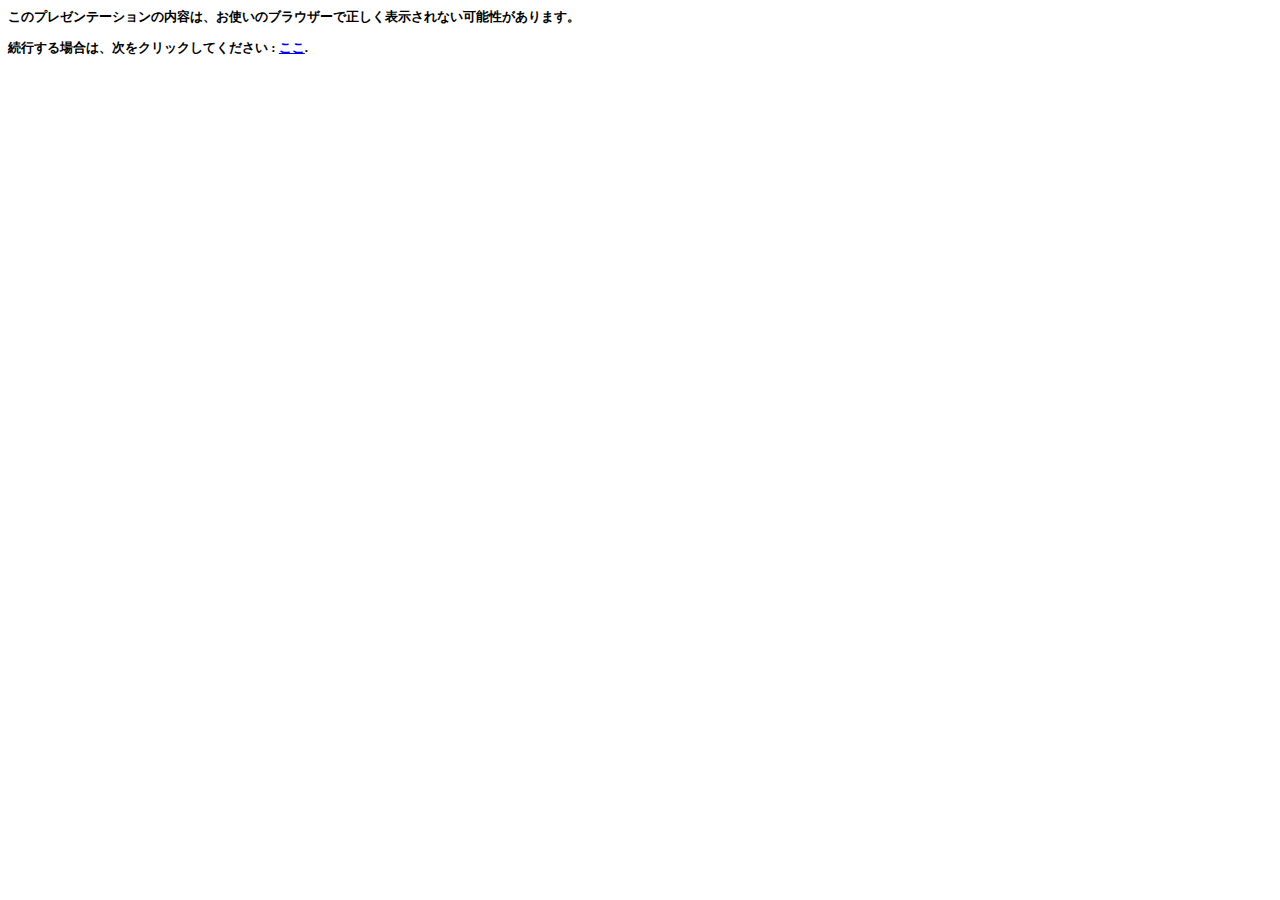
<file: documentTest01/manual/flow/fl_001.html>
<html xmlns:v="urn:schemas-microsoft-com:vml"
xmlns:o="urn:schemas-microsoft-com:office:office"
xmlns:p="urn:schemas-microsoft-com:office:powerpoint"
xmlns:oa="urn:schemas-microsoft-com:office:activation"
xmlns="http://www.w3.org/TR/REC-html40">

<head>
<meta http-equiv=Content-Type content="text/html; charset=utf-8">
<meta name=ProgId content=PowerPoint.Slide>
<meta name=Generator content="Microsoft PowerPoint 14">
<link rel=File-List href="fl_001.files/filelist.xml">
<link rel=Preview href="fl_001.files/preview.wmf">
<link rel=Edit-Time-Data href="fl_001.files/editdata.mso">
<title>XXXの操作</title>
<!--[if gte mso 9]><xml>
 <o:DocumentProperties>
  <o:Author>A510644</o:Author>
  <o:LastAuthor>A510644</o:LastAuthor>
  <o:Revision>5</o:Revision>
  <o:TotalTime>9</o:TotalTime>
  <o:Created>2015-06-03T12:03:15Z</o:Created>
  <o:LastSaved>2015-06-03T12:31:03Z</o:LastSaved>
  <o:PresentationFormat>画面に合わせる (4:3)</o:PresentationFormat>
  <o:Company>いすゞ自動車株式会社</o:Company>
  <o:Slides>1</o:Slides>
  <o:Version>14.00</o:Version>
 </o:DocumentProperties>
 <o:OfficeDocumentSettings>
  <o:AllowPNG/>
  <o:PixelsPerInch>102</o:PixelsPerInch>
 </o:OfficeDocumentSettings>
</xml><![endif]-->
<link rel=Presentation-XML href="fl_001.files/pres.xml">
<meta name=Description content="2015/6/3: AAAの作成方法">
<meta http-equiv=expires content=0>
<![if !ppt]><script>
<!--
	var ver = 0, appVer = navigator.appVersion, msie = appVer.indexOf( "MSIE " )
	var msieWin31 = (appVer.indexOf( "Windows 3.1" ) >= 0), isMac = (appVer.indexOf("Macintosh") >= 0)
	if( msie >= 0 )
		ver = parseFloat( appVer.substring( msie+5, appVer.indexOf ( ";", msie ) ) )
	else
		ver = parseInt( appVer )
	browserSupported=0
	if( !isMac && ver >= 4 && msie >= 0 ) {
		browserSupported=1
		window.location.replace( 'fl_001.files/slide0001.html'+document.location.hash )
	}
//-->
</script>
<![endif]>
</head>

<body>
<script><!--

if( browserSupported )
	document.writeln('<div style="visibility:hidden">');

//--></script><font face="ＭＳ 明朝" size=2><b>

<p>このプレゼンテーションの内容は、お使いのブラウザーで正しく表示されない可能性があります。</p>

<p>続行する場合は、次をクリックしてください : <a href="fl_001.files/slide0001.html">ここ</a>.</p>

</b></font><script><!--

if( browserSupported )
	document.writeln('</div>');

//--></script>
</body>

</html>
</file>
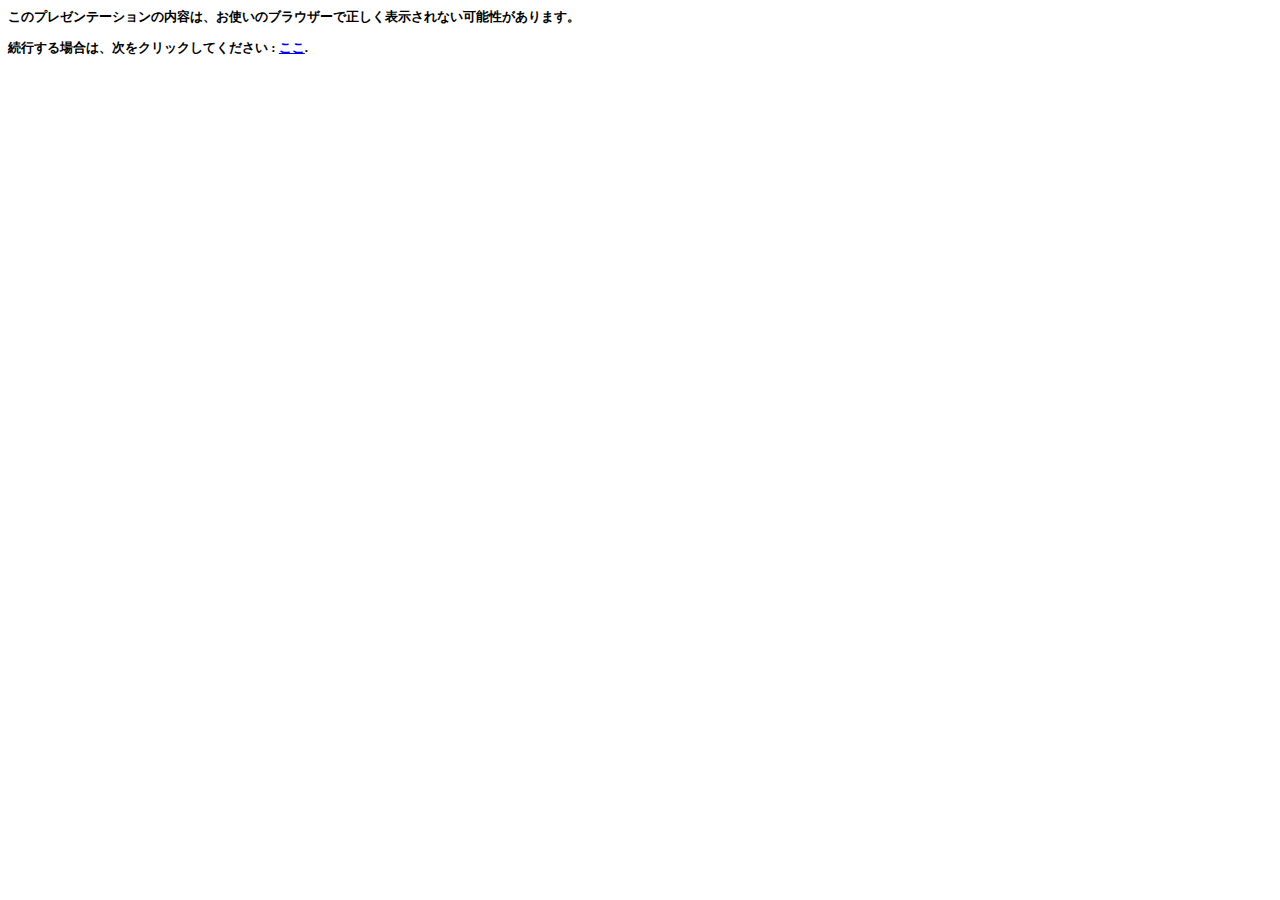
<file: documentTest01/manual/operation/op_001.html>
<html xmlns:v="urn:schemas-microsoft-com:vml"
xmlns:o="urn:schemas-microsoft-com:office:office"
xmlns:p="urn:schemas-microsoft-com:office:powerpoint"
xmlns:oa="urn:schemas-microsoft-com:office:activation"
xmlns="http://www.w3.org/TR/REC-html40">

<head>
<meta http-equiv=Content-Type content="text/html; charset=utf-8">
<meta name=ProgId content=PowerPoint.Slide>
<meta name=Generator content="Microsoft PowerPoint 14">
<link rel=File-List href="op_001.files/filelist.xml">
<link rel=Preview href="op_001.files/preview.wmf">
<link rel=Edit-Time-Data href="op_001.files/editdata.mso">
<title>XXXの操作</title>
<!--[if gte mso 9]><xml>
 <o:DocumentProperties>
  <o:Author>A510644</o:Author>
  <o:LastAuthor>A510644</o:LastAuthor>
  <o:Revision>5</o:Revision>
  <o:TotalTime>2</o:TotalTime>
  <o:Created>2015-06-03T12:03:15Z</o:Created>
  <o:LastSaved>2015-06-03T12:27:50Z</o:LastSaved>
  <o:PresentationFormat>画面に合わせる (4:3)</o:PresentationFormat>
  <o:Company>いすゞ自動車株式会社</o:Company>
  <o:Slides>1</o:Slides>
  <o:Version>14.00</o:Version>
 </o:DocumentProperties>
 <o:OfficeDocumentSettings>
  <o:AllowPNG/>
  <o:PixelsPerInch>102</o:PixelsPerInch>
 </o:OfficeDocumentSettings>
</xml><![endif]-->
<link rel=Presentation-XML href="op_001.files/pres.xml">
<meta name=Description content="2015/6/3: XXXの操作">
<meta http-equiv=expires content=0>
<![if !ppt]><script>
<!--
	var ver = 0, appVer = navigator.appVersion, msie = appVer.indexOf( "MSIE " )
	var msieWin31 = (appVer.indexOf( "Windows 3.1" ) >= 0), isMac = (appVer.indexOf("Macintosh") >= 0)
	if( msie >= 0 )
		ver = parseFloat( appVer.substring( msie+5, appVer.indexOf ( ";", msie ) ) )
	else
		ver = parseInt( appVer )
	browserSupported=0
	if( !isMac && ver >= 4 && msie >= 0 ) {
		browserSupported=1
		window.location.replace( 'op_001.files/slide0001.html'+document.location.hash )
	}
//-->
</script>
<![endif]>
</head>

<body>
<script><!--

if( browserSupported )
	document.writeln('<div style="visibility:hidden">');

//--></script><font face="ＭＳ 明朝" size=2><b>

<p>このプレゼンテーションの内容は、お使いのブラウザーで正しく表示されない可能性があります。</p>

<p>続行する場合は、次をクリックしてください : <a href="op_001.files/slide0001.html">ここ</a>.</p>

</b></font><script><!--

if( browserSupported )
	document.writeln('</div>');

//--></script>
</body>

</html>
</file>
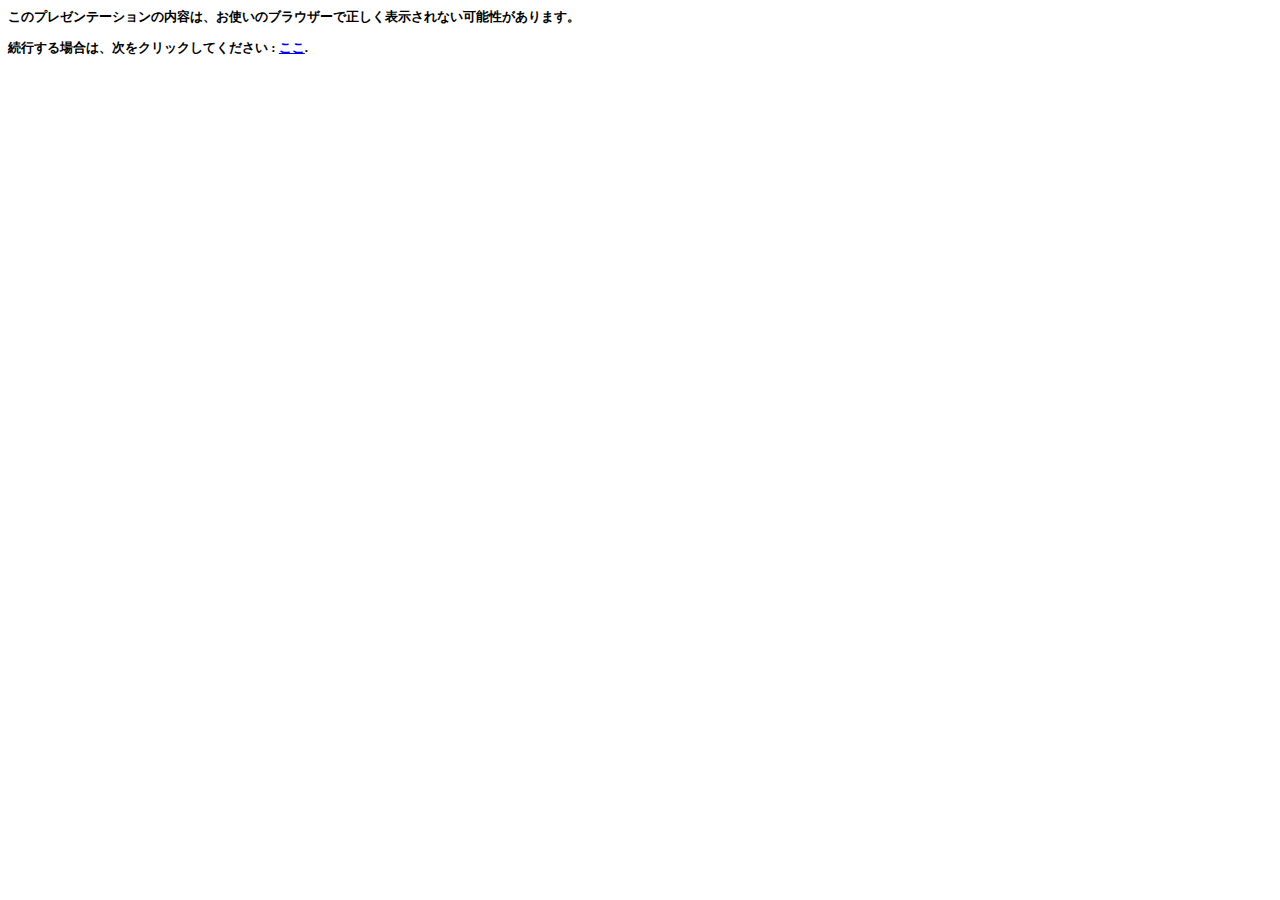
<file: documentTest01/manual/operation/op_002.html>
<html xmlns:v="urn:schemas-microsoft-com:vml"
xmlns:o="urn:schemas-microsoft-com:office:office"
xmlns:p="urn:schemas-microsoft-com:office:powerpoint"
xmlns:oa="urn:schemas-microsoft-com:office:activation"
xmlns="http://www.w3.org/TR/REC-html40">

<head>
<meta http-equiv=Content-Type content="text/html; charset=utf-8">
<meta name=ProgId content=PowerPoint.Slide>
<meta name=Generator content="Microsoft PowerPoint 14">
<link rel=File-List href="op_002.files/filelist.xml">
<link rel=Preview href="op_002.files/preview.wmf">
<link rel=Edit-Time-Data href="op_002.files/editdata.mso">
<title>XXXの操作</title>
<!--[if gte mso 9]><xml>
 <o:DocumentProperties>
  <o:Author>A510644</o:Author>
  <o:LastAuthor>A510644</o:LastAuthor>
  <o:Revision>4</o:Revision>
  <o:TotalTime>2</o:TotalTime>
  <o:Created>2015-06-03T12:03:15Z</o:Created>
  <o:LastSaved>2015-06-03T12:28:59Z</o:LastSaved>
  <o:PresentationFormat>画面に合わせる (4:3)</o:PresentationFormat>
  <o:Company>いすゞ自動車株式会社</o:Company>
  <o:Slides>1</o:Slides>
  <o:Version>14.00</o:Version>
 </o:DocumentProperties>
 <o:OfficeDocumentSettings>
  <o:AllowPNG/>
  <o:PixelsPerInch>102</o:PixelsPerInch>
 </o:OfficeDocumentSettings>
</xml><![endif]-->
<link rel=Presentation-XML href="op_002.files/pres.xml">
<meta name=Description content="2015/6/3: YYYの操作">
<meta http-equiv=expires content=0>
<![if !ppt]><script>
<!--
	var ver = 0, appVer = navigator.appVersion, msie = appVer.indexOf( "MSIE " )
	var msieWin31 = (appVer.indexOf( "Windows 3.1" ) >= 0), isMac = (appVer.indexOf("Macintosh") >= 0)
	if( msie >= 0 )
		ver = parseFloat( appVer.substring( msie+5, appVer.indexOf ( ";", msie ) ) )
	else
		ver = parseInt( appVer )
	browserSupported=0
	if( !isMac && ver >= 4 && msie >= 0 ) {
		browserSupported=1
		window.location.replace( 'op_002.files/slide0001.html'+document.location.hash )
	}
//-->
</script>
<![endif]>
</head>

<body>
<script><!--

if( browserSupported )
	document.writeln('<div style="visibility:hidden">');

//--></script><font face="ＭＳ 明朝" size=2><b>

<p>このプレゼンテーションの内容は、お使いのブラウザーで正しく表示されない可能性があります。</p>

<p>続行する場合は、次をクリックしてください : <a href="op_002.files/slide0001.html">ここ</a>.</p>

</b></font><script><!--

if( browserSupported )
	document.writeln('</div>');

//--></script>
</body>

</html>
</file>
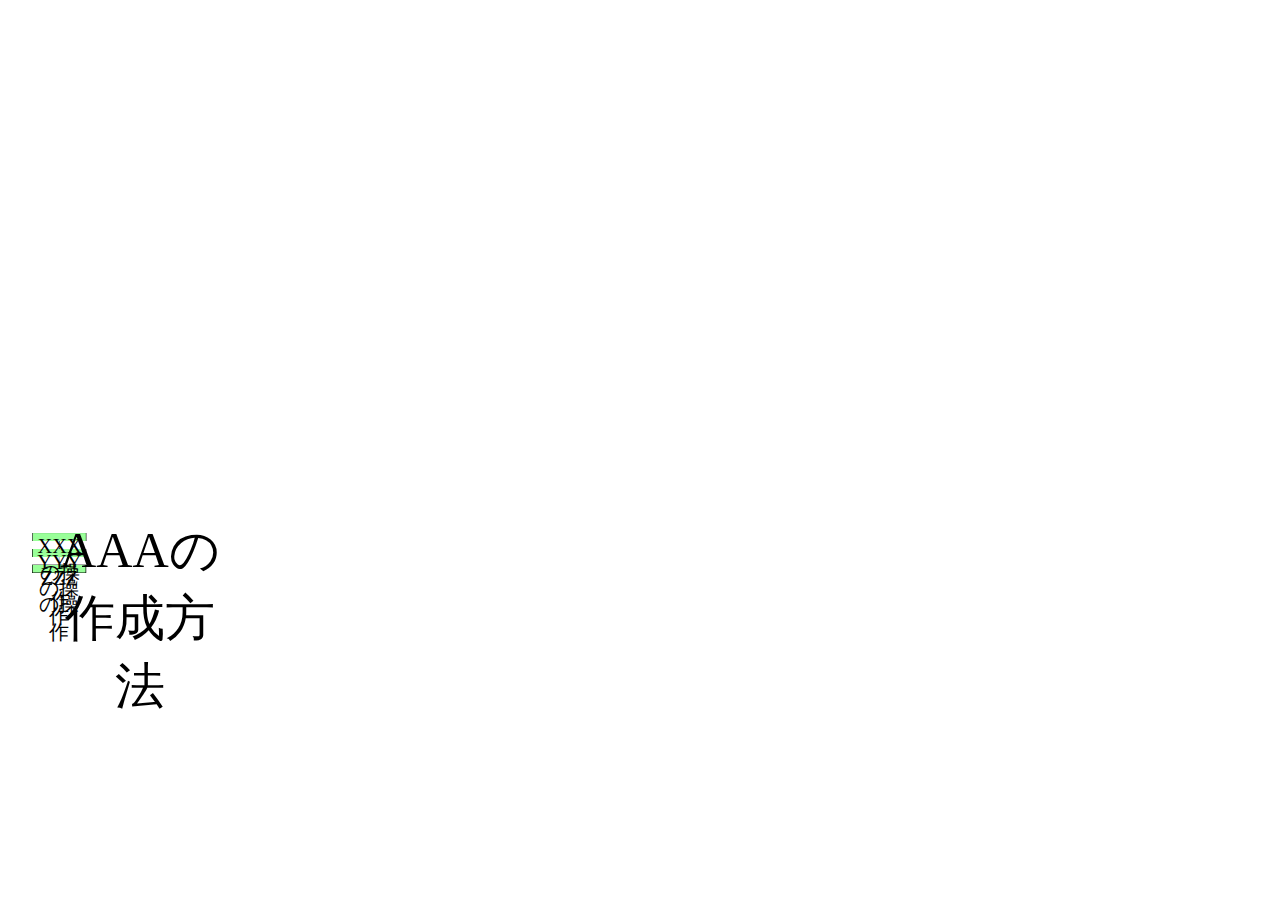
<file: documentTest01/manual/flow/fl_001.files/slide0001.html>
<html xmlns:v="urn:schemas-microsoft-com:vml"
xmlns:o="urn:schemas-microsoft-com:office:office"
xmlns:p="urn:schemas-microsoft-com:office:powerpoint"
xmlns:oa="urn:schemas-microsoft-com:office:activation"
xmlns="http://www.w3.org/TR/REC-html40">

<head>
<meta http-equiv=Content-Type content="text/html; charset=utf-8">
<meta name=ProgId content=PowerPoint.Slide>
<meta name=Generator content="Microsoft PowerPoint 14">
<link id=Main-File rel=Main-File href="../fl_001.html">
<link rel=Preview href=preview.wmf>
<!--[if !mso]>
<style>
v\:* {behavior:url(#default#VML);}
o\:* {behavior:url(#default#VML);}
p\:* {behavior:url(#default#VML);}
.shape {behavior:url(#default#VML);}
v\:textbox {display:none;}
</style>
<![endif]-->
<title>XXXの操作</title>
<meta name=Description content="2015/6/3: AAAの作成方法">
<link rel=Stylesheet href="master03_stylesheet.css">
<![if !ppt]>
<style media=print>
<!--.sld
	{left:0px !important;
	width:6.0in !important;
	height:4.5in !important;
	font-size:72% !important;}
-->
</style>
<script><!--
function LoadSld()
{
	var sld=GetObj("SlideObj")
	if( !g_supportsPPTHTML ) {
		sld.style.visibility="visible"
		return
	}
	if( MakeNotesVis() ) return
	runAnimations = _InitAnimations();
	if( IsWin("PPTSld") )
		parent.SldUpdated(GetSldId())
	g_origSz=parseInt(SlideObj.style.fontSize)
	g_origH=sld.style.posHeight
	g_origW=sld.style.posWidth
	g_scaleHyperlinks=(document.all.tags("AREA").length>0)
	if( g_scaleHyperlinks )
		InitHLinkArray()
	if( g_scaleInFrame||(IsWin("PPTSld") && parent.IsFullScrMode() ) )
		document.body.scroll="no"
	_RSW()
	if( IsWin("PPTSld") && parent.IsFullScrMode() )
		FullScrInit();
	
	MakeSldVis();
	
	if( runAnimations )
	{
		if( document.all("NSPlay") )
			document.all("NSPlay").autoStart = false;
		if( sld.filters && sld.filters.revealtrans )
			setTimeout( "document.body.start()", sld.filters.revealtrans.duration * 1000 );
		else
			document.body.start();
	}
}
function MakeSldVis()
{
	var fTrans=g_showAnimation && SldHasTrans()
	if( fTrans )
	{
		if( g_bgSound ) {
			idx=g_bgSound.indexOf(",");
			pptSound.src=g_bgSound.substr( 0, idx );
			pptSound.loop= -(parseInt(g_bgSound.substr(idx+1)));
		}
		SlideObj.filters.revealtrans.Apply()
    }
	SlideObj.style.visibility="visible"
	if( fTrans )
		SlideObj.filters.revealtrans.Play()
}
function MakeNotesVis()
{
	if( !IsNts() ) return false
	SlideObj.style.display="none"
	nObj = document.all.item("NotesObj")
	parent.SetHasNts(0)
	if( nObj ) {
		nObj.style.display=""
		parent.SetHasNts(1)
	}
	return 1
}
function ChkAutoAdv()
{
	if(SldHasTrans())
		SlideObj.onfilterchange=AutoAdv
	else
		AutoAdv()
}
function AutoAdv()
{
	if(!IsWin("PPTSld") || !gUseSldTimings )return
	var sld=GetCurSld()
	if( (sld.mAdvDelay>0) && !parent.IsFramesMode() )
		setTimeout("parent.GoToNextSld()",sld.mAdvDelay)
}
function GetObj(id)
{
	if(g_supportsPPTHTML) return document.all(id);
	else return document.getElementById(id);
}
function SldHasTrans() { return SlideObj.style.filter != ""; }
function GetSldId() { return sId=location.href.substring(location.href.lastIndexOf('/')+1) }
function HideMenu() { if( frames["PPTSld"] && PPTSld.document.all.item("ctxtmenu") && PPTSld.ctxtmenu.style.display!="none" ) { PPTSld.ctxtmenu.style.display='none'; return true } return false }
function IsWin( name ) { return window.name == name }
function IsNts() { return IsWin("PPTNts") }
function IsSldOrNts() { return( IsWin("PPTSld")||IsWin("PPTNts") ) }
function SupportsPPTAnimation() { return( navigator.platform == "Win32" && navigator.appVersion.indexOf("Windows")>0 ) }
function SupportsPPTHTML()
{
	var appVer=navigator.appVersion, msie=appVer.indexOf("MSIE "), ver=0
	if( msie >= 0 )
		ver=parseFloat( appVer.substring( msie+5, appVer.indexOf(";",msie) ) )
	else
		ver=parseInt(appVer)
	return( ver >= 4 && msie >= 0 )
}
function _RSW()
{
	if( !g_supportsPPTHTML || IsNts() ||
	  ( !g_scaleInFrame && (!IsWin("PPTSld") || !parent.IsFullScrMode()) ) )
		return
        var padding=0;
        if( IsWin("PPTSld") && parent.IsFramesMode() ) padding=6
	cltWidth=document.body.clientWidth-padding
	cltHeight=document.body.clientHeight-padding
	factor=(1.0*cltWidth)/g_origW
	if( cltHeight < g_origH*factor )
		factor=(1.0*cltHeight)/g_origH
	newSize = g_origSz * factor
	if( newSize < 1 ) newSize=1
	s=SlideObj.style
	s.fontSize=newSize+"px"
	s.posWidth=g_origW*factor
	s.posHeight=g_origH*factor
	s.posLeft=(cltWidth-s.posWidth+padding)/2
	s.posTop=(cltHeight-s.posHeight+padding)/2
	if( g_scaleHyperlinks )
		ScaleHyperlinks( factor )
}
function _InitAnimations()
{
	animRuntimeInstalled = ''+document.body.localTime != 'undefined';
	isFullScreen = (window.name == "PPTSld") && !parent.IsFramesMode();
	g_animUseRuntime = g_showAnimation && animRuntimeInstalled && !(isFullScreen && parent.IsSldVisited());
	if( g_animUseRuntime ) {
		collSeq = document.all.tags("seq");
		if( collSeq != null ) {
			for(ii=0;ii<collSeq.length;ii++) {
				if( collSeq[ii].getAttribute( "p:nodeType" ) == "mainSeq" ) {
					g_animMainSequence = collSeq[ii];
					break;
				}
			}
		}
		if( g_animItemsToHide && document.body.playAnimations != false ) {
			for(jj = 0; jj < g_animItemsToHide.length; jj++) {
				if( hideObj = GetObj(g_animItemsToHide[jj]) )
					hideObj.runtimeStyle.visibility="hidden";
			}
		}
		if( g_animInteractiveItems ){
			for(jj = 0; jj < g_animInteractiveItems.length; jj++) {
				if( triggerObj = GetObj(g_animInteractiveItems[jj]) )
					triggerObj.runtimeStyle.cursor="hand";
			}
		}
		if( gUseSldTimings && ''+g_animSlideTime != 'undefined' ) {
			adjustedTime = document.body.calculateAutoAdvanceTimes( g_animSlideTime, g_animEffectTimings );
			if( IsWin("PPTSld") && adjustedTime != g_animSlideTime ) {
			   var sld = GetCurSld();
			   sld.mAdvDelay = adjustedTime * 1000;
			}
		}
	}
	return g_animUseRuntime;
}
var g_HLinkArray = new Array();
function IMapAreaObj( areaObj, coords )
{
  this.areaObj = areaObj;
  this.coords = coords;
}
function InitHLinkArray()
{
  var appVer = navigator.appVersion;
  var msie = appVer.indexOf ( "MSIE " )
  var ver = 0;
  if ( msie >= 0 )
    ver = parseInt ( appVer.substring( msie+5 ) );
  linkNum = 0;
  for (i=0; i<document.all.tags("AREA").length; i++) {
    areaObj = document.all.tags("AREA").item(i);
    if( ( areaObj.id != "pptxscale" ) || ( ver > 4 ) )
      g_HLinkArray[linkNum++] = new IMapAreaObj( areaObj, ParseCoords( areaObj.coords ) );
  }
}
function ScaleHyperlinks( factor )
{
  for( ii=0; ii< g_HLinkArray.length; ii++) {
    coordsStr="";
    imaObj = g_HLinkArray[ii];
    for ( jj=0; jj < imaObj.coords.length-1; jj++ )
      coordsStr += (imaObj.coords[jj]*factor) + ",";
    coordsStr += (imaObj.coords[jj]*factor);
    imaObj.areaObj.coords = coordsStr;
  }
}
function ParseCoords( coordsStr )
{
  var numArray = new Array();
  var i = curPos = commaPos = 0;
  while ( ( commaPos = coordsStr.indexOf(",", curPos) ) != -1 ) {
    numArray[i++] = parseInt( coordsStr.substr( curPos, commaPos ) );
    curPos = commaPos + 1;
  }
  numArray[i] = parseInt( coordsStr.substr( curPos ) );
  return numArray;
}

var g_supportsPPTHTML = SupportsPPTHTML(), g_scaleInFrame = 1, gId="", g_bgSound="",
    g_scaleHyperlinks = false, g_allowAdvOnClick = 1, g_showInBrowser = 0, gLoopCont = 0, gUseSldTimings = 1;
var g_showAnimation = g_supportsPPTHTML && SupportsPPTAnimation() && g_showInBrowser;
var g_animManager = null;
var g_animUseRuntime = false;
var g_animItemsToHide, g_animInteractiveItems, g_animSlideTime;
var g_animMainSequence = null;

//--></script><!--[if vml]><script>g_vml = 1;
</script><![endif]--><![endif]><o:shapelayout v:ext="edit">
 <o:idmap v:ext="edit" data="2"/>
 <o:rules v:ext="edit">
  <o:r id="V:Rule1" type="connector" idref="#_x0000_s2053">
   <o:proxy start="" idref="#_x0000_s2051" connectloc="2"/>
   <o:proxy end="" idref="#_x0000_s2052" connectloc="0"/>
  </o:r>
  <o:r id="V:Rule2" type="connector" idref="#_x0000_s2055">
   <o:proxy start="" idref="#_x0000_s2052" connectloc="2"/>
   <o:proxy end="" idref="#_x0000_s2054" connectloc="0"/>
  </o:r>
 </o:rules>
</o:shapelayout>
</head>

<body lang=JA style='margin:0px;background-color:white' onresize="_RSW()"
onload="LoadSld()">

<div id=SlideObj class=sld style='position:absolute;top:0px;left:0px;
width:800px;height:600px;font-size:16px;background-color:white;clip:rect(0%, 101%, 101%, 0%);
visibility:hidden'><p:slide coordsize="720,540"
 colors="#ffffff,#000000,#eeece1,#1f497d,#4f81bd,#c0504d,#0000ff,#800080"
 masterhref="master03.xml">
 <p:shaperange href="master03.xml#_x0000_s1025"/><p:shaperange
  href="master03.xml#_x0000_m1026"/><v:shape id="_x0000_s2050" type="#_x0000_m1026"
  style='position:absolute;left:36pt;top:21.625pt;width:9in;height:90pt;
  visibility:visible;mso-wrap-style:square;v-text-anchor:middle'>
  <v:stroke o:forcedash="f"/>
  <v:path arrowok="t"/>
  <o:lock v:ext="edit" rotation="f" aspectratio="f" position="f" selection="f"
   verticies="f" text="f" adjusthandles="f" grouping="t" shapetype="f"/>
  <v:textbox style='layout-flow:horizontal;mso-rotate-with-shape:f;
   mso-fit-shape-to-text:f' inset="7.2pt,3.6pt,7.2pt,3.6pt"/>
  <p:placeholder type="title" position="-1"/></v:shape><v:shapetype id="_x0000_t109"
  coordsize="21600,21600" o:spt="109" path="m,l,21600r21600,l21600,xe">
  <v:stroke joinstyle="miter"/>
  <v:path gradientshapeok="t" o:connecttype="rect"/>
 </v:shapetype><v:shape id="_x0000_s2051" type="#_x0000_t109"
  href="../../operation/op_001.html" target="_parent" style='position:absolute;
  left:20.5pt;top:156.625pt;width:170pt;height:56.625pt;visibility:visible;
  mso-wrap-style:square;v-text-anchor:middle' o:gfxdata="UEsDBBQABgAIAAAAIQDw94q7/QAAAOIBAAATAAAAW0NvbnRlbnRfVHlwZXNdLnhtbJSRzUrEMBDH
74LvEOYqbaoHEWm6B6tHFV0fYEimbdg2CZlYd9/edD8u4goeZ+b/8SOpV9tpFDNFtt4puC4rEOS0
N9b1Cj7WT8UdCE7oDI7ekYIdMayay4t6vQvEIrsdKxhSCvdSsh5oQi59IJcvnY8TpjzGXgbUG+xJ
3lTVrdTeJXKpSEsGNHVLHX6OSTxu8/pAEmlkEA8H4dKlAEMYrcaUSeXszI+W4thQZudew4MNfJUx
QP7asFzOFxx9L/lpojUkXjGmZ5wyhjSRJQ8YKGvKv1MWzIkL33VWU9lGfl98J6hz4cZ/uUjzf7Pb
bHuj+ZQu9z/UfAMAAP//AwBQSwMEFAAGAAgAAAAhADHdX2HSAAAAjwEAAAsAAABfcmVscy8ucmVs
c6SQwWrDMAyG74O9g9G9cdpDGaNOb4VeSwe7CltJTGPLWCZt376mMFhGbzvqF/o+8e/2tzCpmbJ4
jgbWTQuKomXn42Dg63xYfYCSgtHhxJEM3Elg372/7U40YalHMvokqlKiGBhLSZ9aix0poDScKNZN
zzlgqWMedEJ7wYH0pm23Ov9mQLdgqqMzkI9uA+p8T9X8hx28zSzcl8Zy0Nz33r6iasfXeKK5UjAP
VAy4LM8w09zU50C/9q7/6ZURE31X/kL8TKv1x6wXNXYPAAAA//8DAFBLAwQUAAYACAAAACEAifsX
rvIDAAAXDQAAEAAAAGRycy9zaGFwZXhtbC54bWzsVs2KIzcQvgfyDkLXMGt7mNnYzbSXHQfnB7OY
8ewDlNVqW2u1JCS1155bMCQ55pInCOSWN8jbmJDXSEnqtjfOsCw7DiQQH9rVrZLqq6/+dPNiU0my
5tYJrXLae9alhCumC6EWOX19P77oU+I8qAKkVjynW+7oi+Gnn9yYzBmCm5XLTE6X3pus03FsyStw
z7ThCtdKbSvw+GoXHWO548qDR0OV7Fx2u887FQhFh3iUWs/M1AaJvVpPLRFFTi8pUVChyf3up/3u
1/3ut/3u2/3u5yj8kJHfv//ljx+/Iz08ALKlFGo1koKtGkzwIZgKC2/R0b/AafbbD9mvy1Iw/oVm
dYWuJZ8sl9FHtxTGUWKz4Iv9uuhRAiw4n1NjkoSERdylkJx2hjedxv2Gh0AJfg3sRAGXjzy5yBdk
m9JWT3U5EIiukA2Sfj247l9RssVcGPT7/atuAAYZ33jCwnrvefcSPxKGGp9jEPtRoZOABE1jnf+S
6yeDIuGgnJZSvx0twfqp1Yw7F6MN64nzgbCjuWDaaSmKsZDyHIQ4u5iPpCVrkDkdDMbjwSDG6B0z
waZUZzHWIo9uhCLiB9t+0/u7YfRcqpgxKRGwGv1W8oTojmMsY2V+fBWIIkQ7sh2L+ogHGMNkT2Xn
llDwRNF1F38t0NaDGCKpEFBAhnkuz4atAdBaSiBabCk3GnvBNC9LzvzZjHffR0wyfrAYPdfqfMYr
obR9DIDEqDSeJ3spQVJimMxvbnWxDXDm+I9d9qk5Yr0caawObAeg2FJjz2TeBgiYnc7PguGnGomH
tYPmo9M5IMKGSSqwk4gXhbsoyHVyQKgCszr5IhfYpIMnpODlPcxnD9gBeldXmN8EfY5KHCbq1q6w
TVJSItsv4yaovaYkDADVLOOWJagFTplprRgaSHkr1cywgMoZNmU+ZW8vlFBbQ+9q3Kb6CbreJd1W
Db8dV1+Wvj3zEb1mdV5ja7nfRGLn9ezhII7RjcPLK5z2UcXDPDVbyJCNuzSJIpvBlI0PZHZVV6LS
b0QkRKLHOeXq4vUMU0P6SXx/AxffTPE2gWz2+oHLeWQSt6Bc51ShyXDZsGKFU1/pWZQoWXEbriY4
bHDsAF42GkXD4k4shgqkeOBfxdc5OI6XATwB1ZXGsaHLKBfCehxa+NVVfiQ54KGpjkMnhUzpMDrQ
56a3njT6ky74aFdu+0xLWD1RDaF1OLuRY3oQvzW8BIY4P6vUhfSpbDicLHBIC8ydLDDX1LoNFyfI
/JAQErBjCuAzBeY90WmicYhOE63/oxOK94TrfyY6XBVTsIAl9Vj1/FvjE1Lqv10wR95jpZg4Jdvh
iJdsZ4Z/AgAA//8DAFBLAwQUAAYACAAAACEAJH5tz9gAAAD5AAAADwAAAGRycy9kb3ducmV2Lnht
bESP3UoDMRCF7wXfIYzgjbRZV5B222kpQlUKRbv1AcbN7E/dJNsk7W7fvsELvTycw3f45stBt+LM
zjfWIDyOExBsCqsaUyF87dejCQgfyChqrWGEC3tYLm5v5pQp25sdn/NQiQgxPiOEOoQuk9IXNWvy
Y9uxiV1pnaYQo6ukctRHuG5lmiTPUlNj4kNNHb/UXPzkJ43Qnsp1cVgd933I7cfT5/aopg8bxPu7
YTUDEXgI/+OppnT7+lf+ot4VQgqifLt8u0btyAd2CNEtmkZLkIsrAAAA//8DAFBLAwQUAAYACAAA
ACEAukBqudEAAABDAQAAGwAAAGRycy9fcmVscy9zaGFwZXhtbC54bWwucmVsc4SPwUoEMQyG74Lv
UHK37XgQkensRYU9eJH1LKXNTMu2aWmr7L69QRBcELwlJPm+/PPulJP4xNZjIQOT1CCQXPGRNgNv
h+ebexB9WPI2FUIDZ+ywW66v5ldMdvBRD7F2wRTqBsIY9UGp7gJm22WpSDxZS8t2cNs2Va072g3V
rdZ3qv1mwHLBFHtvoO39BOJwrmz+n13WNTp8LO4jI40/FCowqaVIR4batuEwIKXiN9t3Fq7etZ5k
GDn9bLwUz/Kn08BGNoFaZnURffkCAAD//wMAUEsBAi0AFAAGAAgAAAAhAPD3irv9AAAA4gEAABMA
AAAAAAAAAAAAAAAAAAAAAFtDb250ZW50X1R5cGVzXS54bWxQSwECLQAUAAYACAAAACEAMd1fYdIA
AACPAQAACwAAAAAAAAAAAAAAAAAuAQAAX3JlbHMvLnJlbHNQSwECLQAUAAYACAAAACEAifsXrvID
AAAXDQAAEAAAAAAAAAAAAAAAAAApAgAAZHJzL3NoYXBleG1sLnhtbFBLAQItABQABgAIAAAAIQAk
fm3P2AAAAPkAAAAPAAAAAAAAAAAAAAAAAEkGAABkcnMvZG93bnJldi54bWxQSwECLQAUAAYACAAA
ACEAukBqudEAAABDAQAAGwAAAAAAAAAAAAAAAABOBwAAZHJzL19yZWxzL3NoYXBleG1sLnhtbC5y
ZWxzUEsFBgAAAAAFAAUAPgEAAFgIAAAAAA==
" fillcolor="#9f9" strokecolor="black [1]" strokeweight="2pt">
  <v:fill o:detectmouseclick="t"/>
  <p:onmouseclick hyperlinktype="otherFile"/></v:shape><v:shape id="_x0000_s2052"
  type="#_x0000_t109" href="../../operation/op_002.html" target="_parent"
  style='position:absolute;left:19.75pt;top:270pt;width:170.125pt;height:56.75pt;
  visibility:visible;mso-wrap-style:square;v-text-anchor:middle' o:gfxdata="UEsDBBQABgAIAAAAIQDw94q7/QAAAOIBAAATAAAAW0NvbnRlbnRfVHlwZXNdLnhtbJSRzUrEMBDH
74LvEOYqbaoHEWm6B6tHFV0fYEimbdg2CZlYd9/edD8u4goeZ+b/8SOpV9tpFDNFtt4puC4rEOS0
N9b1Cj7WT8UdCE7oDI7ekYIdMayay4t6vQvEIrsdKxhSCvdSsh5oQi59IJcvnY8TpjzGXgbUG+xJ
3lTVrdTeJXKpSEsGNHVLHX6OSTxu8/pAEmlkEA8H4dKlAEMYrcaUSeXszI+W4thQZudew4MNfJUx
QP7asFzOFxx9L/lpojUkXjGmZ5wyhjSRJQ8YKGvKv1MWzIkL33VWU9lGfl98J6hz4cZ/uUjzf7Pb
bHuj+ZQu9z/UfAMAAP//AwBQSwMEFAAGAAgAAAAhADHdX2HSAAAAjwEAAAsAAABfcmVscy8ucmVs
c6SQwWrDMAyG74O9g9G9cdpDGaNOb4VeSwe7CltJTGPLWCZt376mMFhGbzvqF/o+8e/2tzCpmbJ4
jgbWTQuKomXn42Dg63xYfYCSgtHhxJEM3Elg372/7U40YalHMvokqlKiGBhLSZ9aix0poDScKNZN
zzlgqWMedEJ7wYH0pm23Ov9mQLdgqqMzkI9uA+p8T9X8hx28zSzcl8Zy0Nz33r6iasfXeKK5UjAP
VAy4LM8w09zU50C/9q7/6ZURE31X/kL8TKv1x6wXNXYPAAAA//8DAFBLAwQUAAYACAAAACEAkpKq
7vEDAAAZDQAAEAAAAGRycy9zaGFwZXhtbC54bWzsVs1uGzcQvhfoOxC8Fo60ip1aC6+CWIX6AyEQ
LOcBKC5X2ohLLkhKkXwrBLQ99tInKNBb36BvIwR5jXwkV1LsGG1QqUAL9CINl0POzDfzzfDq+aqS
ZCmMLbXKaPKkTYlQXOelmmb01e3g7JIS65jKmdRKZHQtLH3e+/yzqzq1NcFhZdM6ozPn6rTVsnwm
Kmaf6Foo7BXaVMxhaaat2ggrlGMOhirZ6rTbz1oVKxXt4Sq1HNcj4yX+cjkypMzhy1NKFKtgc7v5
Zbv5fbv5Y7v5frv5NQg/peTtj7+9+/kHknRwBUtnslTzviz5vPGKfYpXuWFvEOo9h5rz5lPO66Io
ufhK80WF4GJURsgQpZ2VtaXEpD4a822eUMK4Dz+jdR0lQBb8LkopaKt31WoAaJDwoOCrxycI2D4g
ZQNiLF0Vpjo2ZA8gQiGrjHYukosOqmCd0afnnW673faOsVSsHOF+P3nW7pxDgUPjS6TxMii0oiNe
szbWfS300U4Rf1FGC6nf9GfMuJHRXFgbss2WQ+s8YAdz3rTVsswHpZSnAMSa6aQvDVkymdFudzDo
dkOOPjDjbUp1EmM7z0MYnkZib9utko8NI3KpQsXEQgAf3VqK6NGNQC4DN/8+C8rcZzugHWh98Idx
jmJP4taM5SJCdIFa2dXC/kRIkVRwyHuGOpcn861x4D5WO99ibTT2vGlRFIK7kxlv/xkw0fjeYohc
q9MZr0qlzWMOSGSliTzaiwUSC6NO3epa52vvzgT/6LPH1ohxsq/BDrQDpvhMo2dyZ2LDkNaNveFj
jSAekPzYW8IliLhiZhj8hXATBLmMAZQqR1XHWOQUTdpHQnJR3LLJ+A4dIDk/R30TxByUBBuqazPH
oKKkANovwiG2cJoSPwBUs40jM6ammDKjheIwEOtWqnHNvVe25iPuIoUST6Edhz7UuI788brORt2d
Gr4ddl8UbnfnI3rN7mSB1nK7CsBOFuO7vThAGPvFS8z7oOLYJDZblgKNmziJkBI/sFkaf4DsfFGV
lX5dBkAkIs6oUGevxigN6YZh/ZqdfTfCewJoJpcey0lAEkcgLzKqYNI/N0w5x9hXehwkSubC+McJ
hg3GDsNzo1GseTgJMlRMlnfim7CcMCvwGMANUFcaY0MXQc5L4zC08NVWri8Fw6WRx76TslRpPzoi
f+KX/TwJoN7vNI925V2f2QG2GKoG0IW/u5FDeRC3rkXBOPz8olJn0kXaCPZgQ7C4we2DDW4brpuY
CdcjhPiJiBLA719mp8nGPjtNtv7PjifvA6z/mewIlY+YYaDUY+z5t+bHc+G/TZgD7oEpdZiSu+GI
R7ate+8BAAD//wMAUEsDBBQABgAIAAAAIQBTLKBC1gAAAPoAAAAPAAAAZHJzL2Rvd25yZXYueG1s
RI/RSsMwFIbvBd8hHMEbcakWZNZlYwhDEUTb7QHOmtM22px0SbZ2b2/wQi8P3+H7+RaryfbiRD4Y
xwruZhkI4tppw62C3XZzOwcRIrLG3jEpOFOA1fLyYoGFdiOXdKpiK5KEQ4EKuhiHQspQd2QxzNxA
nFjjvMWYTt9K7XFMctvL+yx7kBYNp4UOB3ruqP6ujlZBf2w29df6sB1j5T7yz/eDfrx5U+r6alo/
gYg0xf/nOeem5D/4q3rVqSUH0byc997oEkMkryDFpdSEQC5/AAAA//8DAFBLAwQUAAYACAAAACEA
FV3hAtIAAABDAQAAGwAAAGRycy9fcmVscy9zaGFwZXhtbC54bWwucmVsc4SPQUtDMQzH74LfoeRu
2+0gIq9vlyns4EXmWUqb91rWpqWtsn17gyA4ELwlJPn98p9255zEJ7YeCxnYSA0CyRUfaTXwdny+
ewDRhyVvUyE0cMEOu/n2ZnrFZAcf9RBrF0yhbiCMUR+V6i5gtl2WisSTpbRsB7dtVdW6k11RbbW+
V+03A+Yrpjh4A+3gNyCOl8rm/9llWaLDfXEfGWn8oVCBSS1FOjHUthWHASkVv9m+s3D1rvVWhpHT
z8ZL8Sx/Og9sZBOoeVJX0ecvAAAA//8DAFBLAQItABQABgAIAAAAIQDw94q7/QAAAOIBAAATAAAA
AAAAAAAAAAAAAAAAAABbQ29udGVudF9UeXBlc10ueG1sUEsBAi0AFAAGAAgAAAAhADHdX2HSAAAA
jwEAAAsAAAAAAAAAAAAAAAAALgEAAF9yZWxzLy5yZWxzUEsBAi0AFAAGAAgAAAAhAJKSqu7xAwAA
GQ0AABAAAAAAAAAAAAAAAAAAKQIAAGRycy9zaGFwZXhtbC54bWxQSwECLQAUAAYACAAAACEAUyyg
QtYAAAD6AAAADwAAAAAAAAAAAAAAAABIBgAAZHJzL2Rvd25yZXYueG1sUEsBAi0AFAAGAAgAAAAh
ABVd4QLSAAAAQwEAABsAAAAAAAAAAAAAAAAASwcAAGRycy9fcmVscy9zaGFwZXhtbC54bWwucmVs
c1BLBQYAAAAABQAFAD4BAABWCAAAAAA=
" fillcolor="#9f9" strokecolor="black [1]" strokeweight="2pt">
  <v:fill o:detectmouseclick="t"/>
  <p:onmouseclick hyperlinktype="otherFile"/></v:shape><v:shapetype id="_x0000_t32"
  coordsize="21600,21600" o:spt="32" o:oned="t" path="m,l21600,21600e"
  filled="f">
  <v:path arrowok="t" fillok="f" o:connecttype="none"/>
  <o:lock v:ext="edit" shapetype="t"/>
 </v:shapetype><v:shape id="_x0000_s2053" type="#_x0000_t32" style='position:absolute;
  left:104.875pt;top:213.25pt;width:.625pt;height:56.75pt;flip:x;visibility:visible;
  mso-wrap-style:square' o:connectortype="straight" o:gfxdata="UEsDBBQABgAIAAAAIQD+JeulAAEAAOoBAAATAAAAW0NvbnRlbnRfVHlwZXNdLnhtbJSRzU7EIBDH
7ya+A+FqWqoHY0zpHqwe1Zj1AQhMW2I7EAbr7ts73e5ejGviEeb/8RuoN7tpFDMk8gG1vC4rKQBt
cB57Ld+3T8WdFJQNOjMGBC33QHLTXF7U230EEuxG0nLIOd4rRXaAyVAZIiBPupAmk/mYehWN/TA9
qJuqulU2YAbMRV4yZFO30JnPMYvHHV+vJAlGkuJhFS5dWpoYR29NZlI1o/vRUhwbSnYeNDT4SFeM
IdWvDcvkfMHR98JPk7wD8WpSfjYTYyiXaNkAweaQWFf+nbSgTlSErvMWyjYRL7V6T3DnSlz4wgTz
f/Nbtr3BfEpXh59qvgEAAP//AwBQSwMEFAAGAAgAAAAhAJYFM1jUAAAAlwEAAAsAAABfcmVscy8u
cmVsc6SQPWsDMQyG90L/g9He8yVDKSW+bIWsIYWuxtZ9kLNkJHNN/n1MoaVXsnWUXvQ8L9rtL2k2
C4pOTA42TQsGKXCcaHDwfnp7egGjxVP0MxM6uKLCvnt82B1x9qUe6ThlNZVC6mAsJb9aq2HE5LXh
jFSTniX5UkcZbPbh7Ae027Z9tvKbAd2KaQ7RgRziFszpmqv5DztNQVi5L03gZLnvp3CPaiN/0hGX
SvEyYHEQRb+WgktTy4G979380xuYCENh+aiOlfwnqfbvBnb1zu4GAAD//wMAUEsDBBQABgAIAAAA
IQD0umep8QEAAHwFAAAUAAAAZHJzL2Nvbm5lY3RvcnhtbC54bWy8U01qGzEU3hdyB6F9MjN24jhD
xlmYJF2UYvpzADGjsQWaJyGJ8XjrrnOBdlHoBVpIocsexhRfo0/S1G6glIJNV0aW5vt97/qmayRp
ubFCQUGzs5QSDqWqBMwL+vbN3emYEusYVEwq4AVdcUtvJifPrnVuNcGPwea6oAvndJ4ktlzwhtkz
pTngXa1MwxwezTzRhlsOjjkkamQySNNR0jABdIJQ0E47eK1nxh/Kl+3MEFEVdEQJsAZZtx++br+9
33789OPhy2b9uHn3sFl/3qy/kwua9J/sAFhuHR56bexftFWGLdHwE1lBwIDiT1fQgadhOYfqWMjZ
sIdOPXQSXO8s+EBmJv7/JBobImJ5V5vmYIO1FPo5do4NsFzVNUGj2XCYjc5xCFZo+jIdXw2CPrTe
OVLig3E6OqekxOtLrHAc1UdBHkYb6+65OlycByqodYaJ+cJNFQAvnTJRLGtfWOfj2RN6cnl46UuM
4Cq9SEMmVklR3QkpPXgYbT6VhrRMFtR1WSgOL35/5ZiQt1ARt9I4tswYteyfSQg1xwZxedxK8ij6
FcfowyIdMqy+vKja7+BeKCtLXLtfYiUgm6et0dbRiPu4/kbc83lqXtfY5f8k3zEG5wqOR94IUOZP
se/no458sf3YOq671ZOfAAAA//8DAFBLAwQUAAYACAAAACEAat9AyMMAAADaAAAADwAAAGRycy9k
b3ducmV2LnhtbESPQUvDQBSE74L/YXlCL2I3Rlpq7LaINODBS6ven9lnkjb7dsk+m/Tfu4VCj8PM
fMMs16Pr1JH62Ho28DjNQBFX3rZcG/j6LB8WoKIgW+w8k4ETRVivbm+WWFg/8JaOO6lVgnAs0EAj
EgqtY9WQwzj1gTh5v753KEn2tbY9DgnuOp1n2Vw7bDktNBjoraHqsPtzBu7LfLEf5Dl85D9h83Sa
lajl25jJ3fj6AkpolGv40n63BuZwvpJugF79AwAA//8DAFBLAQItABQABgAIAAAAIQD+JeulAAEA
AOoBAAATAAAAAAAAAAAAAAAAAAAAAABbQ29udGVudF9UeXBlc10ueG1sUEsBAi0AFAAGAAgAAAAh
AJYFM1jUAAAAlwEAAAsAAAAAAAAAAAAAAAAAMQEAAF9yZWxzLy5yZWxzUEsBAi0AFAAGAAgAAAAh
APS6Z6nxAQAAfAUAABQAAAAAAAAAAAAAAAAALgIAAGRycy9jb25uZWN0b3J4bWwueG1sUEsBAi0A
FAAGAAgAAAAhAGrfQMjDAAAA2gAAAA8AAAAAAAAAAAAAAAAAUQQAAGRycy9kb3ducmV2LnhtbFBL
BQYAAAAABAAEAPkAAABBBQAAAAA=
" strokecolor="black [1]" strokeweight="1.5pt">
  <v:stroke endarrow="open"/>
 </v:shape><v:shape id="_x0000_s2054" type="#_x0000_t109" style='position:absolute;
  left:19.75pt;top:383.375pt;width:170.125pt;height:56.75pt;visibility:visible;
  mso-wrap-style:square;v-text-anchor:middle' o:gfxdata="UEsDBBQABgAIAAAAIQDw94q7/QAAAOIBAAATAAAAW0NvbnRlbnRfVHlwZXNdLnhtbJSRzUrEMBDH
74LvEOYqbaoHEWm6B6tHFV0fYEimbdg2CZlYd9/edD8u4goeZ+b/8SOpV9tpFDNFtt4puC4rEOS0
N9b1Cj7WT8UdCE7oDI7ekYIdMayay4t6vQvEIrsdKxhSCvdSsh5oQi59IJcvnY8TpjzGXgbUG+xJ
3lTVrdTeJXKpSEsGNHVLHX6OSTxu8/pAEmlkEA8H4dKlAEMYrcaUSeXszI+W4thQZudew4MNfJUx
QP7asFzOFxx9L/lpojUkXjGmZ5wyhjSRJQ8YKGvKv1MWzIkL33VWU9lGfl98J6hz4cZ/uUjzf7Pb
bHuj+ZQu9z/UfAMAAP//AwBQSwMEFAAGAAgAAAAhADHdX2HSAAAAjwEAAAsAAABfcmVscy8ucmVs
c6SQwWrDMAyG74O9g9G9cdpDGaNOb4VeSwe7CltJTGPLWCZt376mMFhGbzvqF/o+8e/2tzCpmbJ4
jgbWTQuKomXn42Dg63xYfYCSgtHhxJEM3Elg372/7U40YalHMvokqlKiGBhLSZ9aix0poDScKNZN
zzlgqWMedEJ7wYH0pm23Ov9mQLdgqqMzkI9uA+p8T9X8hx28zSzcl8Zy0Nz33r6iasfXeKK5UjAP
VAy4LM8w09zU50C/9q7/6ZURE31X/kL8TKv1x6wXNXYPAAAA//8DAFBLAwQUAAYACAAAACEA93aS
ErIDAABJDAAAEAAAAGRycy9zaGFwZXhtbC54bWzsVt1qIzcYvS/0HYRuS9ae1EnjYSfLJuCWYhYT
Zx/g84zGno1GGiTZa+euGLa97M0+wULv+gZ9G1P6Gj2SZpzFDUvZuNBCfWFrRp90zne+Pz9/sa4l
WwljK60ynjzrcyZUrotKzTP++nZ0csGZdaQKklqJjG+E5S8uv/zieZPahuGwsmmT8YVzTdrr2Xwh
arLPdCMU9kptanJ4NPNeY4QVypEDUC17p/3+ea+mSvFLXKVW02Zi/Cp/tZoYVhXgMuBMUQ3M3fb9
bvvrbvvbbvvDbvshLH5K2e8//vLHz+9Y8jXvtSf9JWGtcAkWvY9vtgGB0nVp6pY4/R3ihaG3UOOA
M6W6LNk646dnydkpVNtkfHBxPkzO+54OpWLtWO738eZ0AIMcFt/A7Ytg0ItEvGVjrPtW6CeTYv6i
jJdSv71ekHETo3NhLQSmlFZj67wiD3D+tdWyKkaVlMcQxJr57FoatiKZ8eFwNBoOvRSA3MN4TKmO
AtYxD274tBN7bLdO/goMGlKFlIiJgPx1GykioxuBWIZc/uyUQM76aAe1Qxk88KE8R+YncWtBhYgS
nfXx6Yh2HgS9pAIhz6xEaI7GrSXQIUUSHbcYqBbPQ4uyFLk7Gnj/U8JE8D1i8Fyr44HXldLmMQIS
UWk9j3gxQWJiNKlbX+li4+nM8Iu+9NQcMU5ea1QH2gGpfKFNxnNnPAVkp3VTD/xUkHBZ15o/O509
IzRMVpMZB75Y3ISFXEUHKlUgq6Mvco7h4T1hhShvaTa9RwdIBgPkN4PPwUjQWF2ZOzR2zkqo/TIc
oqXTnEmMBdVu48iC1Bwtd7JUOQBi3ko1bXLPyjb5JHcxexNfQl0NfWxxFevH2zobbTszvHvYfVm6
7s5H7Nrd2RKt5XYdhJ0tp/f75Qhu7B9eYT4GE0ez2GwphRo3cRIFNT2UCV9Q9m5ZV7V+UwVBJDzO
uFAnr6dIDenG4fkNnXw/wfyFmsmF13IWlMQRrJcZV4D049lUdxiTSk/DirM7Yfwwx7DB2CGM59aw
ycNJFENNsroX34XHGVkhKz/cYa40xoYuw7qojMPQwltbu2spCJfGOvadlFKl/eiAz21vPWj0B13w
0a7c9ZlOsOVYtYIu/d3tOqQHc5tGlJSD51e1OpEulo2ggw1BcSO3Bxu5bWvd+L8alLpLxpjnjhTA
dwzMJ6LTRmMfnTZa/0fHF++B1v9MdIQqJmQIJfVY9fxb4+NT6r9dMA+6h0ppwpTshiP+ZNvm8k8A
AAD//wMAUEsDBBQABgAIAAAAIQCOitGM1gAAAPoAAAAPAAAAZHJzL2Rvd25yZXYueG1sRI/dSgMx
EEbvBd8hjOCN2Kw/iF2blkVYFEFqt32AcTP7o8lkm6Td7dsbvNDL4Qzn4yxWkzXiSD70jhXczDIQ
xLXTPbcKdtvy+hFEiMgajWNScKIAq+X52QJz7Ube0LGKrUgSDjkq6GIccilD3ZHFMHMDcWKN8xZj
On0rtccxya2Rt1n2IC32nBY6HOi5o/q7OlgF5tCU9Vex346xcuu7j/e9nl+9KXV5MRVPICJN8f9Z
moKy8g/+ql51arkH0bycPn2vNxgieQUpLqUmBHL5AwAA//8DAFBLAQItABQABgAIAAAAIQDw94q7
/QAAAOIBAAATAAAAAAAAAAAAAAAAAAAAAABbQ29udGVudF9UeXBlc10ueG1sUEsBAi0AFAAGAAgA
AAAhADHdX2HSAAAAjwEAAAsAAAAAAAAAAAAAAAAALgEAAF9yZWxzLy5yZWxzUEsBAi0AFAAGAAgA
AAAhAPd2khKyAwAASQwAABAAAAAAAAAAAAAAAAAAKQIAAGRycy9zaGFwZXhtbC54bWxQSwECLQAU
AAYACAAAACEAjorRjNYAAAD6AAAADwAAAAAAAAAAAAAAAAAJBgAAZHJzL2Rvd25yZXYueG1sUEsF
BgAAAAAEAAQA9QAAAAwHAAAAAA==
" fillcolor="#9f9" strokecolor="black [1]" strokeweight="2pt"/>
 <v:shape id="_x0000_s2055" type="#_x0000_t32" style='position:absolute;left:104.875pt;
  top:326.75pt;width:0;height:56.625pt;visibility:visible;mso-wrap-style:square'
  o:connectortype="straight" o:gfxdata="UEsDBBQABgAIAAAAIQD+JeulAAEAAOoBAAATAAAAW0NvbnRlbnRfVHlwZXNdLnhtbJSRzU7EIBDH
7ya+A+FqWqoHY0zpHqwe1Zj1AQhMW2I7EAbr7ts73e5ejGviEeb/8RuoN7tpFDMk8gG1vC4rKQBt
cB57Ld+3T8WdFJQNOjMGBC33QHLTXF7U230EEuxG0nLIOd4rRXaAyVAZIiBPupAmk/mYehWN/TA9
qJuqulU2YAbMRV4yZFO30JnPMYvHHV+vJAlGkuJhFS5dWpoYR29NZlI1o/vRUhwbSnYeNDT4SFeM
IdWvDcvkfMHR98JPk7wD8WpSfjYTYyiXaNkAweaQWFf+nbSgTlSErvMWyjYRL7V6T3DnSlz4wgTz
f/Nbtr3BfEpXh59qvgEAAP//AwBQSwMEFAAGAAgAAAAhAJYFM1jUAAAAlwEAAAsAAABfcmVscy8u
cmVsc6SQPWsDMQyG90L/g9He8yVDKSW+bIWsIYWuxtZ9kLNkJHNN/n1MoaVXsnWUXvQ8L9rtL2k2
C4pOTA42TQsGKXCcaHDwfnp7egGjxVP0MxM6uKLCvnt82B1x9qUe6ThlNZVC6mAsJb9aq2HE5LXh
jFSTniX5UkcZbPbh7Ae027Z9tvKbAd2KaQ7RgRziFszpmqv5DztNQVi5L03gZLnvp3CPaiN/0hGX
SvEyYHEQRb+WgktTy4G979380xuYCENh+aiOlfwnqfbvBnb1zu4GAAD//wMAUEsDBBQABgAIAAAA
IQCO29Ku6wEAAHIFAAAUAAAAZHJzL2Nvbm5lY3RvcnhtbC54bWy8U81q20AQvhfyDsveE0mxkiYi
cg6m6aUU06YPMEgrW7CaXXYXWb6657xAeyj0BVpoIMc+jCl+jc5qFTuBUgo2PYnV7H4/881cXXeN
ZK0wtlaY8+Qk5kxgocoaZzn/cHtzfMGZdYAlSIUi50th+fX46MWVzqxm9BhtpnM+d05nUWSLuWjA
nigtkGqVMg04OppZpI2wAh04ImpkdBrH51EDNfIxQWE76fC9nhp/KN62U8PqkuSccYbQEO3m8/3m
4dPmy9dfd9/Xqx/rj3fr1bf16idLUh4Nj7YQkFlHh0Ed/Iu60sCCLD8TFiSMOH27nJ96HsgElgeD
Tgfo2ENHvfGtB9+TqQn/n3XH9l2CrKtMs69Db0hVFSN7yWiUnKeU/jLnaZJexhe9KjLcOVbQBSoV
VHtJwYVSFDR4DG2sey3U3nqYB8q5dQbq2dxNFKIonDIJDQlk0L6xzndkR+h/y/2DXpD/y/gs7mms
knV5U0vpwfuBFhNpWAsy565L+qyo8PSWg1q+wpK5paZZBWPUYrgmsU82hEYr45ZSBNHvBPW9X599
BtQnF1T7zdsJhaKgZXsUK5HYPG1Ftg5GPLTrb8QDn6cWVUVZ/k/yLWPvXOHhyJsalflT23fzUQW+
kH5InTbc6vFvAAAA//8DAFBLAwQUAAYACAAAACEAOTJsd8MAAADbAAAADwAAAGRycy9kb3ducmV2
LnhtbERPTWsCMRC9F/wPYYReSs1WVMrWKCKVFqHQqhdvQzLdXUwmSxLdrb/eFAq9zeN9znzZOysu
FGLjWcHTqABBrL1puFJw2G8en0HEhGzQeiYFPxRhuRjczbE0vuMvuuxSJXIIxxIV1Cm1pZRR1+Qw
jnxLnLlvHxymDEMlTcAuhzsrx0Uxkw4bzg01trSuSZ92Z6fg9WhXOtjN9ngoPrqpnlRv14dPpe6H
/eoFRKI+/Yv/3O8mz5/C7y/5ALm4AQAA//8DAFBLAQItABQABgAIAAAAIQD+JeulAAEAAOoBAAAT
AAAAAAAAAAAAAAAAAAAAAABbQ29udGVudF9UeXBlc10ueG1sUEsBAi0AFAAGAAgAAAAhAJYFM1jU
AAAAlwEAAAsAAAAAAAAAAAAAAAAAMQEAAF9yZWxzLy5yZWxzUEsBAi0AFAAGAAgAAAAhAI7b0q7r
AQAAcgUAABQAAAAAAAAAAAAAAAAALgIAAGRycy9jb25uZWN0b3J4bWwueG1sUEsBAi0AFAAGAAgA
AAAhADkybHfDAAAA2wAAAA8AAAAAAAAAAAAAAAAASwQAAGRycy9kb3ducmV2LnhtbFBLBQYAAAAA
BAAEAPkAAAA7BQAAAAA=
" strokecolor="black [1]" strokeweight="1.5pt">
  <v:stroke endarrow="open"/>
 </v:shape><![if !vml]><map name="map_s7"><area
 href="../../operation/op_002.html" target="_parent"
 onclick="window.event.cancelBubble=true;" shape=rect
 coords="0, 125, 192, 192"><area href="../../operation/op_001.html"
 target="_parent" onclick="window.event.cancelBubble=true;" shape=rect
 coords="0, 0, 192, 66"></map><![endif]><![if !vml]><img border=0
 v:shapes="_x0000_s2051,_x0000_s2052,_x0000_s2053,_x0000_s2054,_x0000_s2055"
 src="slide0001_image001.png" usemap="#map_s7" style='position:absolute;
 top:28.83%;left:2.62%;width:24.25%;height:53.16%'><![endif]>
 <div v:shape="_x0000_s2050" class=T style='position:absolute;top:7.33%;
 left:6.0%;width:88.12%;height:10.16%'><span lang=EN-US style='mso-fareast-language:
 JA'>AAA</span><span lang=JA style='font-family:"ＭＳ Ｐゴシック";mso-fareast-font-family:
 "ＭＳ Ｐゴシック";mso-ansi-language:EN-US'>の作成方法</span><span lang=JA
 style='font-family:"ＭＳ Ｐゴシック";mso-fareast-font-family:"ＭＳ Ｐゴシック";mso-ansi-language:
 EN-US;mso-special-format:lastCR;display:none'>&#13;</span></div>
 <div v:shape="_x0000_s2051"
 onclick="parent.location.href='../../operation/op_001.html';window.event.cancelBubble=true;"
 style='cursor:hand;position:absolute;top:32.16%;left:4.0%;width:21.37%;
 height:4.16%'>
 <div class=O1 style='mso-margin-left-alt:468'></div>
 <div class=O2 style='mso-margin-left-alt:720'></div>
 <div class=O3 style='mso-margin-left-alt:1008'></div>
 <div class=O4 style='mso-margin-left-alt:1296'></div>
 <div class=O style='text-align:center;position:absolute;top:0%;left:0%;
 width:100.0%;height:100.0%'><span lang=EN-US style='mso-fareast-language:JA'>XXX</span><span
 lang=JA style='font-family:"ＭＳ Ｐゴシック";mso-fareast-font-family:"ＭＳ Ｐゴシック";
 mso-ansi-language:EN-US'>の操作</span><span lang=JA style='font-family:"ＭＳ Ｐゴシック";
 mso-fareast-font-family:"ＭＳ Ｐゴシック";mso-ansi-language:EN-US;mso-special-format:
 lastCR;display:none'>&#13;</span></div>
 </div>
 <div v:shape="_x0000_s2052"
 onclick="parent.location.href='../../operation/op_002.html';window.event.cancelBubble=true;"
 style='cursor:hand;position:absolute;top:53.16%;left:3.87%;width:21.37%;
 height:4.16%'>
 <div class=O1 style='mso-margin-left-alt:468'></div>
 <div class=O2 style='mso-margin-left-alt:720'></div>
 <div class=O3 style='mso-margin-left-alt:1008'></div>
 <div class=O4 style='mso-margin-left-alt:1296'></div>
 <div class=O style='text-align:center;position:absolute;top:0%;left:0%;
 width:100.0%;height:100.0%'><span lang=EN-US style='mso-fareast-language:JA'>YYY</span><span
 lang=JA style='font-family:"ＭＳ Ｐゴシック";mso-fareast-font-family:"ＭＳ Ｐゴシック";
 mso-ansi-language:EN-US'>の操作</span><span lang=JA style='font-family:"ＭＳ Ｐゴシック";
 mso-fareast-font-family:"ＭＳ Ｐゴシック";mso-ansi-language:EN-US;mso-special-format:
 lastCR;display:none'>&#13;</span></div>
 </div>
 <div v:shape="_x0000_s2054">
 <div class=O1 style='mso-margin-left-alt:468'></div>
 <div class=O2 style='mso-margin-left-alt:720'></div>
 <div class=O3 style='mso-margin-left-alt:1008'></div>
 <div class=O4 style='mso-margin-left-alt:1296'></div>
 <div class=O style='text-align:center;position:absolute;top:74.16%;left:3.87%;
 width:21.5%;height:4.16%'><span lang=EN-US style='mso-fareast-language:JA'>ZZZ</span><span
 lang=JA style='font-family:"ＭＳ Ｐゴシック";mso-fareast-font-family:"ＭＳ Ｐゴシック";
 mso-ansi-language:EN-US'>の操作</span><span lang=JA style='font-family:"ＭＳ Ｐゴシック";
 mso-fareast-font-family:"ＭＳ Ｐゴシック";mso-ansi-language:EN-US;mso-special-format:
 lastCR;display:none'>&#13;</span></div>
 </div>
</p:slide></div>

</body>

</html>
</file>
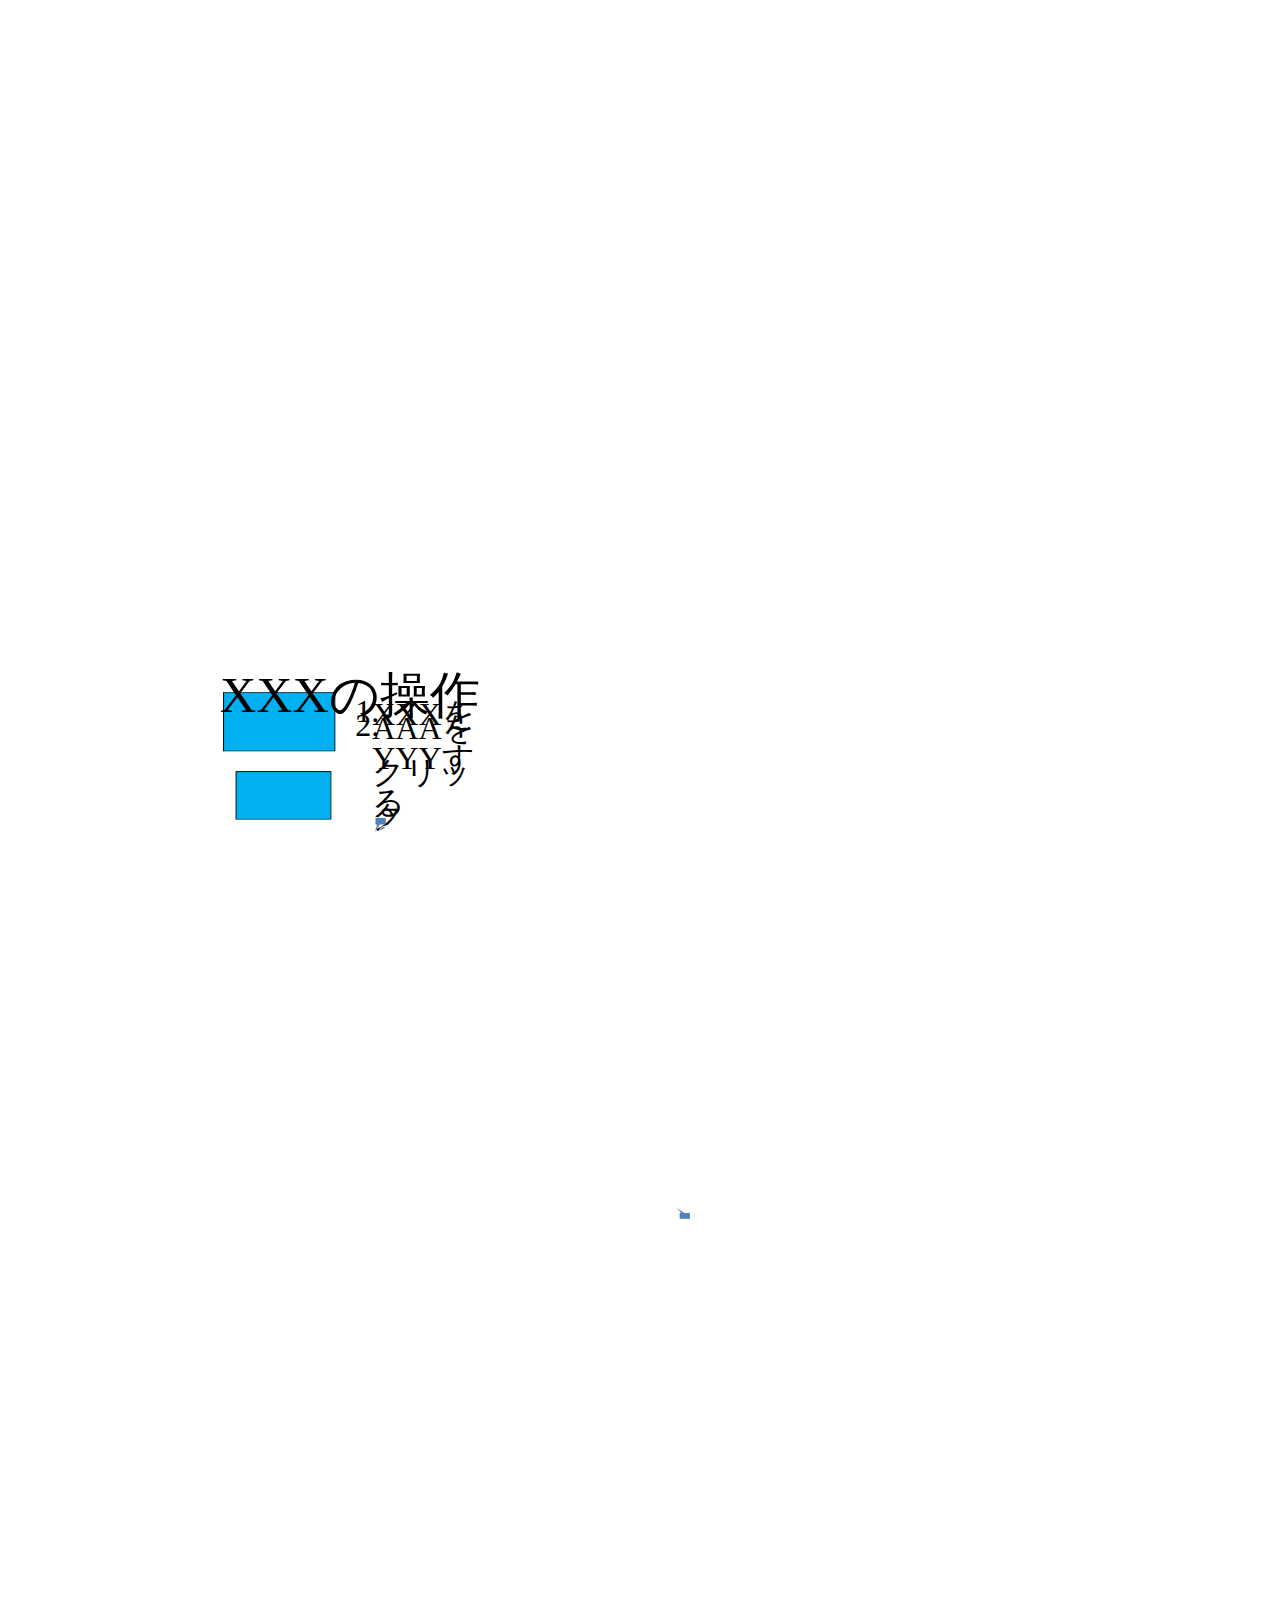
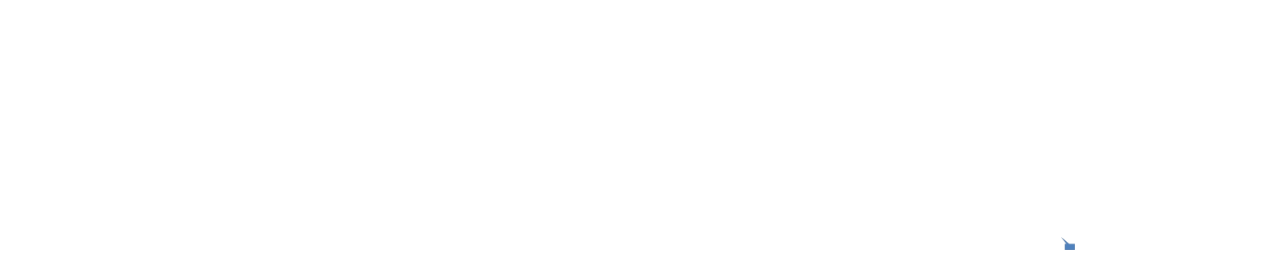
<file: documentTest01/manual/operation/op_001.files/slide0001.html>
<html xmlns:v="urn:schemas-microsoft-com:vml"
xmlns:o="urn:schemas-microsoft-com:office:office"
xmlns:p="urn:schemas-microsoft-com:office:powerpoint"
xmlns:oa="urn:schemas-microsoft-com:office:activation"
xmlns="http://www.w3.org/TR/REC-html40">

<head>
<meta http-equiv=Content-Type content="text/html; charset=utf-8">
<meta name=ProgId content=PowerPoint.Slide>
<meta name=Generator content="Microsoft PowerPoint 14">
<link id=Main-File rel=Main-File href="../op_001.html">
<link rel=Preview href=preview.wmf>
<!--[if !mso]>
<style>
v\:* {behavior:url(#default#VML);}
o\:* {behavior:url(#default#VML);}
p\:* {behavior:url(#default#VML);}
.shape {behavior:url(#default#VML);}
v\:textbox {display:none;}
</style>
<![endif]-->
<title>XXXの操作</title>
<meta name=Description content="2015/6/3: XXXの操作">
<link rel=Stylesheet href="master03_stylesheet.css">
<![if !ppt]>
<style media=print>
<!--.sld
	{left:0px !important;
	width:6.0in !important;
	height:4.5in !important;
	font-size:72% !important;}
-->
</style>
<script><!--
function LoadSld()
{
	var sld=GetObj("SlideObj")
	if( !g_supportsPPTHTML ) {
		sld.style.visibility="visible"
		return
	}
	if( MakeNotesVis() ) return
	runAnimations = _InitAnimations();
	if( IsWin("PPTSld") )
		parent.SldUpdated(GetSldId())
	g_origSz=parseInt(SlideObj.style.fontSize)
	g_origH=sld.style.posHeight
	g_origW=sld.style.posWidth
	g_scaleHyperlinks=(document.all.tags("AREA").length>0)
	if( g_scaleHyperlinks )
		InitHLinkArray()
	if( g_scaleInFrame||(IsWin("PPTSld") && parent.IsFullScrMode() ) )
		document.body.scroll="no"
	_RSW()
	if( IsWin("PPTSld") && parent.IsFullScrMode() )
		FullScrInit();
	
	MakeSldVis();
	
	if( runAnimations )
	{
		if( document.all("NSPlay") )
			document.all("NSPlay").autoStart = false;
		if( sld.filters && sld.filters.revealtrans )
			setTimeout( "document.body.start()", sld.filters.revealtrans.duration * 1000 );
		else
			document.body.start();
	}
}
function MakeSldVis()
{
	var fTrans=g_showAnimation && SldHasTrans()
	if( fTrans )
	{
		if( g_bgSound ) {
			idx=g_bgSound.indexOf(",");
			pptSound.src=g_bgSound.substr( 0, idx );
			pptSound.loop= -(parseInt(g_bgSound.substr(idx+1)));
		}
		SlideObj.filters.revealtrans.Apply()
    }
	SlideObj.style.visibility="visible"
	if( fTrans )
		SlideObj.filters.revealtrans.Play()
}
function MakeNotesVis()
{
	if( !IsNts() ) return false
	SlideObj.style.display="none"
	nObj = document.all.item("NotesObj")
	parent.SetHasNts(0)
	if( nObj ) {
		nObj.style.display=""
		parent.SetHasNts(1)
	}
	return 1
}
function ChkAutoAdv()
{
	if(SldHasTrans())
		SlideObj.onfilterchange=AutoAdv
	else
		AutoAdv()
}
function AutoAdv()
{
	if(!IsWin("PPTSld") || !gUseSldTimings )return
	var sld=GetCurSld()
	if( (sld.mAdvDelay>0) && !parent.IsFramesMode() )
		setTimeout("parent.GoToNextSld()",sld.mAdvDelay)
}
function GetObj(id)
{
	if(g_supportsPPTHTML) return document.all(id);
	else return document.getElementById(id);
}
function SldHasTrans() { return SlideObj.style.filter != ""; }
function GetSldId() { return sId=location.href.substring(location.href.lastIndexOf('/')+1) }
function HideMenu() { if( frames["PPTSld"] && PPTSld.document.all.item("ctxtmenu") && PPTSld.ctxtmenu.style.display!="none" ) { PPTSld.ctxtmenu.style.display='none'; return true } return false }
function IsWin( name ) { return window.name == name }
function IsNts() { return IsWin("PPTNts") }
function IsSldOrNts() { return( IsWin("PPTSld")||IsWin("PPTNts") ) }
function SupportsPPTAnimation() { return( navigator.platform == "Win32" && navigator.appVersion.indexOf("Windows")>0 ) }
function SupportsPPTHTML()
{
	var appVer=navigator.appVersion, msie=appVer.indexOf("MSIE "), ver=0
	if( msie >= 0 )
		ver=parseFloat( appVer.substring( msie+5, appVer.indexOf(";",msie) ) )
	else
		ver=parseInt(appVer)
	return( ver >= 4 && msie >= 0 )
}
function _RSW()
{
	if( !g_supportsPPTHTML || IsNts() ||
	  ( !g_scaleInFrame && (!IsWin("PPTSld") || !parent.IsFullScrMode()) ) )
		return
        var padding=0;
        if( IsWin("PPTSld") && parent.IsFramesMode() ) padding=6
	cltWidth=document.body.clientWidth-padding
	cltHeight=document.body.clientHeight-padding
	factor=(1.0*cltWidth)/g_origW
	if( cltHeight < g_origH*factor )
		factor=(1.0*cltHeight)/g_origH
	newSize = g_origSz * factor
	if( newSize < 1 ) newSize=1
	s=SlideObj.style
	s.fontSize=newSize+"px"
	s.posWidth=g_origW*factor
	s.posHeight=g_origH*factor
	s.posLeft=(cltWidth-s.posWidth+padding)/2
	s.posTop=(cltHeight-s.posHeight+padding)/2
	if( g_scaleHyperlinks )
		ScaleHyperlinks( factor )
}
function _InitAnimations()
{
	animRuntimeInstalled = ''+document.body.localTime != 'undefined';
	isFullScreen = (window.name == "PPTSld") && !parent.IsFramesMode();
	g_animUseRuntime = g_showAnimation && animRuntimeInstalled && !(isFullScreen && parent.IsSldVisited());
	if( g_animUseRuntime ) {
		collSeq = document.all.tags("seq");
		if( collSeq != null ) {
			for(ii=0;ii<collSeq.length;ii++) {
				if( collSeq[ii].getAttribute( "p:nodeType" ) == "mainSeq" ) {
					g_animMainSequence = collSeq[ii];
					break;
				}
			}
		}
		if( g_animItemsToHide && document.body.playAnimations != false ) {
			for(jj = 0; jj < g_animItemsToHide.length; jj++) {
				if( hideObj = GetObj(g_animItemsToHide[jj]) )
					hideObj.runtimeStyle.visibility="hidden";
			}
		}
		if( g_animInteractiveItems ){
			for(jj = 0; jj < g_animInteractiveItems.length; jj++) {
				if( triggerObj = GetObj(g_animInteractiveItems[jj]) )
					triggerObj.runtimeStyle.cursor="hand";
			}
		}
		if( gUseSldTimings && ''+g_animSlideTime != 'undefined' ) {
			adjustedTime = document.body.calculateAutoAdvanceTimes( g_animSlideTime, g_animEffectTimings );
			if( IsWin("PPTSld") && adjustedTime != g_animSlideTime ) {
			   var sld = GetCurSld();
			   sld.mAdvDelay = adjustedTime * 1000;
			}
		}
	}
	return g_animUseRuntime;
}

var g_supportsPPTHTML = SupportsPPTHTML(), g_scaleInFrame = 1, gId="", g_bgSound="",
    g_scaleHyperlinks = false, g_allowAdvOnClick = 1, g_showInBrowser = 0, gLoopCont = 0, gUseSldTimings = 1;
var g_showAnimation = g_supportsPPTHTML && SupportsPPTAnimation() && g_showInBrowser;
var g_animManager = null;
var g_animUseRuntime = false;
var g_animItemsToHide, g_animInteractiveItems, g_animSlideTime;
var g_animMainSequence = null;

//--></script><!--[if vml]><script>g_vml = 1;
</script><![endif]--><![endif]><o:shapelayout v:ext="edit">
 <o:idmap v:ext="edit" data="2"/>
 <o:rules v:ext="edit">
  <o:r id="V:Rule1" type="callout" idref="#_x0000_s2054"/>
  <o:r id="V:Rule2" type="callout" idref="#_x0000_s2055"/>
  <o:r id="V:Rule3" type="callout" idref="#_x0000_s2056"/>
 </o:rules>
</o:shapelayout>
</head>

<body lang=JA style='margin:0px;background-color:white' onresize="_RSW()"
onload="LoadSld()">

<div id=SlideObj class=sld style='position:absolute;top:0px;left:0px;
width:800px;height:600px;font-size:16px;background-color:white;clip:rect(0%, 101%, 101%, 0%);
visibility:hidden'><p:slide coordsize="720,540"
 colors="#ffffff,#000000,#eeece1,#1f497d,#4f81bd,#c0504d,#0000ff,#800080"
 masterhref="master03.xml">
 <p:shaperange href="master03.xml#_x0000_s1025"/><v:rect id="_x0000_s2050"
  style='position:absolute;left:59.5pt;top:128.25pt;width:266.5pt;height:170.125pt;
  visibility:visible;mso-wrap-style:square;v-text-anchor:middle' o:gfxdata="UEsDBBQABgAIAAAAIQDw94q7/QAAAOIBAAATAAAAW0NvbnRlbnRfVHlwZXNdLnhtbJSRzUrEMBDH
74LvEOYqbaoHEWm6B6tHFV0fYEimbdg2CZlYd9/edD8u4goeZ+b/8SOpV9tpFDNFtt4puC4rEOS0
N9b1Cj7WT8UdCE7oDI7ekYIdMayay4t6vQvEIrsdKxhSCvdSsh5oQi59IJcvnY8TpjzGXgbUG+xJ
3lTVrdTeJXKpSEsGNHVLHX6OSTxu8/pAEmlkEA8H4dKlAEMYrcaUSeXszI+W4thQZudew4MNfJUx
QP7asFzOFxx9L/lpojUkXjGmZ5wyhjSRJQ8YKGvKv1MWzIkL33VWU9lGfl98J6hz4cZ/uUjzf7Pb
bHuj+ZQu9z/UfAMAAP//AwBQSwMEFAAGAAgAAAAhADHdX2HSAAAAjwEAAAsAAABfcmVscy8ucmVs
c6SQwWrDMAyG74O9g9G9cdpDGaNOb4VeSwe7CltJTGPLWCZt376mMFhGbzvqF/o+8e/2tzCpmbJ4
jgbWTQuKomXn42Dg63xYfYCSgtHhxJEM3Elg372/7U40YalHMvokqlKiGBhLSZ9aix0poDScKNZN
zzlgqWMedEJ7wYH0pm23Ov9mQLdgqqMzkI9uA+p8T9X8hx28zSzcl8Zy0Nz33r6iasfXeKK5UjAP
VAy4LM8w09zU50C/9q7/6ZURE31X/kL8TKv1x6wXNXYPAAAA//8DAFBLAwQUAAYACAAAACEAfDiu
PlwDAADsCAAAEAAAAGRycy9zaGFwZXhtbC54bWysVstuGzcU3RfoPxDcFs6M5GcHGQdxADcIBEOw
nA+44nCkiTnkgKRUyf/RfkC77jrIIp+TAP2LHpIzkmMERVHLG18OL3nOPbwPvXy1aRVbS+sao0s+
epFzJrUwVaMXJX9/d310wZnzpCtSRsuSb6Xjry5//OFlV7iO4bB2RVfypfddkWVOLGVL7oXppMZe
bWxLHku7yDorndSePIBalY3z/CxrqdH8Elfp9ayb2mCJm/XUsqYqOYA1tYD8+tefX3//9OXzH9nf
v31MFjvnWe8dDkZb4yCM7PFtLt5Kxaa2bU+W/gvZytKvUOAJTypMXbNNyc9PT0/PzzjbQrGz8cVF
ngc6VMiNZwL7x8cXJ8fBQcBjPDrLxyfRI0tMgmtnnf9FmmezYuGiklspPJSkgtYT54MMe4jw2RnV
VNeNUodQwdnF/I2ybE2q5Hl+lV8P0e1gAqbSBwEbmMcwQn7JHbbfjILwiPURMFZKxzxIr49E9Vsl
E6NbiQeMSfu/8wDJiSceR7Vjvu/5kBBI8VHaWlIlk0SnOf4GokMEkbbSIBSY1Xiag3HrCQxIicTA
LenV4wVoWddInoOB5/8mTALfIcbIjT4ceNtoY79HQOFV+sgTXkqQlBhd4TdXptoGOnP8RwN6bo5Y
r96YUB2ckRZLY0suvE1dQjk/C8DPBUE8KPLn3hIvQcQt2UnkC+M2GmqdAmh0haxOsagFpkSIhFWy
vqP57KHkP49OTpDfDDFHJ0kTfWXv0Rs5q6H263iIVt5wptD/db+NI0vSC/TZ6UoLAKS8VXrWicDK
dWIqfMreUSihoYYee1yl+gm+3vUdaSi1Tux3X9d+uPM7fv3ufIXWcreJws5Xs4edeY0wdosbDMLo
4mmemi0VUOM2jR88SZhkqCtdTckSPrP7Vdu05kMTJVGIueQf6OjdFMmh/CSupT56P8OohZ6jME/Y
PGqJI7BXJdcADZPYNvcYidrMosXZvbRhbmOcYtoQJnHv2Il4EuXQkmoe5Nu4nJOTqglzHO7aTK0x
dbAD39A0qdAmTIlUKunLo9aKN/m2qezL6huvVOCDNquJ7rVbhbt7O2YC89tO1iRA6KdWHymfKkTS
kw1JaUO4JxvC9Y+9Vzs21i7W91DW+E3gust/AAAA//8DAFBLAwQUAAYACAAAACEASINoDdkAAAD5
AAAADwAAAGRycy9kb3ducmV2LnhtbESPwU7DMBBE70j8g7VIXFDrUKSWhroVUBVQeyEtB45LvIkj
YjuyTerw9bU40ONqVm/mLVZRt6wn5xtrBNyOM2BkSisbUwv4OGxG98B8QCOxtYYEDORhtby8WGAu
7dEU1O9DzRLE+BwFqBC6nHNfKtLox7Yjk7LKOo0hna7m0uExwXXLJ1k25RobkxoUdvSsqPze/2gB
s9+nG5XthlkstrvP91gdwuZlLcT1VXx8ABYohvPzejrv7/A//EO9SQFpePU6fLlGFugDOQHJLZkm
S+DLEwAAAP//AwBQSwECLQAUAAYACAAAACEA8PeKu/0AAADiAQAAEwAAAAAAAAAAAAAAAAAAAAAA
W0NvbnRlbnRfVHlwZXNdLnhtbFBLAQItABQABgAIAAAAIQAx3V9h0gAAAI8BAAALAAAAAAAAAAAA
AAAAAC4BAABfcmVscy8ucmVsc1BLAQItABQABgAIAAAAIQB8OK4+XAMAAOwIAAAQAAAAAAAAAAAA
AAAAACkCAABkcnMvc2hhcGV4bWwueG1sUEsBAi0AFAAGAAgAAAAhAEiDaA3ZAAAA+QAAAA8AAAAA
AAAAAAAAAAAAswUAAGRycy9kb3ducmV2LnhtbFBLBQYAAAAABAAEAPUAAAC5BgAAAAA=
" fillcolor="#00b0f0" strokecolor="black [1]" strokeweight="2pt"/>
 <v:rect id="_x0000_s2051" style='position:absolute;left:89.375pt;top:358.375pt;
  width:226.75pt;height:138.875pt;visibility:visible;mso-wrap-style:square;
  v-text-anchor:middle' o:gfxdata="UEsDBBQABgAIAAAAIQDw94q7/QAAAOIBAAATAAAAW0NvbnRlbnRfVHlwZXNdLnhtbJSRzUrEMBDH
74LvEOYqbaoHEWm6B6tHFV0fYEimbdg2CZlYd9/edD8u4goeZ+b/8SOpV9tpFDNFtt4puC4rEOS0
N9b1Cj7WT8UdCE7oDI7ekYIdMayay4t6vQvEIrsdKxhSCvdSsh5oQi59IJcvnY8TpjzGXgbUG+xJ
3lTVrdTeJXKpSEsGNHVLHX6OSTxu8/pAEmlkEA8H4dKlAEMYrcaUSeXszI+W4thQZudew4MNfJUx
QP7asFzOFxx9L/lpojUkXjGmZ5wyhjSRJQ8YKGvKv1MWzIkL33VWU9lGfl98J6hz4cZ/uUjzf7Pb
bHuj+ZQu9z/UfAMAAP//AwBQSwMEFAAGAAgAAAAhADHdX2HSAAAAjwEAAAsAAABfcmVscy8ucmVs
c6SQwWrDMAyG74O9g9G9cdpDGaNOb4VeSwe7CltJTGPLWCZt376mMFhGbzvqF/o+8e/2tzCpmbJ4
jgbWTQuKomXn42Dg63xYfYCSgtHhxJEM3Elg372/7U40YalHMvokqlKiGBhLSZ9aix0poDScKNZN
zzlgqWMedEJ7wYH0pm23Ov9mQLdgqqMzkI9uA+p8T9X8hx28zSzcl8Zy0Nz33r6iasfXeKK5UjAP
VAy4LM8w09zU50C/9q7/6ZURE31X/kL8TKv1x6wXNXYPAAAA//8DAFBLAwQUAAYACAAAACEAnXSV
OVsDAADvCAAAEAAAAGRycy9zaGFwZXhtbC54bWysVsFuGjEQvVfqP1i+VsnuAknpKpsoRKJVhSIU
kg8YvF7Y4LVXtqGQ/2g/oD33XPXQz2mk/kXH9i6JUFRVCVwY47Hfm/GbGU7O1pUgK65NqWRGk8OY
Ei6Zyks5y+jN9fCgT4mxIHMQSvKMbrihZ6evX53UqakJHpYmrTM6t7ZOo8iwOa/AHKqaS9wrlK7A
4lLPolpzw6UFi0CViDpxfBxVUEp6ilfJ1aQea2exy9VYkzJHLgklEirEvP/+7f7Lz9+/vkZ/Pv8I
FkliGjX+7qi3JR5FI3p8n/H3QroudNXQhf+hm2v4hDnYYQqpKgqyduS6vaNuh5JNRntHR0m333N8
IOVrSxg6dPr9uNvBbDL0SN4ed4+TY+cRBSrOtdbGvufqxbSIuyijmjOLyYQUViNjA1QL4X42SpT5
sBRiH2kweja9EJqsQGQ0jgfx0L8HRreFcZhC7gWsZe7DcBLjW2y7Tpq0PgJGGkJ6IYTnR63ajeCB
0RXHF/S6fbYQUJ/uiX22veQf+ABjqPIkbM0h5yFFRzF+WqJtBF4NQiIhx6zAp9kbt4ZAixRItNyC
Nho8B82LAsWzN/D4X4kJ4FtEH7mS+wOvSqn0UwQEvkoTecALAgnCqFO7Hqh84+hM8Rt70Es1oq24
UK46KAHJ5kpnlFntKKA6jZ044JeC+MvaNvxsOTtG2CZJBXrk+aJx5Q2xCgGUMkdVh1jEDAeFi4Tk
vLiG6eQuo++SXg/1TTBm78RhJAd6gZ2PkgKzfe4PwdIqSgSOANls45E5yBk22vFSMgQIuhVyUjPH
ytRszGxQb+JKqK2hxx6DUD/O15qmI7WlVrOH3fPCtnc+4dfsTpfYWq7XPrHT5eRuaw4xjO3iEmeh
d7EwDc0WUszGVZg/PpsOist8DBrwZ7JYVmWlbkufEoExZ/QWDj6OURzCjvyay4ObCU5bzGfSd9mc
+lziEbSXGZUI6oaxLhc4FKWaeIuSBddudONExWkDOIwbx5r5k1gOFYjyjn/wyykYLko3ytFdqrFW
qnC24+uaJqRSuSmB4TVtdKen7zS8h7J61IDbltLmZjmSTe6W7u7G9kogdlPzAhgSelPJA2FDhXDY
2eAQNpjZ2WCmeeyHbHvqta/vtqzxT4GpT/8CAAD//wMAUEsDBBQABgAIAAAAIQC5scOq2AAAAPoA
AAAPAAAAZHJzL2Rvd25yZXYueG1sRI8xT8MwEEZ3pP4H65BYEHUKUguhbgVUhYouTcvAeMSXOGps
R7ZJHX49FgMdT+/0Pr35MuqW9eR8Y42AyTgDRqa0sjG1gI/D+uYemA9oJLbWkICBPCwXo4s55tKe
TEH9PtQsSYzPUYAKocs596UijX5sOzKJVdZpDOl0NZcOT0muW36bZVOusTFpQWFHL4rK4/5bC5j9
PF+rbDvMYvG+/dzF6hDWryshri7j0yOwQDGcn1fTh/4O/+GfaiNTywRY9TZ8uUYW6AM5ASkupSYE
fPELAAD//wMAUEsBAi0AFAAGAAgAAAAhAPD3irv9AAAA4gEAABMAAAAAAAAAAAAAAAAAAAAAAFtD
b250ZW50X1R5cGVzXS54bWxQSwECLQAUAAYACAAAACEAMd1fYdIAAACPAQAACwAAAAAAAAAAAAAA
AAAuAQAAX3JlbHMvLnJlbHNQSwECLQAUAAYACAAAACEAnXSVOVsDAADvCAAAEAAAAAAAAAAAAAAA
AAApAgAAZHJzL3NoYXBleG1sLnhtbFBLAQItABQABgAIAAAAIQC5scOq2AAAAPoAAAAPAAAAAAAA
AAAAAAAAALIFAABkcnMvZG93bnJldi54bWxQSwUGAAAAAAQABAD1AAAAtwYAAAAA
" fillcolor="#00b0f0" strokecolor="black [1]" strokeweight="2pt"/>
 <p:shaperange href="master03.xml#_x0000_m1026"/><v:shape id="_x0000_s2052"
  type="#_x0000_m1026" style='position:absolute;left:36pt;top:21.625pt;width:9in;
  height:90pt;visibility:visible;mso-wrap-style:square;v-text-anchor:middle'>
  <v:stroke o:forcedash="f"/>
  <v:path arrowok="t"/>
  <o:lock v:ext="edit" rotation="f" aspectratio="f" position="f" selection="f"
   verticies="f" text="f" adjusthandles="f" grouping="t" shapetype="f"/>
  <v:textbox style='layout-flow:horizontal;mso-rotate-with-shape:f;
   mso-fit-shape-to-text:f' inset="7.2pt,3.6pt,7.2pt,3.6pt"/>
  <p:placeholder type="title" position="-1"/></v:shape><p:shaperange
  href="master03.xml#_x0000_m1027"/><v:shape id="_x0000_s2053" type="#_x0000_m1027"
  style='position:absolute;left:366pt;top:126pt;width:318pt;height:356.375pt;
  visibility:visible;mso-wrap-style:square;v-text-anchor:top'>
  <v:fill o:detectmouseclick="t"/>
  <v:stroke o:forcedash="f"/>
  <v:path arrowok="t"/>
  <o:lock v:ext="edit" rotation="f" aspectratio="f" position="f" selection="f"
   verticies="f" text="f" adjusthandles="f" grouping="t" shapetype="f"/>
  <v:textbox style='layout-flow:horizontal;mso-rotate-with-shape:f;
   mso-fit-shape-to-text:f' inset="7.2pt,3.6pt,7.2pt,3.6pt"/>
  <p:placeholder type="object" position="-1" size="half"/></v:shape><![if !vml]><img
 border=0 v:shapes="_x0000_s2050,_x0000_s2051" src="slide0001_image001.png"
 style='position:absolute;top:23.5%;left:8.12%;width:37.5%;height:69.0%'><![endif]>
 <div v:shape="_x0000_s2050">
 <div class=O1 style='mso-margin-left-alt:468'></div>
 <div class=O2 style='mso-margin-left-alt:720'></div>
 <div class=O3 style='mso-margin-left-alt:1008'></div>
 <div class=O4 style='mso-margin-left-alt:1296'></div>
 <div class=O style='text-align:center'><span style='position:absolute;
 top:38.0%;left:9.37%;width:34.87%;height:3.5%'><span lang=JA style='font-family:
 "ＭＳ Ｐゴシック";mso-fareast-font-family:"ＭＳ Ｐゴシック";color:white;mso-ansi-language:
 EN-US;mso-special-format:lastCR;display:none'>&#13;</span></span></div>
 </div>
 <div v:shape="_x0000_s2051">
 <div class=O1 style='mso-margin-left-alt:468'></div>
 <div class=O2 style='mso-margin-left-alt:720'></div>
 <div class=O3 style='mso-margin-left-alt:1008'></div>
 <div class=O4 style='mso-margin-left-alt:1296'></div>
 <div class=O style='text-align:center'><span style='position:absolute;
 top:77.83%;left:13.5%;width:29.25%;height:3.5%'><span lang=JA
 style='font-family:"ＭＳ Ｐゴシック";mso-fareast-font-family:"ＭＳ Ｐゴシック";color:white;
 mso-ansi-language:EN-US;mso-special-format:lastCR;display:none'>&#13;</span></span></div>
 </div>
 <div v:shape="_x0000_s2052" class=T style='position:absolute;top:7.33%;
 left:6.0%;width:88.12%;height:10.16%'><span lang=EN-US style='mso-fareast-language:
 JA'>XXX</span><span lang=JA style='font-family:"ＭＳ Ｐゴシック";mso-fareast-font-family:
 "ＭＳ Ｐゴシック";mso-ansi-language:EN-US'>の操作</span><span lang=JA style='font-family:
 "ＭＳ Ｐゴシック";mso-fareast-font-family:"ＭＳ Ｐゴシック";mso-ansi-language:EN-US;
 mso-special-format:lastCR;display:none'>&#13;</span></div>
 <div v:shape="_x0000_s2053" class=HB>
 <div style='mso-margin-left-alt:324;position:absolute;top:24.0%;left:51.87%;
 width:42.25%;height:6.5%'><span style='position:absolute;top:0%;left:13.31%;
 width:86.68%;height:100.0%'><span style='mso-special-format:"numbullet3\,1";
 position:absolute;left:-15.35%'>1.</span><span lang=EN-US style='mso-fareast-language:
 JA'>XXX</span><span lang=JA style='font-family:"ＭＳ Ｐゴシック";mso-fareast-font-family:
 "ＭＳ Ｐゴシック";mso-ansi-language:EN-US'>を</span><span lang=EN-US style='mso-fareast-language:
 JA'>YYY</span><span lang=JA style='font-family:"ＭＳ Ｐゴシック";mso-fareast-font-family:
 "ＭＳ Ｐゴシック";mso-ansi-language:EN-US'>する&#13;</span></span></div>
 <div style='mso-margin-left-alt:324;position:absolute;top:31.33%;left:51.87%;
 width:42.25%;height:6.5%'><span style='position:absolute;top:0%;left:13.31%;
 width:86.68%;height:100.0%'><span style='mso-special-format:"numbullet3\,1";
 position:absolute;left:-15.35%'>2.</span><span lang=EN-US style='mso-fareast-language:
 JA'>AAA</span><span lang=JA style='font-family:"ＭＳ Ｐゴシック";mso-fareast-font-family:
 "ＭＳ Ｐゴシック";mso-ansi-language:EN-US'>をクリック&#13;</span></span></div>
 <div style='mso-margin-left-alt:324;position:absolute;top:39.83%;left:51.87%;
 width:42.25%;height:5.33%'><span style='position:absolute;top:0%;left:13.31%;
 width:86.68%;height:100.0%'><span style='visibility:hidden'><span
 style='mso-special-format:"numbullet3\,1";position:absolute;left:-15.35%'>3.</span></span><span
 lang=JA style='font-family:"ＭＳ Ｐゴシック";mso-fareast-font-family:"ＭＳ Ｐゴシック";
 mso-ansi-language:EN-US;mso-special-format:lastCR;display:none'>&#13;</span></span></div>
 </div>
 <v:shapetype id="_x0000_t61" coordsize="21600,21600" o:spt="61" adj="1350,25920"
  path="m,l0@8@12@24,0@9,,21600@6,21600@15@27@7,21600,21600,21600,21600@9@18@30,21600@8,21600,0@7,0@21@33@6,xe">
  <v:stroke joinstyle="miter"/>
  <v:formulas>
   <v:f eqn="sum 10800 0 #0"/>
   <v:f eqn="sum 10800 0 #1"/>
   <v:f eqn="sum #0 0 #1"/>
   <v:f eqn="sum @0 @1 0"/>
   <v:f eqn="sum 21600 0 #0"/>
   <v:f eqn="sum 21600 0 #1"/>
   <v:f eqn="if @0 3600 12600"/>
   <v:f eqn="if @0 9000 18000"/>
   <v:f eqn="if @1 3600 12600"/>
   <v:f eqn="if @1 9000 18000"/>
   <v:f eqn="if @2 0 #0"/>
   <v:f eqn="if @3 @10 0"/>
   <v:f eqn="if #0 0 @11"/>
   <v:f eqn="if @2 @6 #0"/>
   <v:f eqn="if @3 @6 @13"/>
   <v:f eqn="if @5 @6 @14"/>
   <v:f eqn="if @2 #0 21600"/>
   <v:f eqn="if @3 21600 @16"/>
   <v:f eqn="if @4 21600 @17"/>
   <v:f eqn="if @2 #0 @6"/>
   <v:f eqn="if @3 @19 @6"/>
   <v:f eqn="if #1 @6 @20"/>
   <v:f eqn="if @2 @8 #1"/>
   <v:f eqn="if @3 @22 @8"/>
   <v:f eqn="if #0 @8 @23"/>
   <v:f eqn="if @2 21600 #1"/>
   <v:f eqn="if @3 21600 @25"/>
   <v:f eqn="if @5 21600 @26"/>
   <v:f eqn="if @2 #1 @8"/>
   <v:f eqn="if @3 @8 @28"/>
   <v:f eqn="if @4 @8 @29"/>
   <v:f eqn="if @2 #1 0"/>
   <v:f eqn="if @3 @31 0"/>
   <v:f eqn="if #1 0 @32"/>
   <v:f eqn="val #0"/>
   <v:f eqn="val #1"/>
  </v:formulas>
  <v:path o:connecttype="custom" o:connectlocs="10800,0;0,10800;10800,21600;21600,10800;@34,@35"/>
  <v:handles>
   <v:h position="#0,#1"/>
  </v:handles>
 </v:shapetype><v:shape id="_x0000_s2054" type="#_x0000_t61" style='position:absolute;
  left:120.75pt;top:116.875pt;width:1in;height:48.25pt;visibility:visible;
  mso-wrap-style:square;v-text-anchor:middle' o:gfxdata="UEsDBBQABgAIAAAAIQDw94q7/QAAAOIBAAATAAAAW0NvbnRlbnRfVHlwZXNdLnhtbJSRzUrEMBDH
74LvEOYqbaoHEWm6B6tHFV0fYEimbdg2CZlYd9/edD8u4goeZ+b/8SOpV9tpFDNFtt4puC4rEOS0
N9b1Cj7WT8UdCE7oDI7ekYIdMayay4t6vQvEIrsdKxhSCvdSsh5oQi59IJcvnY8TpjzGXgbUG+xJ
3lTVrdTeJXKpSEsGNHVLHX6OSTxu8/pAEmlkEA8H4dKlAEMYrcaUSeXszI+W4thQZudew4MNfJUx
QP7asFzOFxx9L/lpojUkXjGmZ5wyhjSRJQ8YKGvKv1MWzIkL33VWU9lGfl98J6hz4cZ/uUjzf7Pb
bHuj+ZQu9z/UfAMAAP//AwBQSwMEFAAGAAgAAAAhADHdX2HSAAAAjwEAAAsAAABfcmVscy8ucmVs
c6SQwWrDMAyG74O9g9G9cdpDGaNOb4VeSwe7CltJTGPLWCZt376mMFhGbzvqF/o+8e/2tzCpmbJ4
jgbWTQuKomXn42Dg63xYfYCSgtHhxJEM3Elg372/7U40YalHMvokqlKiGBhLSZ9aix0poDScKNZN
zzlgqWMedEJ7wYH0pm23Ov9mQLdgqqMzkI9uA+p8T9X8hx28zSzcl8Zy0Nz33r6iasfXeKK5UjAP
VAy4LM8w09zU50C/9q7/6ZURE31X/kL8TKv1x6wXNXYPAAAA//8DAFBLAwQUAAYACAAAACEAdEHw
o28DAABrCAAAEAAAAGRycy9zaGFwZXhtbC54bWysVctuGzcU3RfoPxDcFoo01qPKIOMgNuAWhRAI
lvMBVxyONDaHHJCUInmXVVYFim6yyC6bfkML9GsCA/2MHpIj23GDoqitxejO8D7OPbyPFy93jWJb
aV1tdMGzZwPOpBamrPWq4G8uznpTzpwnXZIyWhZ8Lx1/efztNy/a3LUMxtrlbcHX3rd5v+/EWjbk
nplWapxVxjbk8WpX/dZKJ7Unj0CN6h8NBpN+Q7Xmx3Clt4t2boMkXm/nltVlwZ9zpqlByJuPH//6
7debPz/d/PL753c/37z/4/O7D2zK+51+MI2yhimE/n1/LvqlfFfZpoNL/wVuaektOHiAlHJTVWwH
osbD4XAy4mwPeTQdfT8dBTyUy51nAgrPs9FoADIFFCbZ0WQU8fYTkKDYWud/kObRoFhwVPC3slzJ
cyn8KSllNh60Uk7bmfNBWJUdl1ReZpxVjQIJW1KsN86mw2GCfl/p6L5SNp6Mh4OgBPydT0iHDCLj
iWcUhd8rGUIqfS5BVSyQ/804CgFcHsVkYm3JU2UZgBechEA5ZeloTaVMn8cD/DqotxYReAQUkFW1
Uk+GrQMQ6v6f2BJjXbwQWlYVrujJgg/+jZgU/DZizNzopwve1NrYrwFQuJUu8xQvFUgqjDb3uxNT
7gOcJf7R7I+tEevVqUFFoNtIi7WxBRfepppWzi9C4McGQT4o+Md6iU6QcUN2FvFCOI+C2qYEal2i
qlMuaoWJHDJhpawuaLm4vhsryDkqSZrpE3uFIYSGBduvohFtvOFMYdbq7hjcrEmvMNHmGy0QINWt
0otWBFSuFXPhUwtloYUOPXRf40RWB13vku5BDfZ3p6+qOHSCz6/odafLDVr5YheJXW4W17fiGdK4
fXmNpRNVPC0xy6IINs7ToMeVhK1BeXqA2atNUzfmso6EKGRc8Evq/TRHaSg/i+9S994ssNTAZjYN
I3oZmYQJ5E3BNUKGnWfrKywfbRZR4uxK2rAhsbgw1Qk7r1NsRbREMzSk6mv5Y3xdkpOqDhsT6trM
rTFVlMvaeuyE1LpKB/TanGEkITcM1fTFGVWX4WPk+8vhctdeX2ilRj9wtJnpjsNNcNPJsSKY37ey
IgFo3zW6p3zqFEkPDiSlA+EeHAjXtbdN5PtjFpDjzvHETYTVEFv+0OlYyK49/hsAAP//AwBQSwME
FAAGAAgAAAAhAE6/GrbXAAAA+QAAAA8AAABkcnMvZG93bnJldi54bWxEj8FKw0AURfeC/zA8wZ2d
NIugsdMiolgUCmnddPfMvCRDM2/izNgm/foOLnR5uZdzOYvVaHtxJB+MYwXzWQaCuHbacKvgc/d6
dw8iRGSNvWNSMFGA1fL6aoGldieu6LiNrUgQDiUq6GIcSilD3ZHFMHMDceoa5y3GFH0rtcdTgtte
5llWSIuG00OHAz13VB+2P1ZB0ezCfH+uxvWHa6fN5iUvTG6Vur0Znx5BRBrj/3j/Lc3h/a/8Ra21
ggcQzdv05Y2uMETyCpJbMk2WIJcXAAAA//8DAFBLAQItABQABgAIAAAAIQDw94q7/QAAAOIBAAAT
AAAAAAAAAAAAAAAAAAAAAABbQ29udGVudF9UeXBlc10ueG1sUEsBAi0AFAAGAAgAAAAhADHdX2HS
AAAAjwEAAAsAAAAAAAAAAAAAAAAALgEAAF9yZWxzLy5yZWxzUEsBAi0AFAAGAAgAAAAhAHRB8KNv
AwAAawgAABAAAAAAAAAAAAAAAAAAKQIAAGRycy9zaGFwZXhtbC54bWxQSwECLQAUAAYACAAAACEA
Tr8attcAAAD5AAAADwAAAAAAAAAAAAAAAADGBQAAZHJzL2Rvd25yZXYueG1sUEsFBgAAAAAEAAQA
9QAAAMoGAAAAAA==
" adj="-396,44610" fillcolor="#4f81bd [4]" strokecolor="#385d8a"
  strokeweight="2pt"/>
 <![if !vml]><img border=0 v:shapes="_x0000_s2054" src="slide0001_image002.png"
 style='position:absolute;top:21.5%;left:16.12%;width:11.12%;height:20.33%'><![endif]>
 <div v:shape="_x0000_s2054">
 <div class=O1 style='mso-margin-left-alt:468'></div>
 <div class=O2 style='mso-margin-left-alt:720'></div>
 <div class=O3 style='mso-margin-left-alt:1008'></div>
 <div class=O4 style='mso-margin-left-alt:1296'></div>
 <div class=O style='text-align:center;position:absolute;top:24.66%;left:17.87%;
 width:7.87%;height:3.5%'><span lang=JA style='font-family:"ＭＳ Ｐゴシック";
 mso-fareast-font-family:"ＭＳ Ｐゴシック";color:white;mso-ansi-language:EN-US'>①</span></div>
 </div>
 <v:shape id="_x0000_s2055" type="#_x0000_t61" style='position:absolute;left:218.25pt;
  top:281.375pt;width:1in;height:48.25pt;visibility:visible;mso-wrap-style:square;
  v-text-anchor:middle' o:gfxdata="UEsDBBQABgAIAAAAIQDw94q7/QAAAOIBAAATAAAAW0NvbnRlbnRfVHlwZXNdLnhtbJSRzUrEMBDH
74LvEOYqbaoHEWm6B6tHFV0fYEimbdg2CZlYd9/edD8u4goeZ+b/8SOpV9tpFDNFtt4puC4rEOS0
N9b1Cj7WT8UdCE7oDI7ekYIdMayay4t6vQvEIrsdKxhSCvdSsh5oQi59IJcvnY8TpjzGXgbUG+xJ
3lTVrdTeJXKpSEsGNHVLHX6OSTxu8/pAEmlkEA8H4dKlAEMYrcaUSeXszI+W4thQZudew4MNfJUx
QP7asFzOFxx9L/lpojUkXjGmZ5wyhjSRJQ8YKGvKv1MWzIkL33VWU9lGfl98J6hz4cZ/uUjzf7Pb
bHuj+ZQu9z/UfAMAAP//AwBQSwMEFAAGAAgAAAAhADHdX2HSAAAAjwEAAAsAAABfcmVscy8ucmVs
c6SQwWrDMAyG74O9g9G9cdpDGaNOb4VeSwe7CltJTGPLWCZt376mMFhGbzvqF/o+8e/2tzCpmbJ4
jgbWTQuKomXn42Dg63xYfYCSgtHhxJEM3Elg372/7U40YalHMvokqlKiGBhLSZ9aix0poDScKNZN
zzlgqWMedEJ7wYH0pm23Ov9mQLdgqqMzkI9uA+p8T9X8hx28zSzcl8Zy0Nz33r6iasfXeKK5UjAP
VAy4LM8w09zU50C/9q7/6ZURE31X/kL8TKv1x6wXNXYPAAAA//8DAFBLAwQUAAYACAAAACEAMbOt
W4wDAAAACgAAEAAAAGRycy9zaGFwZXhtbC54bWzUVs1u2zgQvi+w7yDwunAtOYmTClWKJkBaLIzC
iNMHGFOUrYQiBZJy7dx66qnAYi976G0v+wxboE9TBNjH2I+knL8WxWKTS32wR+Jw5ptv/vzs+bqR
yUoYW2tVsOxJyhKhuC5rtSjYm7OTwQFLrCNVktRKFGwjLHt++PNPz9rctgkuK5u3BVs61+bDoeVL
0ZB9oluhcFZp05DDo1kMWyOsUI4cHDVyOErT8bChWrFDmFKrWTs1XuKvV1OT1CWwAIqiBj6vPn78
56/frz7/efXb31/efbh6/+nLuz+Sp2zYX/B3g6xwF8LwtkEbDFO+rkzT46X/grc09BYk3INKua6q
ZF2w0f5+dpAC4qZgO3v7O2k29ngoF2uXcCg8zXZ3/TmHwjgbjXcP/PkwAvGKrbHupdAPBpV4QwV7
K8qFOBXcHZOUunPglXJaTazzwqLsuaTyPGNJ1UiQsCKZDPbTg52dCP220uiOUjba2xunfQC9UYSy
DSFQHolGWbiNFN6nVKcCXIUS+d+UoxQ82yGaUF3iWJoEyAtGnKOgsni0pFLE13spPj3U6xuB+QDI
I6tqKR8NWw/AV/7X2GLKe3/etagq5OjRnKffIyY6v/YYItfq8Zw3tdLmWwAkstJHHv3FAomF0eZu
faTLjYczxy/a/aE1Ypw81qgItBspvtSmYNyZWNTSupl3/FAniAcF/1ArwQgibshMAl4Ip0GQqxhA
rUpUdYxFLjCTfSRJKaozms8ub+YKYg5KgibqyFxgXqJjwfaLcIk6p1kiMW1VfwxulqQWGGnTTnE4
iHUr1azlHpVt+ZS72EKZb6FtD93WOBLVVtfZqLtVw/2b0xdVmDre5jf0+tN5h1Y+Wwdi593s8lo8
QRjXD6+xdoKKozmGWRDBxmmc9EiJ3xuUxy8we9E1daPP60CIRMQFO6fBr1OUhnST8CzU4M0Maw1s
ZmGGzwOTuAKSuoIpuPRbz9QX2D5Kz4LEkgth/I7E6sJYJ2y9XrHl4SaaoSFZX4pX4XFOVsja70yo
Kz01WldBLmvjsBTw1jbuWAqC0djHUvlQlD7BfEKgmLDxjdWyLv3LQP7dSXPTa3e0YtdvCesmqie0
82Z6OZRH4jatqIgD5y+NGkgX20bQvQNB8YDbewfc9r1uYibcYeKRowDwHdIiVDklQ0jZj5Qdz/WP
nZAb3kMu2jCFt8MXf5Jse/gvAAAA//8DAFBLAwQUAAYACAAAACEASloextQAAAD6AAAADwAAAGRy
cy9kb3ducmV2LnhtbESPTUsDMRBA70L/Q5iCN5vVQ23XpkUFu4IHaSuCt3Ez+4GbyZKk2+2/d/Bg
jzNveMNbbUbXqYFCbD0buJ1loIhLb1uuDXwcXm4WoGJCtth5JgNnirBZT65WmFt/4h0N+1QrkXDM
0UCTUp9rHcuGHMaZ74mFVT44TDKGWtuAJ5G7Tt9l2Vw7bFk+NNjTc0Plz/7oDCAPjP7Yk663n9un
+X1RfVFhzPV0fHwAlWhMl+M3axfvy3/4p3q10iIpVXH+Dq3dYUwUDMhGUgWBXv8CAAD//wMAUEsB
Ai0AFAAGAAgAAAAhAPD3irv9AAAA4gEAABMAAAAAAAAAAAAAAAAAAAAAAFtDb250ZW50X1R5cGVz
XS54bWxQSwECLQAUAAYACAAAACEAMd1fYdIAAACPAQAACwAAAAAAAAAAAAAAAAAuAQAAX3JlbHMv
LnJlbHNQSwECLQAUAAYACAAAACEAMbOtW4wDAAAACgAAEAAAAAAAAAAAAAAAAAApAgAAZHJzL3No
YXBleG1sLnhtbFBLAQItABQABgAIAAAAIQBKWh7G1AAAAPoAAAAPAAAAAAAAAAAAAAAAAOMFAABk
cnMvZG93bnJldi54bWxQSwUGAAAAAAQABAD1AAAA5AYAAAAA
" adj="-4500,-16321" fillcolor="#4f81bd [4]" strokecolor="#385d8a"
  strokeweight="2pt"/>
 <![if !vml]><img border=0 v:shapes="_x0000_s2055" src="slide0001_image003.png"
 style='position:absolute;top:44.16%;left:27.37%;width:13.37%;height:17.5%'><![endif]>
 <div v:shape="_x0000_s2055">
 <div class=O1 style='mso-margin-left-alt:468'></div>
 <div class=O2 style='mso-margin-left-alt:720'></div>
 <div class=O3 style='mso-margin-left-alt:1008'></div>
 <div class=O4 style='mso-margin-left-alt:1296'></div>
 <div class=O style='text-align:center;position:absolute;top:55.16%;left:31.5%;
 width:7.87%;height:3.5%'><span lang=JA style='font-family:"ＭＳ Ｐゴシック";
 mso-fareast-font-family:"ＭＳ Ｐゴシック";color:white;mso-ansi-language:EN-US'>②</span><span
 lang=JA style='font-family:"ＭＳ Ｐゴシック";mso-fareast-font-family:"ＭＳ Ｐゴシック";
 color:white;mso-ansi-language:EN-US;mso-special-format:lastCR;display:none'>&#13;</span></div>
 </div>
 <v:shape id="_x0000_s2056" type="#_x0000_t61" style='position:absolute;left:282.875pt;
  top:457.125pt;width:1in;height:48.25pt;visibility:visible;mso-wrap-style:square;
  v-text-anchor:middle' o:gfxdata="UEsDBBQABgAIAAAAIQDw94q7/QAAAOIBAAATAAAAW0NvbnRlbnRfVHlwZXNdLnhtbJSRzUrEMBDH
74LvEOYqbaoHEWm6B6tHFV0fYEimbdg2CZlYd9/edD8u4goeZ+b/8SOpV9tpFDNFtt4puC4rEOS0
N9b1Cj7WT8UdCE7oDI7ekYIdMayay4t6vQvEIrsdKxhSCvdSsh5oQi59IJcvnY8TpjzGXgbUG+xJ
3lTVrdTeJXKpSEsGNHVLHX6OSTxu8/pAEmlkEA8H4dKlAEMYrcaUSeXszI+W4thQZudew4MNfJUx
QP7asFzOFxx9L/lpojUkXjGmZ5wyhjSRJQ8YKGvKv1MWzIkL33VWU9lGfl98J6hz4cZ/uUjzf7Pb
bHuj+ZQu9z/UfAMAAP//AwBQSwMEFAAGAAgAAAAhADHdX2HSAAAAjwEAAAsAAABfcmVscy8ucmVs
c6SQwWrDMAyG74O9g9G9cdpDGaNOb4VeSwe7CltJTGPLWCZt376mMFhGbzvqF/o+8e/2tzCpmbJ4
jgbWTQuKomXn42Dg63xYfYCSgtHhxJEM3Elg372/7U40YalHMvokqlKiGBhLSZ9aix0poDScKNZN
zzlgqWMedEJ7wYH0pm23Ov9mQLdgqqMzkI9uA+p8T9X8hx28zSzcl8Zy0Nz33r6iasfXeKK5UjAP
VAy4LM8w09zU50C/9q7/6ZURE31X/kL8TKv1x6wXNXYPAAAA//8DAFBLAwQUAAYACAAAACEAxw0d
Mo4DAAABCgAAEAAAAGRycy9zaGFwZXhtbC54bWzUVs1uGzcQvhfoOxC8Fop2ZctQFlkHsQG3KIRA
sJwHGHG50tpcckFSiuRbTj0VKHrpIbde+gwJ0KcJDPQx+pFc2Y4bFEXtS3SQZneGM998nB+9eLlt
FdtI6xqjS54/yziTWpiq0cuSv7k4G0w4c550RcpoWfKddPzl8bffvOgK1zEc1q7oSr7yviuGQydW
siX3zHRSQ1cb25LHo10OOyud1J48ArVqOMqyo2FLjebHcKU3825mgyReb2aWNRWwjDjT1CLmzfv3
f/3x682fv9/88uHTu59vfvr46d1vLM/5sD8RDkdZ4zCE4X2PLnqmYlvbtgdM/wVwZektWHiAlQpT
12xb8oPx84PsCHTtSj6eZOPR0WHAQ4XceiZg8Dw/PMygFzA4yqGeBP0wAQmGnXX+e2keDYoFRyV/
K6ulPJfCn5JSZu1BLBW0mTofhGXVk0nVZc5Z3SqQsCHFBpPR5OAgQb9vBPbvGeXj8WGe9Qn0TpHK
PoVIeSIadeF3SoaYSp9LcBVr5H9TjloAmaOYTSwveaosA/KSkxCoqDypVlTJ9Hqc4dNDvT0RmY+A
ArK6UerJsPUAQun/E1u68j5eCC3rGnf0ZMGzfyMmBb+NGDM3+umCt4029ksAFG6lzzzFSwWSCqMr
/PbEVLsAZ4Ff9Ptja8R6dWpQEWg30mJlbMmFt6molfPzEPixQZAPCv6xXqITZNySnUa8EM6joDYp
gUZXqOqUi1piKIdMWCXrC1rMr+/mCnKORpKm+sReYWCiY8H2q3iI1t5wpjBuda8GNyvSS4y02VoL
BEh1q/S8EwGV68RM+NRCeWihfQ/dtziR9d7Wu2S7N8P5O+2rOk6d4PMLdr12sUYrX2wjsYv1/PpW
PEMatw+vsXeiiacFhlkUwcZ5mvS4krA4qEhfYPZq3TatuWwiIQoZl/ySBj/OUBrKT+Oz1IM3c+w1
sJlPwoxeRCZxBPK65Bohw9qzzRXWjzbzKHF2JW1YkthdGOuEtdcbdiKeRDO0pJpr+UN8XJCTqglL
E+bazKwxdZSrxnosBbx1rT9VkuA09bHSIRVtzjCfkCgmbHrjjGqq8DKS//mkueu1z6xS1+8JW091
T+g6uOnlWB7M7zpZkwDO71o9UD61jaQHCklJIdwDhXB9r9t0E/6YBeQoAHzHa5G6mpElXNnXdDuB
66/7Qu54j3fRxSm8H774k+S6478BAAD//wMAUEsDBBQABgAIAAAAIQCdEly11AAAAPoAAAAPAAAA
ZHJzL2Rvd25yZXYueG1sRI9PS8NAEEfvgt9hGcGb3SQHldhtKQX/XHpoLYi3MTvNhmZ3wu7YpP30
Lh70OLzh/Xjz5eR7daKYOg4GylkBikLDtgutgf37890jqCQYLPYcyMCZEiwX11dzrC2PYUunnbQq
S0Kq0YATGWqtU+PIY5rxQCGzA0ePks/YahtxzHLf66oo7rXHLuQFhwOtHTXH3bc3QJ8jDxVtNMvm
RXNcP/DFRWNub6bVEyihSf6fP0pNl/IP/qrebG6pQB1ez1+xs1tMQtFAjsupGYFe/AAAAP//AwBQ
SwECLQAUAAYACAAAACEA8PeKu/0AAADiAQAAEwAAAAAAAAAAAAAAAAAAAAAAW0NvbnRlbnRfVHlw
ZXNdLnhtbFBLAQItABQABgAIAAAAIQAx3V9h0gAAAI8BAAALAAAAAAAAAAAAAAAAAC4BAABfcmVs
cy8ucmVsc1BLAQItABQABgAIAAAAIQDHDR0yjgMAAAEKAAAQAAAAAAAAAAAAAAAAACkCAABkcnMv
c2hhcGV4bWwueG1sUEsBAi0AFAAGAAgAAAAhAJ0SXLXUAAAA+gAAAA8AAAAAAAAAAAAAAAAA5QUA
AGRycy9kb3ducmV2LnhtbFBLBQYAAAAABAAEAPUAAADmBgAAAAA=
" adj="-7092,-22769" fillcolor="#4f81bd [4]" strokecolor="#385d8a"
  strokeweight="2pt"/>
 <![if !vml]><img border=0 v:shapes="_x0000_s2056" src="slide0001_image004.png"
 style='position:absolute;top:73.66%;left:35.0%;width:14.75%;height:20.5%'><![endif]>
 <div v:shape="_x0000_s2056">
 <div class=O1 style='mso-margin-left-alt:468'></div>
 <div class=O2 style='mso-margin-left-alt:720'></div>
 <div class=O3 style='mso-margin-left-alt:1008'></div>
 <div class=O4 style='mso-margin-left-alt:1296'></div>
 <div class=O style='text-align:center;position:absolute;top:87.66%;left:40.37%;
 width:7.87%;height:3.5%'><span lang=JA style='font-family:"ＭＳ Ｐゴシック";
 mso-fareast-font-family:"ＭＳ Ｐゴシック";color:white;mso-ansi-language:EN-US'>③</span><span
 lang=JA style='font-family:"ＭＳ Ｐゴシック";mso-fareast-font-family:"ＭＳ Ｐゴシック";
 color:white;mso-ansi-language:EN-US;mso-special-format:lastCR;display:none'>&#13;</span></div>
 </div>
</p:slide></div>

</body>

</html>
</file>
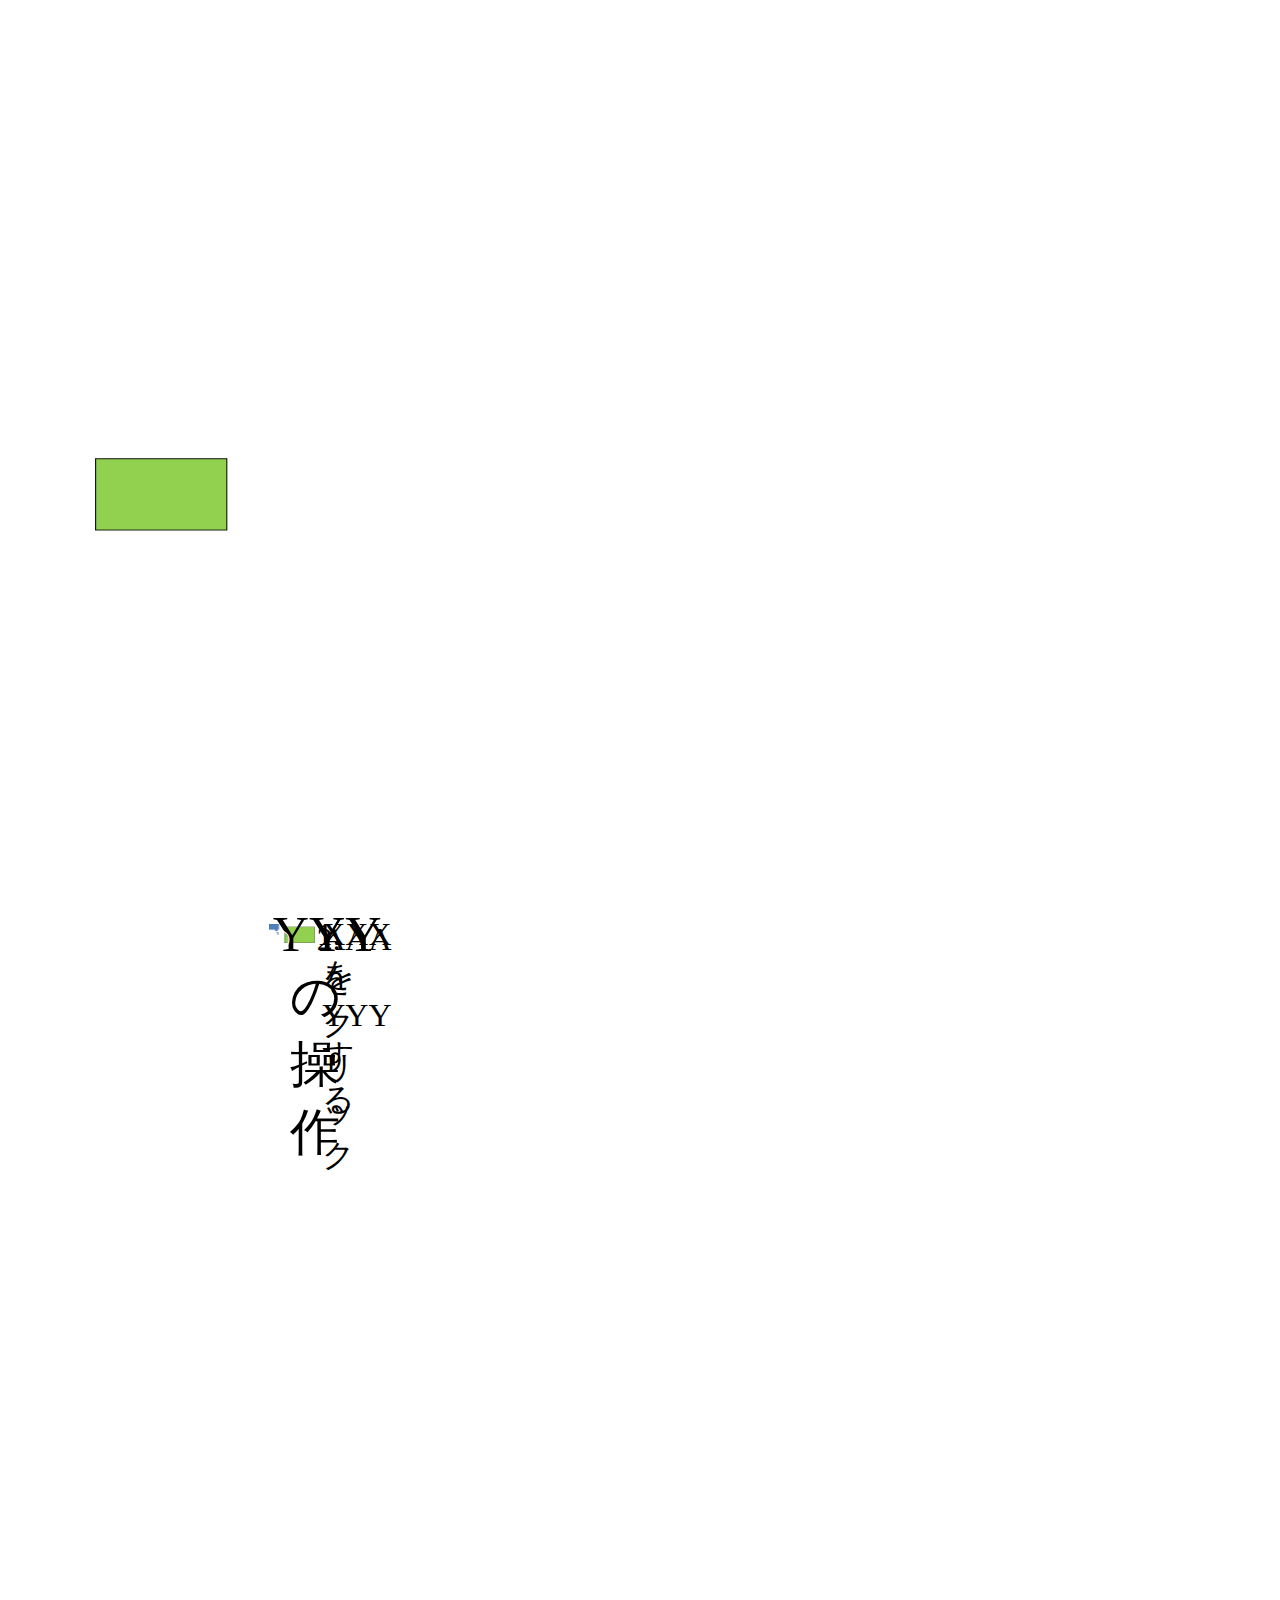
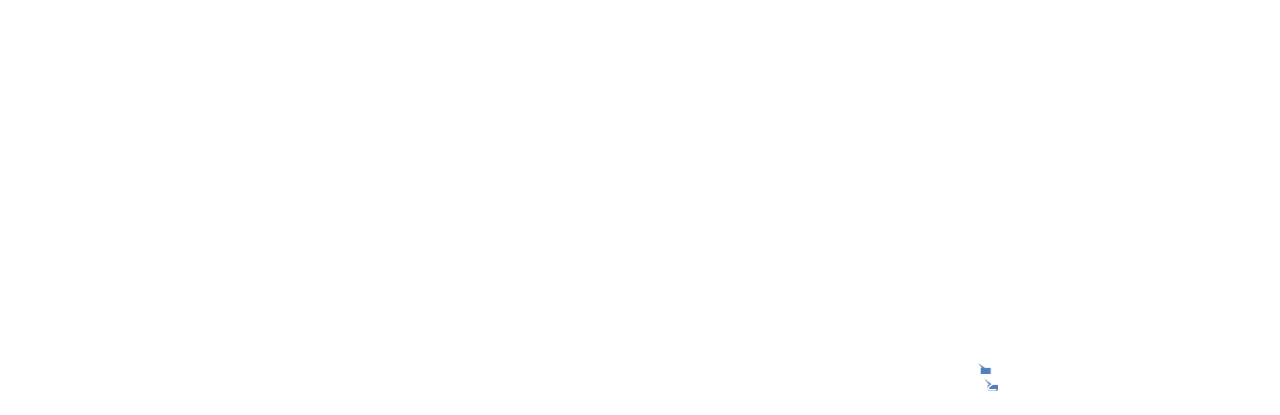
<file: documentTest01/manual/operation/op_002.files/slide0001.html>
<html xmlns:v="urn:schemas-microsoft-com:vml"
xmlns:o="urn:schemas-microsoft-com:office:office"
xmlns:p="urn:schemas-microsoft-com:office:powerpoint"
xmlns:oa="urn:schemas-microsoft-com:office:activation"
xmlns="http://www.w3.org/TR/REC-html40">

<head>
<meta http-equiv=Content-Type content="text/html; charset=utf-8">
<meta name=ProgId content=PowerPoint.Slide>
<meta name=Generator content="Microsoft PowerPoint 14">
<link id=Main-File rel=Main-File href="../op_002.html">
<link rel=Preview href=preview.wmf>
<!--[if !mso]>
<style>
v\:* {behavior:url(#default#VML);}
o\:* {behavior:url(#default#VML);}
p\:* {behavior:url(#default#VML);}
.shape {behavior:url(#default#VML);}
v\:textbox {display:none;}
</style>
<![endif]-->
<title>XXXの操作</title>
<meta name=Description content="2015/6/3: YYYの操作">
<link rel=Stylesheet href="master03_stylesheet.css">
<![if !ppt]>
<style media=print>
<!--.sld
	{left:0px !important;
	width:6.0in !important;
	height:4.5in !important;
	font-size:72% !important;}
-->
</style>
<script><!--
function LoadSld()
{
	var sld=GetObj("SlideObj")
	if( !g_supportsPPTHTML ) {
		sld.style.visibility="visible"
		return
	}
	if( MakeNotesVis() ) return
	runAnimations = _InitAnimations();
	if( IsWin("PPTSld") )
		parent.SldUpdated(GetSldId())
	g_origSz=parseInt(SlideObj.style.fontSize)
	g_origH=sld.style.posHeight
	g_origW=sld.style.posWidth
	g_scaleHyperlinks=(document.all.tags("AREA").length>0)
	if( g_scaleHyperlinks )
		InitHLinkArray()
	if( g_scaleInFrame||(IsWin("PPTSld") && parent.IsFullScrMode() ) )
		document.body.scroll="no"
	_RSW()
	if( IsWin("PPTSld") && parent.IsFullScrMode() )
		FullScrInit();
	
	MakeSldVis();
	
	if( runAnimations )
	{
		if( document.all("NSPlay") )
			document.all("NSPlay").autoStart = false;
		if( sld.filters && sld.filters.revealtrans )
			setTimeout( "document.body.start()", sld.filters.revealtrans.duration * 1000 );
		else
			document.body.start();
	}
}
function MakeSldVis()
{
	var fTrans=g_showAnimation && SldHasTrans()
	if( fTrans )
	{
		if( g_bgSound ) {
			idx=g_bgSound.indexOf(",");
			pptSound.src=g_bgSound.substr( 0, idx );
			pptSound.loop= -(parseInt(g_bgSound.substr(idx+1)));
		}
		SlideObj.filters.revealtrans.Apply()
    }
	SlideObj.style.visibility="visible"
	if( fTrans )
		SlideObj.filters.revealtrans.Play()
}
function MakeNotesVis()
{
	if( !IsNts() ) return false
	SlideObj.style.display="none"
	nObj = document.all.item("NotesObj")
	parent.SetHasNts(0)
	if( nObj ) {
		nObj.style.display=""
		parent.SetHasNts(1)
	}
	return 1
}
function ChkAutoAdv()
{
	if(SldHasTrans())
		SlideObj.onfilterchange=AutoAdv
	else
		AutoAdv()
}
function AutoAdv()
{
	if(!IsWin("PPTSld") || !gUseSldTimings )return
	var sld=GetCurSld()
	if( (sld.mAdvDelay>0) && !parent.IsFramesMode() )
		setTimeout("parent.GoToNextSld()",sld.mAdvDelay)
}
function GetObj(id)
{
	if(g_supportsPPTHTML) return document.all(id);
	else return document.getElementById(id);
}
function SldHasTrans() { return SlideObj.style.filter != ""; }
function GetSldId() { return sId=location.href.substring(location.href.lastIndexOf('/')+1) }
function HideMenu() { if( frames["PPTSld"] && PPTSld.document.all.item("ctxtmenu") && PPTSld.ctxtmenu.style.display!="none" ) { PPTSld.ctxtmenu.style.display='none'; return true } return false }
function IsWin( name ) { return window.name == name }
function IsNts() { return IsWin("PPTNts") }
function IsSldOrNts() { return( IsWin("PPTSld")||IsWin("PPTNts") ) }
function SupportsPPTAnimation() { return( navigator.platform == "Win32" && navigator.appVersion.indexOf("Windows")>0 ) }
function SupportsPPTHTML()
{
	var appVer=navigator.appVersion, msie=appVer.indexOf("MSIE "), ver=0
	if( msie >= 0 )
		ver=parseFloat( appVer.substring( msie+5, appVer.indexOf(";",msie) ) )
	else
		ver=parseInt(appVer)
	return( ver >= 4 && msie >= 0 )
}
function _RSW()
{
	if( !g_supportsPPTHTML || IsNts() ||
	  ( !g_scaleInFrame && (!IsWin("PPTSld") || !parent.IsFullScrMode()) ) )
		return
        var padding=0;
        if( IsWin("PPTSld") && parent.IsFramesMode() ) padding=6
	cltWidth=document.body.clientWidth-padding
	cltHeight=document.body.clientHeight-padding
	factor=(1.0*cltWidth)/g_origW
	if( cltHeight < g_origH*factor )
		factor=(1.0*cltHeight)/g_origH
	newSize = g_origSz * factor
	if( newSize < 1 ) newSize=1
	s=SlideObj.style
	s.fontSize=newSize+"px"
	s.posWidth=g_origW*factor
	s.posHeight=g_origH*factor
	s.posLeft=(cltWidth-s.posWidth+padding)/2
	s.posTop=(cltHeight-s.posHeight+padding)/2
	if( g_scaleHyperlinks )
		ScaleHyperlinks( factor )
}
function _InitAnimations()
{
	animRuntimeInstalled = ''+document.body.localTime != 'undefined';
	isFullScreen = (window.name == "PPTSld") && !parent.IsFramesMode();
	g_animUseRuntime = g_showAnimation && animRuntimeInstalled && !(isFullScreen && parent.IsSldVisited());
	if( g_animUseRuntime ) {
		collSeq = document.all.tags("seq");
		if( collSeq != null ) {
			for(ii=0;ii<collSeq.length;ii++) {
				if( collSeq[ii].getAttribute( "p:nodeType" ) == "mainSeq" ) {
					g_animMainSequence = collSeq[ii];
					break;
				}
			}
		}
		if( g_animItemsToHide && document.body.playAnimations != false ) {
			for(jj = 0; jj < g_animItemsToHide.length; jj++) {
				if( hideObj = GetObj(g_animItemsToHide[jj]) )
					hideObj.runtimeStyle.visibility="hidden";
			}
		}
		if( g_animInteractiveItems ){
			for(jj = 0; jj < g_animInteractiveItems.length; jj++) {
				if( triggerObj = GetObj(g_animInteractiveItems[jj]) )
					triggerObj.runtimeStyle.cursor="hand";
			}
		}
		if( gUseSldTimings && ''+g_animSlideTime != 'undefined' ) {
			adjustedTime = document.body.calculateAutoAdvanceTimes( g_animSlideTime, g_animEffectTimings );
			if( IsWin("PPTSld") && adjustedTime != g_animSlideTime ) {
			   var sld = GetCurSld();
			   sld.mAdvDelay = adjustedTime * 1000;
			}
		}
	}
	return g_animUseRuntime;
}

var g_supportsPPTHTML = SupportsPPTHTML(), g_scaleInFrame = 1, gId="", g_bgSound="",
    g_scaleHyperlinks = false, g_allowAdvOnClick = 1, g_showInBrowser = 0, gLoopCont = 0, gUseSldTimings = 1;
var g_showAnimation = g_supportsPPTHTML && SupportsPPTAnimation() && g_showInBrowser;
var g_animManager = null;
var g_animUseRuntime = false;
var g_animItemsToHide, g_animInteractiveItems, g_animSlideTime;
var g_animMainSequence = null;

//--></script><!--[if vml]><script>g_vml = 1;
</script><![endif]--><![endif]><o:shapelayout v:ext="edit">
 <o:idmap v:ext="edit" data="2"/>
 <o:rules v:ext="edit">
  <o:r id="V:Rule1" type="callout" idref="#_x0000_s2054"/>
  <o:r id="V:Rule2" type="callout" idref="#_x0000_s2055"/>
  <o:r id="V:Rule3" type="callout" idref="#_x0000_s2056"/>
 </o:rules>
</o:shapelayout>
</head>

<body lang=JA style='margin:0px;background-color:white' onresize="_RSW()"
onload="LoadSld()">

<div id=SlideObj class=sld style='position:absolute;top:0px;left:0px;
width:800px;height:600px;font-size:16px;background-color:white;clip:rect(0%, 101%, 101%, 0%);
visibility:hidden'><p:slide coordsize="720,540"
 colors="#ffffff,#000000,#eeece1,#1f497d,#4f81bd,#c0504d,#0000ff,#800080"
 masterhref="master03.xml">
 <p:shaperange href="master03.xml#_x0000_s1025"/><v:rect id="_x0000_s2050"
  style='position:absolute;left:52.375pt;top:261.5pt;width:266.5pt;height:170.125pt;
  visibility:visible;mso-wrap-style:square;v-text-anchor:middle' o:gfxdata="UEsDBBQABgAIAAAAIQDw94q7/QAAAOIBAAATAAAAW0NvbnRlbnRfVHlwZXNdLnhtbJSRzUrEMBDH
74LvEOYqbaoHEWm6B6tHFV0fYEimbdg2CZlYd9/edD8u4goeZ+b/8SOpV9tpFDNFtt4puC4rEOS0
N9b1Cj7WT8UdCE7oDI7ekYIdMayay4t6vQvEIrsdKxhSCvdSsh5oQi59IJcvnY8TpjzGXgbUG+xJ
3lTVrdTeJXKpSEsGNHVLHX6OSTxu8/pAEmlkEA8H4dKlAEMYrcaUSeXszI+W4thQZudew4MNfJUx
QP7asFzOFxx9L/lpojUkXjGmZ5wyhjSRJQ8YKGvKv1MWzIkL33VWU9lGfl98J6hz4cZ/uUjzf7Pb
bHuj+ZQu9z/UfAMAAP//AwBQSwMEFAAGAAgAAAAhADHdX2HSAAAAjwEAAAsAAABfcmVscy8ucmVs
c6SQwWrDMAyG74O9g9G9cdpDGaNOb4VeSwe7CltJTGPLWCZt376mMFhGbzvqF/o+8e/2tzCpmbJ4
jgbWTQuKomXn42Dg63xYfYCSgtHhxJEM3Elg372/7U40YalHMvokqlKiGBhLSZ9aix0poDScKNZN
zzlgqWMedEJ7wYH0pm23Ov9mQLdgqqMzkI9uA+p8T9X8hx28zSzcl8Zy0Nz33r6iasfXeKK5UjAP
VAy4LM8w09zU50C/9q7/6ZURE31X/kL8TKv1x6wXNXYPAAAA//8DAFBLAwQUAAYACAAAACEAwio1
nF0DAADsCAAAEAAAAGRycy9zaGFwZXhtbC54bWysVktu2zAQ3RfoHQhuC1fyJ44rRAmSFGlRGIER
JwcYU5StmCIFknbt3KM9QLvuuuiix2mA3qJDUrLdICiKxNlkJA753jw9zvjoZFUKsuTaFEqmtP06
poRLprJCTlN6c33RGlBiLMgMhJI8pWtu6MnxyxdHVWIqgpulSaqUzqytkigybMZLMK9VxSWu5UqX
YPFRT6NKc8OlBYtApYg6cdyPSigkPcaj5HJcjbSL2OVypEmRpRSBJZQIef/t6/3nH79+fol+f/oe
InJIozrbbfSxxI0YRLunGX8qJKtclzVZ+B+ymYaPqMADnpCoPCerlPb7B4NBj5J1SrvdTvugP3B0
IOErSxiud7uDXvewTwnDjE67H3d6scuIAhOXWmlj33H1bFbEHZRSzZlFJSGB5dDYANVAuNdGiSK7
KITYhwpGTyfnQpMliJS+6byND5rqNjAOU8i9gDXMfRnOX3yDbVftWtYdYBRZSO+D8PXRqHYteGB0
xfEDetM+2QdoTvzEHa+29/uWDzCGFm+HpRlkPEh0EONfQ7SpwLtBSCTkmOX4afbGrSbQIAUSDbfg
jRrPQfM8R/PsDTz+lzABfIPoK1dyf+BlIZV+jIDAr1JXHvCCQYIxqsSuzlS2dnQm+B8b0HM9oq04
V3g7sJ2CZDOlU8qsdhTQncaOHfBzQfxhTQ9+sp0dI+ySpAQ99HwxuPKBWIYCCpmhq0MtYopTwlVC
Mp5fw2R8hx2g3euhvwnW7JM4DOWZnuM0oSRHtU/9JlhYRYnA/i/rZdwyAznFPjtaSIYAwbdCjivm
WJmKjZgN7m27K9Tcod2Ms3B/XK41IbdJw3fb1dPcNmc+klevThbYWq5XXtjJYny3CS+wjM3DJQ5C
n2JhEpotJKjGVRg/Xk0HxWU2Ag34mswXZVGq28JLIrDmlN5C68MIzSHs0D9z2boZ46hFPdsDp+bE
a4lbMF6kVCKom8S6mONIlGrsI0rmXLu5jeMUpw3gJK4TK+Z34nUoQRR3/L1/nIDhonBzHNOlGmml
chc7vq5pQiKVmxJYXt1Gd0aH1+/vprK9VjsNuGkpjTaLoay1W7iz69g7gdh1xXNgSOhVKVvChhvC
4cECh7DAzIMFZuprvVXbU6/8/W6uNf4mMNXxHwAAAP//AwBQSwMEFAAGAAgAAAAhAHi4rLPXAAAA
+QAAAA8AAABkcnMvZG93bnJldi54bWxEj01Lw0AQhu+C/2EZwZvdqBBs2m0Jih8HEVK14G3MTpPQ
7GzcWdP037t40OPwDs/7Psv15Ho1UpDOs4HLWQaKuPa248bA2+v9xQ0oicgWe89k4EgC69XpyRIL
6w9c0biJjUoQlgINtDEOhdZSt+RQZn4gTtnOB4cxnaHRNuAhwV2vr7Is1w47Tg0tDnTbUr3ffDsD
Oc+x/HLl/uW9fJCq30r+MT4bc342lQtQkab4/3yXz8dr/At/UU/WQBq+ezx+hs5WKJGCgeSWTJMl
6NUPAAAA//8DAFBLAQItABQABgAIAAAAIQDw94q7/QAAAOIBAAATAAAAAAAAAAAAAAAAAAAAAABb
Q29udGVudF9UeXBlc10ueG1sUEsBAi0AFAAGAAgAAAAhADHdX2HSAAAAjwEAAAsAAAAAAAAAAAAA
AAAALgEAAF9yZWxzLy5yZWxzUEsBAi0AFAAGAAgAAAAhAMIqNZxdAwAA7AgAABAAAAAAAAAAAAAA
AAAAKQIAAGRycy9zaGFwZXhtbC54bWxQSwECLQAUAAYACAAAACEAeLiss9cAAAD5AAAADwAAAAAA
AAAAAAAAAAC0BQAAZHJzL2Rvd25yZXYueG1sUEsFBgAAAAAEAAQA9QAAALgGAAAAAA==
" fillcolor="#92d050" strokecolor="black [1]" strokeweight="2pt"/>
 <![if !vml]><img border=0 v:shapes="_x0000_s2050" src="slide0001_image001.png"
 style='position:absolute;top:48.16%;left:7.12%;width:37.5%;height:32.16%'><![endif]>
 <div v:shape="_x0000_s2050">
 <div class=O1 style='mso-margin-left-alt:468'></div>
 <div class=O2 style='mso-margin-left-alt:720'></div>
 <div class=O3 style='mso-margin-left-alt:1008'></div>
 <div class=O4 style='mso-margin-left-alt:1296'></div>
 <div class=O style='text-align:center'><span style='position:absolute;
 top:62.83%;left:8.37%;width:34.87%;height:3.5%'><span lang=JA
 style='font-family:"ＭＳ Ｐゴシック";mso-fareast-font-family:"ＭＳ Ｐゴシック";color:white;
 mso-ansi-language:EN-US;mso-special-format:lastCR;display:none'>&#13;</span></span></div>
 </div>
 <v:rect id="_x0000_s2051" style='position:absolute;left:131.5pt;top:219pt;
  width:226.75pt;height:138.875pt;visibility:visible;mso-wrap-style:square;
  v-text-anchor:middle' o:gfxdata="UEsDBBQABgAIAAAAIQDw94q7/QAAAOIBAAATAAAAW0NvbnRlbnRfVHlwZXNdLnhtbJSRzUrEMBDH
74LvEOYqbaoHEWm6B6tHFV0fYEimbdg2CZlYd9/edD8u4goeZ+b/8SOpV9tpFDNFtt4puC4rEOS0
N9b1Cj7WT8UdCE7oDI7ekYIdMayay4t6vQvEIrsdKxhSCvdSsh5oQi59IJcvnY8TpjzGXgbUG+xJ
3lTVrdTeJXKpSEsGNHVLHX6OSTxu8/pAEmlkEA8H4dKlAEMYrcaUSeXszI+W4thQZudew4MNfJUx
QP7asFzOFxx9L/lpojUkXjGmZ5wyhjSRJQ8YKGvKv1MWzIkL33VWU9lGfl98J6hz4cZ/uUjzf7Pb
bHuj+ZQu9z/UfAMAAP//AwBQSwMEFAAGAAgAAAAhADHdX2HSAAAAjwEAAAsAAABfcmVscy8ucmVs
c6SQwWrDMAyG74O9g9G9cdpDGaNOb4VeSwe7CltJTGPLWCZt376mMFhGbzvqF/o+8e/2tzCpmbJ4
jgbWTQuKomXn42Dg63xYfYCSgtHhxJEM3Elg372/7U40YalHMvokqlKiGBhLSZ9aix0poDScKNZN
zzlgqWMedEJ7wYH0pm23Ov9mQLdgqqMzkI9uA+p8T9X8hx28zSzcl8Zy0Nz33r6iasfXeKK5UjAP
VAy4LM8w09zU50C/9q7/6ZURE31X/kL8TKv1x6wXNXYPAAAA//8DAFBLAwQUAAYACAAAACEAgr4e
VF8DAADvCAAAEAAAAGRycy9zaGFwZXhtbC54bWysVsFuGzcQvRfoPxC8Fs5qlUSWF1kHcQq3KIRA
sJwPGHG50sZcckFSquT/SD+gPfcc5NDPaYD+RR/JXdkQgqKI5YuHyyHfm+GbGb16vWsV20rrGqNL
nj8bcSa1MFWjVyV/f3t9NuXMedIVKaNlyffS8deX33/3qitcx3BYu6Ir+dr7rsgyJ9ayJffMdFJj
rza2JY+lXWWdlU5qTx5ArcrGo9Eka6nR/BJX6e2im9tgiXfbuWVNBS45Z5paYH75848vv33++6/f
s38+fkoWy0c86/3D0WhrHIWRPb7PxXup2NW27enS/6FbWfoVOThiSoWpa7YDucnk4uJ8wtm+5OPz
6ehiPA18qJA7zwQcxtPp6PkY2RTwyM8nzyf5JHhkiUpw7azzP0nzZFosXFRyK4VHMqmg7cz5BDVA
hM/OqKa6bpQ6RRqcXS3fKsu2pEp+Mf5x9DK+B6I7wARMpU8CNjCPYQSJyQO23+V9Wh8Bg4bSUQjp
+aFVv1cyMbqReMGo228WAvQZnjhmO0r+gQ8JAZXnaWtNlUwpejnC30B0iCCqQWkQCsxqPM3JuPUE
BqREYuCWtNHjBWhZ1xDPycBH/5WYBH5AjJEbfTrwttHGfo2Awqv0kSe8JJAkjK7wuytT7QOdJf6j
Bz1VI9artwbVgR5AWqyNLbnwNlCAOp1fBOCngsTLhjb8zXIOjNAmWUt2FvnCuImG2qYAGl1B1SkW
tcKgCJGwSta3tFzcowPkL15A3wwxRydJM31l79D5OKuR7TfxEG284UxhBOh+G0fWpFdotPONFgBI
ulV60YnAynViLnxSbx5KaKihxx5XqX6Cr3fJd3DDt4fdN7Uf7vyKX7+73KC13O5iYpebxf3BvEYY
h8U7zMLo4mmZmi0VyMZNmj8xmwFK6mpOlvCZ3W3apjUfmpgShZhL/oHOfplDHMrP4lrqs/cLTFvk
M5+GbC5jLnEE9qbkGqBhGNvmDkNRm0W0OLuTNoxuTFRMG8Iw7h07EU+iHFpSzb38OS6X5KRqwiiH
uzZza0wd7MA3NE0qtAlTAuH1bfSopx81vIeyetSAh5Yy5GYz033uNuHu3o5KYH7fyZoECP3Q6jPl
U4VIOtqQlDaEO9oQri/rh2xH6l2s76Gs8aPAdZf/AgAA//8DAFBLAwQUAAYACAAAACEALkWkjNYA
AAD6AAAADwAAAGRycy9kb3ducmV2LnhtbESPTUvDQBCG74L/YRnBm91UIdjYbQmKHwcRUj/A25id
JqHZ2bizpum/d+lBj8MzPC/Pcj25Xo0UpPNsYD7LQBHX3nbcGHh7vb+4BiUR2WLvmQwcSGC9Oj1Z
YmH9nisaN7FRScJSoIE2xqHQWuqWHMrMD8SJbX1wGNMZGm0D7pPc9foyy3LtsOO00OJAty3Vu82P
M5DzAstvV+5e3ssHqfoPyT/HZ2POz6byBlSkKf4/3+WL8Qr/4FH1ZFPLHNT28fAVOluhRAoGUlxK
TQj06hcAAP//AwBQSwECLQAUAAYACAAAACEA8PeKu/0AAADiAQAAEwAAAAAAAAAAAAAAAAAAAAAA
W0NvbnRlbnRfVHlwZXNdLnhtbFBLAQItABQABgAIAAAAIQAx3V9h0gAAAI8BAAALAAAAAAAAAAAA
AAAAAC4BAABfcmVscy8ucmVsc1BLAQItABQABgAIAAAAIQCCvh5UXwMAAO8IAAAQAAAAAAAAAAAA
AAAAACkCAABkcnMvc2hhcGV4bWwueG1sUEsBAi0AFAAGAAgAAAAhAC5FpIzWAAAA+gAAAA8AAAAA
AAAAAAAAAAAAtgUAAGRycy9kb3ducmV2LnhtbFBLBQYAAAAABAAEAPUAAAC5BgAAAAA=
" fillcolor="#92d050" strokecolor="black [1]" strokeweight="2pt"/>
 <p:shaperange href="master03.xml#_x0000_m1026"/><v:shape id="_x0000_s2052"
  type="#_x0000_m1026" style='position:absolute;left:36pt;top:21.625pt;width:9in;
  height:90pt;visibility:visible;mso-wrap-style:square;v-text-anchor:middle'>
  <v:stroke o:forcedash="f"/>
  <v:path arrowok="t"/>
  <o:lock v:ext="edit" rotation="f" aspectratio="f" position="f" selection="f"
   verticies="f" text="f" adjusthandles="f" grouping="t" shapetype="f"/>
  <v:textbox style='layout-flow:horizontal;mso-rotate-with-shape:f;
   mso-fit-shape-to-text:f' inset="7.2pt,3.6pt,7.2pt,3.6pt"/>
  <p:placeholder type="title" position="-1"/></v:shape><p:shaperange
  href="master03.xml#_x0000_m1027"/><v:shape id="_x0000_s2053" type="#_x0000_m1027"
  style='position:absolute;left:366pt;top:126pt;width:318pt;height:356.375pt;
  visibility:visible;mso-wrap-style:square;v-text-anchor:top'>
  <v:fill o:detectmouseclick="t"/>
  <v:stroke o:forcedash="f"/>
  <v:path arrowok="t"/>
  <o:lock v:ext="edit" rotation="f" aspectratio="f" position="f" selection="f"
   verticies="f" text="f" adjusthandles="f" grouping="t" shapetype="f"/>
  <v:textbox style='layout-flow:horizontal;mso-rotate-with-shape:f;
   mso-fit-shape-to-text:f' inset="7.2pt,3.6pt,7.2pt,3.6pt"/>
  <p:placeholder type="object" position="-1" size="half"/></v:shape><v:shapetype
  id="_x0000_t61" coordsize="21600,21600" o:spt="61" adj="1350,25920" path="m,l0@8@12@24,0@9,,21600@6,21600@15@27@7,21600,21600,21600,21600@9@18@30,21600@8,21600,0@7,0@21@33@6,xe">
  <v:stroke joinstyle="miter"/>
  <v:formulas>
   <v:f eqn="sum 10800 0 #0"/>
   <v:f eqn="sum 10800 0 #1"/>
   <v:f eqn="sum #0 0 #1"/>
   <v:f eqn="sum @0 @1 0"/>
   <v:f eqn="sum 21600 0 #0"/>
   <v:f eqn="sum 21600 0 #1"/>
   <v:f eqn="if @0 3600 12600"/>
   <v:f eqn="if @0 9000 18000"/>
   <v:f eqn="if @1 3600 12600"/>
   <v:f eqn="if @1 9000 18000"/>
   <v:f eqn="if @2 0 #0"/>
   <v:f eqn="if @3 @10 0"/>
   <v:f eqn="if #0 0 @11"/>
   <v:f eqn="if @2 @6 #0"/>
   <v:f eqn="if @3 @6 @13"/>
   <v:f eqn="if @5 @6 @14"/>
   <v:f eqn="if @2 #0 21600"/>
   <v:f eqn="if @3 21600 @16"/>
   <v:f eqn="if @4 21600 @17"/>
   <v:f eqn="if @2 #0 @6"/>
   <v:f eqn="if @3 @19 @6"/>
   <v:f eqn="if #1 @6 @20"/>
   <v:f eqn="if @2 @8 #1"/>
   <v:f eqn="if @3 @22 @8"/>
   <v:f eqn="if #0 @8 @23"/>
   <v:f eqn="if @2 21600 #1"/>
   <v:f eqn="if @3 21600 @25"/>
   <v:f eqn="if @5 21600 @26"/>
   <v:f eqn="if @2 #1 @8"/>
   <v:f eqn="if @3 @8 @28"/>
   <v:f eqn="if @4 @8 @29"/>
   <v:f eqn="if @2 #1 0"/>
   <v:f eqn="if @3 @31 0"/>
   <v:f eqn="if #1 0 @32"/>
   <v:f eqn="val #0"/>
   <v:f eqn="val #1"/>
  </v:formulas>
  <v:path o:connecttype="custom" o:connectlocs="10800,0;0,10800;10800,21600;21600,10800;@34,@35"/>
  <v:handles>
   <v:h position="#0,#1"/>
  </v:handles>
 </v:shapetype><v:shape id="_x0000_s2054" type="#_x0000_t61" style='position:absolute;
  left:16.375pt;top:194.875pt;width:1in;height:48.25pt;visibility:visible;
  mso-wrap-style:square;v-text-anchor:middle' o:gfxdata="UEsDBBQABgAIAAAAIQDw94q7/QAAAOIBAAATAAAAW0NvbnRlbnRfVHlwZXNdLnhtbJSRzUrEMBDH
74LvEOYqbaoHEWm6B6tHFV0fYEimbdg2CZlYd9/edD8u4goeZ+b/8SOpV9tpFDNFtt4puC4rEOS0
N9b1Cj7WT8UdCE7oDI7ekYIdMayay4t6vQvEIrsdKxhSCvdSsh5oQi59IJcvnY8TpjzGXgbUG+xJ
3lTVrdTeJXKpSEsGNHVLHX6OSTxu8/pAEmlkEA8H4dKlAEMYrcaUSeXszI+W4thQZudew4MNfJUx
QP7asFzOFxx9L/lpojUkXjGmZ5wyhjSRJQ8YKGvKv1MWzIkL33VWU9lGfl98J6hz4cZ/uUjzf7Pb
bHuj+ZQu9z/UfAMAAP//AwBQSwMEFAAGAAgAAAAhADHdX2HSAAAAjwEAAAsAAABfcmVscy8ucmVs
c6SQwWrDMAyG74O9g9G9cdpDGaNOb4VeSwe7CltJTGPLWCZt376mMFhGbzvqF/o+8e/2tzCpmbJ4
jgbWTQuKomXn42Dg63xYfYCSgtHhxJEM3Elg372/7U40YalHMvokqlKiGBhLSZ9aix0poDScKNZN
zzlgqWMedEJ7wYH0pm23Ov9mQLdgqqMzkI9uA+p8T9X8hx28zSzcl8Zy0Nz33r6iasfXeKK5UjAP
VAy4LM8w09zU50C/9q7/6ZURE31X/kL8TKv1x6wXNXYPAAAA//8DAFBLAwQUAAYACAAAACEA2HpG
Y24DAABpCAAAEAAAAGRycy9zaGFwZXhtbC54bWysVc1uGzcQvhfoOxC8Fo607lqRF1kHsQG3KIRA
sJwHGHG50tpcckFSiuRbTjkFCHrpIbdc8gwt0KcJDPQx8pFc2Y4TFEVtHVazO8OZbz7Oz7Pnm1ax
tbSuMbrk2ZMhZ1ILUzV6UfJX56d7Y86cJ12RMlqWfCsdf3704w/PusJ1DIe1K7qSL73visHAiaVs
yT0xndTQ1ca25PFqF4POSie1J49ArRrsD4ejQUuN5kdwpdezbmqDJF6up5Y1VckPOdPUIuT1hw//
fPr9+u+P1+///Pzm3fXbvz6/+YON+aC3D0ejrHEUwuCuPxf9UrGpbdvDpf8Ct7L0GhzcQ0qFqWu2
Kfn+cDwa55xtIeZP89EwD3CokBvPBPSHWZ4PwaWAwSjbH+UR7iDhCIaddf4XaR6MiQVHJX8tq4U8
k8KfkFJm5cEqFbSeOB+ERdVTSdVFxlndKnCwJsXyw2z0NCG/a7N/1yY7+PkgPwhGgN+7hLRLIPKd
WEZJ+K2SIaLSZxJExfL433yjDALVMZdYWfJEWQbcJSchUExZUi2pkunzwRC/HurNiQg8AgrI6kap
R8PWAwhV/y22xFgfL4SWdY0berTgw38jJgW/iRgzN/rxgreNNvZ7ABRupc88xUsFkgqjK/zm2FTb
AGeOf7T6Q2vEenViUBFoNtJiaWzJhbepppXzsxD4oUGQDwr+oV6iE2Tckp1EvBDOoqDWKYFGV6jq
lItaYB6HTFgl63Oaz65upwpyjkaSJvrYXmJuo2HB9ot4iFbecKYwaXWvBjdL0gvMs+lKCwRIdav0
rBMBlevEVPjUQllooV0P3bU4lvXO1rtkuzPD+VvtizrOnODzO3a9dr5CK59vIrHz1ezqRjxFGjcv
L7FyoomnOUZZFMHGWRrzuJKwM6hIDzB7uWqb1lw0kRCFjEt+QXu/TVEayk/iu9R7r2ZYaWAzG4cJ
PY9M4gjkVck1QoaNZ5tLrB5tZlHi7FLasB+xtjDUCRuvN+xEPIlmaEk1V/LX+DonJ1UT9iXMtZla
Y+ooV431WAmpdZUO6LU5xUhCbhiq6YszqqnCx8j318Pltr2+skqNvuNoNdE9h6vgppdjRTC/7WRN
AtB+avWe8qlTJN1TSEoK4e4phOvb2yby/RELyHHneOImwmqILb/rdKxj1x19AQAA//8DAFBLAwQU
AAYACAAAACEAmRZ2ctkAAAD5AAAADwAAAGRycy9kb3ducmV2LnhtbESPTUvDQBRF94L/YXiCm2In
duFH7LSIoJYW0VRB3D0zr8mQzJt0Ztok/97BhS4v93IuZ74cbCuO5INxrOBymoEgLp02XCn4eH+8
uAERIrLG1jEpGCnAcnF6Msdcu54LOm5jJRKEQ44K6hi7XMpQ1mQxTF1HnLqd8xZjir6S2mOf4LaV
syy7khYNp4caO3qoqWy2B6vgbTV5aZ769WYWPouwkePhdX89Uer8bLi/AxFpiP/jr700zfqv/EWt
tIJbELvn8dsbXWCI5BUkt2SaLEEufgAAAP//AwBQSwECLQAUAAYACAAAACEA8PeKu/0AAADiAQAA
EwAAAAAAAAAAAAAAAAAAAAAAW0NvbnRlbnRfVHlwZXNdLnhtbFBLAQItABQABgAIAAAAIQAx3V9h
0gAAAI8BAAALAAAAAAAAAAAAAAAAAC4BAABfcmVscy8ucmVsc1BLAQItABQABgAIAAAAIQDYekZj
bgMAAGkIAAAQAAAAAAAAAAAAAAAAACkCAABkcnMvc2hhcGV4bWwueG1sUEsBAi0AFAAGAAgAAAAh
AJkWdnLZAAAA+QAAAA8AAAAAAAAAAAAAAAAAxQUAAGRycy9kb3ducmV2LnhtbFBLBQYAAAAABAAE
APUAAADLBgAAAAA=
" adj="21420,43966" fillcolor="#4f81bd [4]" strokecolor="#385d8a"
  strokeweight="2pt"/>
 <![if !vml]><img border=0 v:shapes="_x0000_s2051,_x0000_s2054"
 src="slide0001_image002.png" style='position:absolute;top:35.83%;left:2.12%;
 width:48.0%;height:30.83%'><![endif]>
 <div v:shape="_x0000_s2051">
 <div class=O1 style='mso-margin-left-alt:468'></div>
 <div class=O2 style='mso-margin-left-alt:720'></div>
 <div class=O3 style='mso-margin-left-alt:1008'></div>
 <div class=O4 style='mso-margin-left-alt:1296'></div>
 <div class=O style='text-align:center'><span style='position:absolute;
 top:52.0%;left:19.37%;width:29.25%;height:3.5%'><span lang=JA
 style='font-family:"ＭＳ Ｐゴシック";mso-fareast-font-family:"ＭＳ Ｐゴシック";color:white;
 mso-ansi-language:EN-US;mso-special-format:lastCR;display:none'>&#13;</span></span></div>
 </div>
 <div v:shape="_x0000_s2052" class=T style='position:absolute;top:7.33%;
 left:6.0%;width:88.12%;height:10.16%'><span lang=EN-US style='mso-fareast-language:
 JA'>YYY</span><span lang=JA style='font-family:"ＭＳ Ｐゴシック";mso-fareast-font-family:
 "ＭＳ Ｐゴシック";mso-ansi-language:EN-US'>の操作</span><span lang=JA style='font-family:
 "ＭＳ Ｐゴシック";mso-fareast-font-family:"ＭＳ Ｐゴシック";mso-ansi-language:EN-US;
 mso-special-format:lastCR;display:none'>&#13;</span></div>
 <div v:shape="_x0000_s2053" class=HB>
 <div style='mso-margin-left-alt:324;position:absolute;top:24.0%;left:51.87%;
 width:42.25%;height:6.5%'><span style='position:absolute;top:0%;left:13.31%;
 width:86.68%;height:100.0%'><span style='mso-special-format:"numbullet3\,1";
 position:absolute;left:-15.35%'>1.</span><span lang=EN-US style='mso-fareast-language:
 JA'>XXX</span><span lang=JA style='font-family:"ＭＳ Ｐゴシック";mso-fareast-font-family:
 "ＭＳ Ｐゴシック";mso-ansi-language:EN-US'>を</span><span lang=EN-US style='mso-fareast-language:
 JA'>YYY</span><span lang=JA style='font-family:"ＭＳ Ｐゴシック";mso-fareast-font-family:
 "ＭＳ Ｐゴシック";mso-ansi-language:EN-US'>する&#13;</span></span></div>
 <div style='mso-margin-left-alt:324;position:absolute;top:31.33%;left:51.87%;
 width:42.25%;height:6.5%'><span style='position:absolute;top:0%;left:13.31%;
 width:86.68%;height:100.0%'><span style='mso-special-format:"numbullet3\,1";
 position:absolute;left:-15.35%'>2.</span><span lang=EN-US style='mso-fareast-language:
 JA'>AAA</span><span lang=JA style='font-family:"ＭＳ Ｐゴシック";mso-fareast-font-family:
 "ＭＳ Ｐゴシック";mso-ansi-language:EN-US'>をクリック&#13;</span></span></div>
 <div style='mso-margin-left-alt:324;position:absolute;top:39.83%;left:51.87%;
 width:42.25%;height:5.33%'><span style='position:absolute;top:0%;left:13.31%;
 width:86.68%;height:100.0%'><span style='visibility:hidden'><span
 style='mso-special-format:"numbullet3\,1";position:absolute;left:-15.35%'>3.</span></span><span
 lang=JA style='font-family:"ＭＳ Ｐゴシック";mso-fareast-font-family:"ＭＳ Ｐゴシック";
 mso-ansi-language:EN-US;mso-special-format:lastCR;display:none'>&#13;</span></span></div>
 </div>
 <div v:shape="_x0000_s2054">
 <div class=O1 style='mso-margin-left-alt:468'></div>
 <div class=O2 style='mso-margin-left-alt:720'></div>
 <div class=O3 style='mso-margin-left-alt:1008'></div>
 <div class=O4 style='mso-margin-left-alt:1296'></div>
 <div class=O style='text-align:center;position:absolute;top:39.16%;left:3.37%;
 width:7.87%;height:3.5%'><span lang=JA style='font-family:"ＭＳ Ｐゴシック";
 mso-fareast-font-family:"ＭＳ Ｐゴシック";color:white;mso-ansi-language:EN-US'>①</span></div>
 </div>
 <v:shape id="_x0000_s2055" type="#_x0000_t61" style='position:absolute;left:229.625pt;
  top:315.375pt;width:1in;height:48.25pt;visibility:visible;mso-wrap-style:square;
  v-text-anchor:middle' o:gfxdata="UEsDBBQABgAIAAAAIQDw94q7/QAAAOIBAAATAAAAW0NvbnRlbnRfVHlwZXNdLnhtbJSRzUrEMBDH
74LvEOYqbaoHEWm6B6tHFV0fYEimbdg2CZlYd9/edD8u4goeZ+b/8SOpV9tpFDNFtt4puC4rEOS0
N9b1Cj7WT8UdCE7oDI7ekYIdMayay4t6vQvEIrsdKxhSCvdSsh5oQi59IJcvnY8TpjzGXgbUG+xJ
3lTVrdTeJXKpSEsGNHVLHX6OSTxu8/pAEmlkEA8H4dKlAEMYrcaUSeXszI+W4thQZudew4MNfJUx
QP7asFzOFxx9L/lpojUkXjGmZ5wyhjSRJQ8YKGvKv1MWzIkL33VWU9lGfl98J6hz4cZ/uUjzf7Pb
bHuj+ZQu9z/UfAMAAP//AwBQSwMEFAAGAAgAAAAhADHdX2HSAAAAjwEAAAsAAABfcmVscy8ucmVs
c6SQwWrDMAyG74O9g9G9cdpDGaNOb4VeSwe7CltJTGPLWCZt376mMFhGbzvqF/o+8e/2tzCpmbJ4
jgbWTQuKomXn42Dg63xYfYCSgtHhxJEM3Elg372/7U40YalHMvokqlKiGBhLSZ9aix0poDScKNZN
zzlgqWMedEJ7wYH0pm23Ov9mQLdgqqMzkI9uA+p8T9X8hx28zSzcl8Zy0Nz33r6iasfXeKK5UjAP
VAy4LM8w09zU50C/9q7/6ZURE31X/kL8TKv1x6wXNXYPAAAA//8DAFBLAwQUAAYACAAAACEAria2
K4wDAAAACgAAEAAAAGRycy9zaGFwZXhtbC54bWzUVs1uGzcQvhfoOxC8Fop2FUuVF1kHsQG3KIRA
sJwHGO1ypbW55ILkKpJvOeVUoOglh9xy6TO0QJ8mMNDH6Edy5b8GRVH7Eh2k2eVw5ptv/vTi5baR
bCOMrbXKefos4UyoQpe1WuX8zfnpYMqZdaRKklqJnO+E5S+Pvv3mRZvZluGyslmb87VzbTYc2mIt
GrLPdCsUziptGnJ4NKtha4QVypGDo0YOR0kyGTZUK34EU2qzaOfGS8XrzdywugQWQFHUwOf1x49/
/fbr9Z+frn/5/fO7n6/f//H53Qd2yIf9BX83yAp3IQzvGrTBMGXbyjQ9XvoveEtDb0HCA6iU6api
25yPDtPxNJ1wtsv5QZKMk8mBx0OZ2DpWQOEwPcB7zgooTNLR5GDqz4cRiFdsjXU/CP1oUMwbyvlb
Ua7EmSjcCUmpOwdeKaPNzDovrMqeSyovUs6qRoKEDUk2+D6ZPn8eod9VGt1TSkfj8STpA+iNIpR9
CIHySDTKwu2k8D6lOhPgKpTI/6YcpeDZDtGE6hIn0jAgzzkVBQoqjUdrKkV8PU7w6aHe3AjMB0Ae
WVVL+WTYegC+8v+JLaa89+ddi6pCjp7MefJvxETnNx5D5Fo9nfOmVtp8CYBEVvrIo79YILEw2sxt
j3W583CW+EW7P7ZGjJMnGhWBdiNVrLXJeeFMLGpp3cI7fqwTxIOCf6yVYAQRN2RmAS+EsyDITQyg
ViWqOsYiV5jJPhJWiuqclour27mCmIOSoJk6NpeYl+hYsP0qXKLOac4kpq3qj8HNmtQKI23eqQIO
Yt1KtWgLj8q2xbxwsYVS30L7HrqrcSyqva6zUXevhvu3p6+qMHW8zS/o9afLDq18vg3ELrvF1Y14
ijBuHl5j7QQVR0sMsyCCjbM46ZESvzcoi19g9rJr6kZf1IEQiYhzfkGDn+YoDelm4VmowZsF1hrY
TKd+Ri8Dk7gCucu5gku/9Ux9ie2j9CJInF0K43ckVhfGOmHr9YptEW6iGRqS9ZX4MTwuyQpZ+50J
daXnRusqyGVtHJYC3trGnUhBMBr7WCofitKnmE8IFBM2vrFa1qV/Gci/P2lue+2eVuz6PWHdTPWE
dt5ML4fyYG7XiooK4PyuUQPpYtsIenAgKB4U9sFBYfteNzET7oh55CgAfIe0CFXOyRBS9jVlx3P9
dSfklveQizZM4f3wxZ8k2x79DQAA//8DAFBLAwQUAAYACAAAACEASloextQAAAD6AAAADwAAAGRy
cy9kb3ducmV2LnhtbESPTUsDMRBA70L/Q5iCN5vVQ23XpkUFu4IHaSuCt3Ez+4GbyZKk2+2/d/Bg
jzNveMNbbUbXqYFCbD0buJ1loIhLb1uuDXwcXm4WoGJCtth5JgNnirBZT65WmFt/4h0N+1QrkXDM
0UCTUp9rHcuGHMaZ74mFVT44TDKGWtuAJ5G7Tt9l2Vw7bFk+NNjTc0Plz/7oDCAPjP7Yk663n9un
+X1RfVFhzPV0fHwAlWhMl+M3axfvy3/4p3q10iIpVXH+Dq3dYUwUDMhGUgWBXv8CAAD//wMAUEsB
Ai0AFAAGAAgAAAAhAPD3irv9AAAA4gEAABMAAAAAAAAAAAAAAAAAAAAAAFtDb250ZW50X1R5cGVz
XS54bWxQSwECLQAUAAYACAAAACEAMd1fYdIAAACPAQAACwAAAAAAAAAAAAAAAAAuAQAAX3JlbHMv
LnJlbHNQSwECLQAUAAYACAAAACEAria2K4wDAAAACgAAEAAAAAAAAAAAAAAAAAApAgAAZHJzL3No
YXBleG1sLnhtbFBLAQItABQABgAIAAAAIQBKWh7G1AAAAPoAAAAPAAAAAAAAAAAAAAAAAOMFAABk
cnMvZG93bnJldi54bWxQSwUGAAAAAAQABAD1AAAA5AYAAAAA
" adj="-4500,-16321" fillcolor="#4f81bd [4]" strokecolor="#385d8a"
  strokeweight="2pt"/>
 <v:shape id="_x0000_s2056" type="#_x0000_t61" style='position:absolute;left:282.875pt;
  top:457.125pt;width:1in;height:48.25pt;visibility:visible;mso-wrap-style:square;
  v-text-anchor:middle' o:gfxdata="UEsDBBQABgAIAAAAIQDw94q7/QAAAOIBAAATAAAAW0NvbnRlbnRfVHlwZXNdLnhtbJSRzUrEMBDH
74LvEOYqbaoHEWm6B6tHFV0fYEimbdg2CZlYd9/edD8u4goeZ+b/8SOpV9tpFDNFtt4puC4rEOS0
N9b1Cj7WT8UdCE7oDI7ekYIdMayay4t6vQvEIrsdKxhSCvdSsh5oQi59IJcvnY8TpjzGXgbUG+xJ
3lTVrdTeJXKpSEsGNHVLHX6OSTxu8/pAEmlkEA8H4dKlAEMYrcaUSeXszI+W4thQZudew4MNfJUx
QP7asFzOFxx9L/lpojUkXjGmZ5wyhjSRJQ8YKGvKv1MWzIkL33VWU9lGfl98J6hz4cZ/uUjzf7Pb
bHuj+ZQu9z/UfAMAAP//AwBQSwMEFAAGAAgAAAAhADHdX2HSAAAAjwEAAAsAAABfcmVscy8ucmVs
c6SQwWrDMAyG74O9g9G9cdpDGaNOb4VeSwe7CltJTGPLWCZt376mMFhGbzvqF/o+8e/2tzCpmbJ4
jgbWTQuKomXn42Dg63xYfYCSgtHhxJEM3Elg372/7U40YalHMvokqlKiGBhLSZ9aix0poDScKNZN
zzlgqWMedEJ7wYH0pm23Ov9mQLdgqqMzkI9uA+p8T9X8hx28zSzcl8Zy0Nz33r6iasfXeKK5UjAP
VAy4LM8w09zU50C/9q7/6ZURE31X/kL8TKv1x6wXNXYPAAAA//8DAFBLAwQUAAYACAAAACEAxw0d
Mo4DAAABCgAAEAAAAGRycy9zaGFwZXhtbC54bWzUVs1uGzcQvhfoOxC8Fop2ZctQFlkHsQG3KIRA
sJwHGHG50tpcckFSiuRbTj0VKHrpIbde+gwJ0KcJDPQx+pFc2Y4bFEXtS3SQZneGM998nB+9eLlt
FdtI6xqjS54/yziTWpiq0cuSv7k4G0w4c550RcpoWfKddPzl8bffvOgK1zEc1q7oSr7yviuGQydW
siX3zHRSQ1cb25LHo10OOyud1J48ArVqOMqyo2FLjebHcKU3825mgyReb2aWNRWwjDjT1CLmzfv3
f/3x682fv9/88uHTu59vfvr46d1vLM/5sD8RDkdZ4zCE4X2PLnqmYlvbtgdM/wVwZektWHiAlQpT
12xb8oPx84PsCHTtSj6eZOPR0WHAQ4XceiZg8Dw/PMygFzA4yqGeBP0wAQmGnXX+e2keDYoFRyV/
K6ulPJfCn5JSZu1BLBW0mTofhGXVk0nVZc5Z3SqQsCHFBpPR5OAgQb9vBPbvGeXj8WGe9Qn0TpHK
PoVIeSIadeF3SoaYSp9LcBVr5H9TjloAmaOYTSwveaosA/KSkxCoqDypVlTJ9Hqc4dNDvT0RmY+A
ArK6UerJsPUAQun/E1u68j5eCC3rGnf0ZMGzfyMmBb+NGDM3+umCt4029ksAFG6lzzzFSwWSCqMr
/PbEVLsAZ4Ff9Ptja8R6dWpQEWg30mJlbMmFt6molfPzEPixQZAPCv6xXqITZNySnUa8EM6joDYp
gUZXqOqUi1piKIdMWCXrC1rMr+/mCnKORpKm+sReYWCiY8H2q3iI1t5wpjBuda8GNyvSS4y02VoL
BEh1q/S8EwGV68RM+NRCeWihfQ/dtziR9d7Wu2S7N8P5O+2rOk6d4PMLdr12sUYrX2wjsYv1/PpW
PEMatw+vsXeiiacFhlkUwcZ5mvS4krA4qEhfYPZq3TatuWwiIQoZl/ySBj/OUBrKT+Oz1IM3c+w1
sJlPwoxeRCZxBPK65Bohw9qzzRXWjzbzKHF2JW1YkthdGOuEtdcbdiKeRDO0pJpr+UN8XJCTqglL
E+bazKwxdZSrxnosBbx1rT9VkuA09bHSIRVtzjCfkCgmbHrjjGqq8DKS//mkueu1z6xS1+8JW091
T+g6uOnlWB7M7zpZkwDO71o9UD61jaQHCklJIdwDhXB9r9t0E/6YBeQoAHzHa5G6mpElXNnXdDuB
66/7Qu54j3fRxSm8H774k+S6478BAAD//wMAUEsDBBQABgAIAAAAIQCdEly11AAAAPoAAAAPAAAA
ZHJzL2Rvd25yZXYueG1sRI9PS8NAEEfvgt9hGcGb3SQHldhtKQX/XHpoLYi3MTvNhmZ3wu7YpP30
Lh70OLzh/Xjz5eR7daKYOg4GylkBikLDtgutgf37890jqCQYLPYcyMCZEiwX11dzrC2PYUunnbQq
S0Kq0YATGWqtU+PIY5rxQCGzA0ePks/YahtxzHLf66oo7rXHLuQFhwOtHTXH3bc3QJ8jDxVtNMvm
RXNcP/DFRWNub6bVEyihSf6fP0pNl/IP/qrebG6pQB1ez1+xs1tMQtFAjsupGYFe/AAAAP//AwBQ
SwECLQAUAAYACAAAACEA8PeKu/0AAADiAQAAEwAAAAAAAAAAAAAAAAAAAAAAW0NvbnRlbnRfVHlw
ZXNdLnhtbFBLAQItABQABgAIAAAAIQAx3V9h0gAAAI8BAAALAAAAAAAAAAAAAAAAAC4BAABfcmVs
cy8ucmVsc1BLAQItABQABgAIAAAAIQDHDR0yjgMAAAEKAAAQAAAAAAAAAAAAAAAAACkCAABkcnMv
c2hhcGV4bWwueG1sUEsBAi0AFAAGAAgAAAAhAJ0SXLXUAAAA+gAAAA8AAAAAAAAAAAAAAAAA5QUA
AGRycy9kb3ducmV2LnhtbFBLBQYAAAAABAAEAPUAAADmBgAAAAA=
" adj="-7092,-22769" fillcolor="#4f81bd [4]" strokecolor="#385d8a"
  strokeweight="2pt"/>
 <![if !vml]><img border=0 v:shapes="_x0000_s2055,_x0000_s2056"
 src="slide0001_image003.png" style='position:absolute;top:50.33%;left:28.87%;
 width:20.75%;height:43.66%'><![endif]>
 <div v:shape="_x0000_s2055">
 <div class=O1 style='mso-margin-left-alt:468'></div>
 <div class=O2 style='mso-margin-left-alt:720'></div>
 <div class=O3 style='mso-margin-left-alt:1008'></div>
 <div class=O4 style='mso-margin-left-alt:1296'></div>
 <div class=O style='text-align:center;position:absolute;top:61.5%;left:33.0%;
 width:7.87%;height:3.5%'><span lang=JA style='font-family:"ＭＳ Ｐゴシック";
 mso-fareast-font-family:"ＭＳ Ｐゴシック";color:white;mso-ansi-language:EN-US'>②</span><span
 lang=JA style='font-family:"ＭＳ Ｐゴシック";mso-fareast-font-family:"ＭＳ Ｐゴシック";
 color:white;mso-ansi-language:EN-US;mso-special-format:lastCR;display:none'>&#13;</span></div>
 </div>
 <div v:shape="_x0000_s2056">
 <div class=O1 style='mso-margin-left-alt:468'></div>
 <div class=O2 style='mso-margin-left-alt:720'></div>
 <div class=O3 style='mso-margin-left-alt:1008'></div>
 <div class=O4 style='mso-margin-left-alt:1296'></div>
 <div class=O style='text-align:center;position:absolute;top:87.66%;left:40.37%;
 width:7.87%;height:3.5%'><span lang=JA style='font-family:"ＭＳ Ｐゴシック";
 mso-fareast-font-family:"ＭＳ Ｐゴシック";color:white;mso-ansi-language:EN-US'>③</span><span
 lang=JA style='font-family:"ＭＳ Ｐゴシック";mso-fareast-font-family:"ＭＳ Ｐゴシック";
 color:white;mso-ansi-language:EN-US;mso-special-format:lastCR;display:none'>&#13;</span></div>
 </div>
</p:slide></div>

</body>

</html>
</file>
<file: documentTest01/manual/flow/fl_001.files/master03_stylesheet.css>
body
	{width:800px;
	height:600px;}
.TB
	{mso-special-format:nobullet•;}
.T
	{text-align:center;
	font-family:"ＭＳ Ｐゴシック";
	mso-ascii-font-family:Calibri;
	mso-fareast-font-family:"ＭＳ Ｐゴシック";
	mso-hansi-font-family:Calibri;
	layout-flow:vertical;
	color:black;
	mso-color-index:1;
	font-size:314%;
	mso-char-wrap:1;
	mso-kinsoku-overflow:1;}
.BB
	{mso-special-format:bullet•;
	font-family:Arial;}
.B
	{text-align:left;
	font-family:"ＭＳ Ｐゴシック";
	mso-ascii-font-family:Calibri;
	mso-fareast-font-family:"ＭＳ Ｐゴシック";
	mso-hansi-font-family:Calibri;
	layout-flow:vertical;
	color:black;
	mso-color-index:1;
	font-size:228%;
	mso-char-wrap:1;
	mso-kinsoku-overflow:1;}
.B1B
	{mso-special-format:bullet–;
	font-family:Arial;}
.B1
	{text-align:left;
	font-family:"ＭＳ Ｐゴシック";
	mso-ascii-font-family:Calibri;
	mso-fareast-font-family:"ＭＳ Ｐゴシック";
	mso-hansi-font-family:Calibri;
	layout-flow:vertical;
	color:black;
	mso-color-index:1;
	font-size:200%;
	mso-char-wrap:1;
	mso-kinsoku-overflow:1;}
.B2B
	{mso-special-format:bullet•;
	font-family:Arial;}
.B2
	{text-align:left;
	font-family:"ＭＳ Ｐゴシック";
	mso-ascii-font-family:Calibri;
	mso-fareast-font-family:"ＭＳ Ｐゴシック";
	mso-hansi-font-family:Calibri;
	layout-flow:vertical;
	color:black;
	mso-color-index:1;
	font-size:171%;
	mso-char-wrap:1;
	mso-kinsoku-overflow:1;}
.B3B
	{mso-special-format:bullet–;
	font-family:Arial;}
.B3
	{text-align:left;
	font-family:"ＭＳ Ｐゴシック";
	mso-ascii-font-family:Calibri;
	mso-fareast-font-family:"ＭＳ Ｐゴシック";
	mso-hansi-font-family:Calibri;
	layout-flow:vertical;
	color:black;
	mso-color-index:1;
	font-size:142%;
	mso-char-wrap:1;
	mso-kinsoku-overflow:1;}
.B4B
	{mso-special-format:bullet»;
	font-family:Arial;}
.B4
	{text-align:left;
	font-family:"ＭＳ Ｐゴシック";
	mso-ascii-font-family:Calibri;
	mso-fareast-font-family:"ＭＳ Ｐゴシック";
	mso-hansi-font-family:Calibri;
	layout-flow:vertical;
	color:black;
	mso-color-index:1;
	font-size:142%;
	mso-char-wrap:1;
	mso-kinsoku-overflow:1;}
.N
	{font-family:"ＭＳ Ｐゴシック";
	mso-ascii-font-family:Calibri;
	mso-fareast-font-family:"ＭＳ Ｐゴシック";
	mso-hansi-font-family:Calibri;
	layout-flow:vertical;
	mso-char-wrap:1;
	mso-kinsoku-overflow:1;}
.N1
	{font-family:"ＭＳ Ｐゴシック";
	mso-ascii-font-family:Calibri;
	mso-fareast-font-family:"ＭＳ Ｐゴシック";
	mso-hansi-font-family:Calibri;
	layout-flow:vertical;
	mso-char-wrap:1;
	mso-kinsoku-overflow:1;}
.N2
	{font-family:"ＭＳ Ｐゴシック";
	mso-ascii-font-family:Calibri;
	mso-fareast-font-family:"ＭＳ Ｐゴシック";
	mso-hansi-font-family:Calibri;
	layout-flow:vertical;
	mso-char-wrap:1;
	mso-kinsoku-overflow:1;}
.N3
	{font-family:"ＭＳ Ｐゴシック";
	mso-ascii-font-family:Calibri;
	mso-fareast-font-family:"ＭＳ Ｐゴシック";
	mso-hansi-font-family:Calibri;
	layout-flow:vertical;
	mso-char-wrap:1;
	mso-kinsoku-overflow:1;}
.N4
	{font-family:"ＭＳ Ｐゴシック";
	mso-ascii-font-family:Calibri;
	mso-fareast-font-family:"ＭＳ Ｐゴシック";
	mso-hansi-font-family:Calibri;
	layout-flow:vertical;
	mso-char-wrap:1;
	mso-kinsoku-overflow:1;}
.OB
	{mso-special-format:nobullet•;}
.O
	{text-align:left;
	font-family:"ＭＳ Ｐゴシック";
	mso-ascii-font-family:Calibri;
	mso-fareast-font-family:"ＭＳ Ｐゴシック";
	mso-hansi-font-family:Calibri;
	layout-flow:vertical;
	color:black;
	mso-color-index:1;
	font-size:128%;
	mso-char-wrap:1;
	mso-kinsoku-overflow:1;}
.O1
	{font-family:"ＭＳ Ｐゴシック";
	mso-ascii-font-family:Calibri;
	mso-fareast-font-family:"ＭＳ Ｐゴシック";
	mso-hansi-font-family:Calibri;
	layout-flow:vertical;
	mso-char-wrap:1;
	mso-kinsoku-overflow:1;}
.O2
	{font-family:"ＭＳ Ｐゴシック";
	mso-ascii-font-family:Calibri;
	mso-fareast-font-family:"ＭＳ Ｐゴシック";
	mso-hansi-font-family:Calibri;
	layout-flow:vertical;
	mso-char-wrap:1;
	mso-kinsoku-overflow:1;}
.O3
	{font-family:"ＭＳ Ｐゴシック";
	mso-ascii-font-family:Calibri;
	mso-fareast-font-family:"ＭＳ Ｐゴシック";
	mso-hansi-font-family:Calibri;
	layout-flow:vertical;
	mso-char-wrap:1;
	mso-kinsoku-overflow:1;}
.O4
	{font-family:"ＭＳ Ｐゴシック";
	mso-ascii-font-family:Calibri;
	mso-fareast-font-family:"ＭＳ Ｐゴシック";
	mso-hansi-font-family:Calibri;
	layout-flow:vertical;
	mso-char-wrap:1;
	mso-kinsoku-overflow:1;}
.CBB
	{mso-special-format:nobullet•;
	font-family:Arial;}
.CB
	{font-family:"ＭＳ Ｐゴシック";
	mso-ascii-font-family:Calibri;
	mso-fareast-font-family:"ＭＳ Ｐゴシック";
	mso-hansi-font-family:Calibri;
	layout-flow:vertical;
	mso-char-wrap:1;
	mso-kinsoku-overflow:1;}
.CB1B
	{mso-special-format:nobullet–;
	font-family:Arial;}
.CB1
	{font-family:"ＭＳ Ｐゴシック";
	mso-ascii-font-family:Calibri;
	mso-fareast-font-family:"ＭＳ Ｐゴシック";
	mso-hansi-font-family:Calibri;
	layout-flow:vertical;
	mso-char-wrap:1;
	mso-kinsoku-overflow:1;}
.CB2B
	{mso-special-format:nobullet•;
	font-family:Arial;}
.CB2
	{font-family:"ＭＳ Ｐゴシック";
	mso-ascii-font-family:Calibri;
	mso-fareast-font-family:"ＭＳ Ｐゴシック";
	mso-hansi-font-family:Calibri;
	layout-flow:vertical;
	mso-char-wrap:1;
	mso-kinsoku-overflow:1;}
.CB3B
	{mso-special-format:nobullet–;
	font-family:Arial;}
.CB3
	{font-family:"ＭＳ Ｐゴシック";
	mso-ascii-font-family:Calibri;
	mso-fareast-font-family:"ＭＳ Ｐゴシック";
	mso-hansi-font-family:Calibri;
	layout-flow:vertical;
	mso-char-wrap:1;
	mso-kinsoku-overflow:1;}
.CB4B
	{mso-special-format:nobullet»;
	font-family:Arial;}
.CB4
	{font-family:"ＭＳ Ｐゴシック";
	mso-ascii-font-family:Calibri;
	mso-fareast-font-family:"ＭＳ Ｐゴシック";
	mso-hansi-font-family:Calibri;
	layout-flow:vertical;
	mso-char-wrap:1;
	mso-kinsoku-overflow:1;}
.CT
	{font-family:"ＭＳ Ｐゴシック";
	mso-ascii-font-family:Calibri;
	mso-fareast-font-family:"ＭＳ Ｐゴシック";
	mso-hansi-font-family:Calibri;
	layout-flow:vertical;
	color:black;
	mso-color-index:1;
	mso-char-wrap:1;
	mso-kinsoku-overflow:1;}
.HBB
	{mso-special-format:bullet•;
	font-family:Arial;}
.HB
	{font-family:"ＭＳ Ｐゴシック";
	mso-ascii-font-family:Calibri;
	mso-fareast-font-family:"ＭＳ Ｐゴシック";
	mso-hansi-font-family:Calibri;
	layout-flow:vertical;
	mso-char-wrap:1;
	mso-kinsoku-overflow:1;}
.HB1B
	{mso-special-format:bullet–;
	font-family:Arial;}
.HB1
	{font-family:"ＭＳ Ｐゴシック";
	mso-ascii-font-family:Calibri;
	mso-fareast-font-family:"ＭＳ Ｐゴシック";
	mso-hansi-font-family:Calibri;
	layout-flow:vertical;
	mso-char-wrap:1;
	mso-kinsoku-overflow:1;}
.HB2B
	{mso-special-format:bullet•;
	font-family:Arial;}
.HB2
	{font-family:"ＭＳ Ｐゴシック";
	mso-ascii-font-family:Calibri;
	mso-fareast-font-family:"ＭＳ Ｐゴシック";
	mso-hansi-font-family:Calibri;
	layout-flow:vertical;
	mso-char-wrap:1;
	mso-kinsoku-overflow:1;}
.HB3B
	{mso-special-format:bullet–;
	font-family:Arial;}
.HB3
	{font-family:"ＭＳ Ｐゴシック";
	mso-ascii-font-family:Calibri;
	mso-fareast-font-family:"ＭＳ Ｐゴシック";
	mso-hansi-font-family:Calibri;
	layout-flow:vertical;
	mso-char-wrap:1;
	mso-kinsoku-overflow:1;}
.HB4B
	{mso-special-format:bullet»;
	font-family:Arial;}
.HB4
	{font-family:"ＭＳ Ｐゴシック";
	mso-ascii-font-family:Calibri;
	mso-fareast-font-family:"ＭＳ Ｐゴシック";
	mso-hansi-font-family:Calibri;
	layout-flow:vertical;
	mso-char-wrap:1;
	mso-kinsoku-overflow:1;}
.QBB
	{mso-special-format:bullet•;
	font-family:Arial;}
.QB
	{font-family:"ＭＳ Ｐゴシック";
	mso-ascii-font-family:Calibri;
	mso-fareast-font-family:"ＭＳ Ｐゴシック";
	mso-hansi-font-family:Calibri;
	layout-flow:vertical;
	mso-char-wrap:1;
	mso-kinsoku-overflow:1;}
.QB1B
	{mso-special-format:bullet–;
	font-family:Arial;}
.QB1
	{font-family:"ＭＳ Ｐゴシック";
	mso-ascii-font-family:Calibri;
	mso-fareast-font-family:"ＭＳ Ｐゴシック";
	mso-hansi-font-family:Calibri;
	layout-flow:vertical;
	mso-char-wrap:1;
	mso-kinsoku-overflow:1;}
.QB2B
	{mso-special-format:bullet•;
	font-family:Arial;}
.QB2
	{font-family:"ＭＳ Ｐゴシック";
	mso-ascii-font-family:Calibri;
	mso-fareast-font-family:"ＭＳ Ｐゴシック";
	mso-hansi-font-family:Calibri;
	layout-flow:vertical;
	mso-char-wrap:1;
	mso-kinsoku-overflow:1;}
.QB3B
	{mso-special-format:bullet–;
	font-family:Arial;}
.QB3
	{font-family:"ＭＳ Ｐゴシック";
	mso-ascii-font-family:Calibri;
	mso-fareast-font-family:"ＭＳ Ｐゴシック";
	mso-hansi-font-family:Calibri;
	layout-flow:vertical;
	mso-char-wrap:1;
	mso-kinsoku-overflow:1;}
.QB4B
	{mso-special-format:bullet»;
	font-family:Arial;}
.QB4
	{font-family:"ＭＳ Ｐゴシック";
	mso-ascii-font-family:Calibri;
	mso-fareast-font-family:"ＭＳ Ｐゴシック";
	mso-hansi-font-family:Calibri;
	layout-flow:vertical;
	mso-char-wrap:1;
	mso-kinsoku-overflow:1;}
.defaultB
	{mso-special-format:nobullet•;}
.default
	{text-align:left;
	font-family:"ＭＳ Ｐゴシック";
	mso-ascii-font-family:Calibri;
	mso-fareast-font-family:"ＭＳ Ｐゴシック";
	mso-bidi-font-family:"ＭＳ Ｐゴシック";
	mso-hansi-font-family:Calibri;
	font-weight:normal;
	font-style:normal;
	text-decoration:none;
	text-shadow:none;
	text-effect:none;
	mso-fareast-hint:no;
	layout-flow:vertical;
	color:black;
	mso-color-index:1;
	font-size:128%;
	mso-text-raise:0%;
	mso-line-spacing:"100 0 0";
	mso-margin-left-alt:0;
	mso-text-indent-alt:0;
	mso-char-wrap:1;
	mso-kinsoku-overflow:1;
	direction:ltr;
	mso-word-wrap:1;
	mso-vertical-align-special:baseline;
	mso-fareast-language:JA;}
a:link
	{color:blue !important;}
a:active
	{color:#C0504D !important;}
a:visited
	{color:purple !important;}
</file>
<file: documentTest01/manual/operation/op_001.files/master03_stylesheet.css>
body
	{width:800px;
	height:600px;}
.TB
	{mso-special-format:nobullet•;}
.T
	{text-align:center;
	font-family:"ＭＳ Ｐゴシック";
	mso-ascii-font-family:Calibri;
	mso-fareast-font-family:"ＭＳ Ｐゴシック";
	mso-hansi-font-family:Calibri;
	layout-flow:vertical;
	color:black;
	mso-color-index:1;
	font-size:314%;
	mso-char-wrap:1;
	mso-kinsoku-overflow:1;}
.BB
	{mso-special-format:bullet•;
	font-family:Arial;}
.B
	{text-align:left;
	font-family:"ＭＳ Ｐゴシック";
	mso-ascii-font-family:Calibri;
	mso-fareast-font-family:"ＭＳ Ｐゴシック";
	mso-hansi-font-family:Calibri;
	layout-flow:vertical;
	color:black;
	mso-color-index:1;
	font-size:228%;
	mso-char-wrap:1;
	mso-kinsoku-overflow:1;}
.B1B
	{mso-special-format:bullet–;
	font-family:Arial;}
.B1
	{text-align:left;
	font-family:"ＭＳ Ｐゴシック";
	mso-ascii-font-family:Calibri;
	mso-fareast-font-family:"ＭＳ Ｐゴシック";
	mso-hansi-font-family:Calibri;
	layout-flow:vertical;
	color:black;
	mso-color-index:1;
	font-size:200%;
	mso-char-wrap:1;
	mso-kinsoku-overflow:1;}
.B2B
	{mso-special-format:bullet•;
	font-family:Arial;}
.B2
	{text-align:left;
	font-family:"ＭＳ Ｐゴシック";
	mso-ascii-font-family:Calibri;
	mso-fareast-font-family:"ＭＳ Ｐゴシック";
	mso-hansi-font-family:Calibri;
	layout-flow:vertical;
	color:black;
	mso-color-index:1;
	font-size:171%;
	mso-char-wrap:1;
	mso-kinsoku-overflow:1;}
.B3B
	{mso-special-format:bullet–;
	font-family:Arial;}
.B3
	{text-align:left;
	font-family:"ＭＳ Ｐゴシック";
	mso-ascii-font-family:Calibri;
	mso-fareast-font-family:"ＭＳ Ｐゴシック";
	mso-hansi-font-family:Calibri;
	layout-flow:vertical;
	color:black;
	mso-color-index:1;
	font-size:142%;
	mso-char-wrap:1;
	mso-kinsoku-overflow:1;}
.B4B
	{mso-special-format:bullet»;
	font-family:Arial;}
.B4
	{text-align:left;
	font-family:"ＭＳ Ｐゴシック";
	mso-ascii-font-family:Calibri;
	mso-fareast-font-family:"ＭＳ Ｐゴシック";
	mso-hansi-font-family:Calibri;
	layout-flow:vertical;
	color:black;
	mso-color-index:1;
	font-size:142%;
	mso-char-wrap:1;
	mso-kinsoku-overflow:1;}
.N
	{font-family:"ＭＳ Ｐゴシック";
	mso-ascii-font-family:Calibri;
	mso-fareast-font-family:"ＭＳ Ｐゴシック";
	mso-hansi-font-family:Calibri;
	layout-flow:vertical;
	mso-char-wrap:1;
	mso-kinsoku-overflow:1;}
.N1
	{font-family:"ＭＳ Ｐゴシック";
	mso-ascii-font-family:Calibri;
	mso-fareast-font-family:"ＭＳ Ｐゴシック";
	mso-hansi-font-family:Calibri;
	layout-flow:vertical;
	mso-char-wrap:1;
	mso-kinsoku-overflow:1;}
.N2
	{font-family:"ＭＳ Ｐゴシック";
	mso-ascii-font-family:Calibri;
	mso-fareast-font-family:"ＭＳ Ｐゴシック";
	mso-hansi-font-family:Calibri;
	layout-flow:vertical;
	mso-char-wrap:1;
	mso-kinsoku-overflow:1;}
.N3
	{font-family:"ＭＳ Ｐゴシック";
	mso-ascii-font-family:Calibri;
	mso-fareast-font-family:"ＭＳ Ｐゴシック";
	mso-hansi-font-family:Calibri;
	layout-flow:vertical;
	mso-char-wrap:1;
	mso-kinsoku-overflow:1;}
.N4
	{font-family:"ＭＳ Ｐゴシック";
	mso-ascii-font-family:Calibri;
	mso-fareast-font-family:"ＭＳ Ｐゴシック";
	mso-hansi-font-family:Calibri;
	layout-flow:vertical;
	mso-char-wrap:1;
	mso-kinsoku-overflow:1;}
.OB
	{mso-special-format:nobullet•;}
.O
	{text-align:left;
	font-family:"ＭＳ Ｐゴシック";
	mso-ascii-font-family:Calibri;
	mso-fareast-font-family:"ＭＳ Ｐゴシック";
	mso-hansi-font-family:Calibri;
	layout-flow:vertical;
	color:black;
	mso-color-index:1;
	font-size:128%;
	mso-char-wrap:1;
	mso-kinsoku-overflow:1;}
.O1
	{font-family:"ＭＳ Ｐゴシック";
	mso-ascii-font-family:Calibri;
	mso-fareast-font-family:"ＭＳ Ｐゴシック";
	mso-hansi-font-family:Calibri;
	layout-flow:vertical;
	mso-char-wrap:1;
	mso-kinsoku-overflow:1;}
.O2
	{font-family:"ＭＳ Ｐゴシック";
	mso-ascii-font-family:Calibri;
	mso-fareast-font-family:"ＭＳ Ｐゴシック";
	mso-hansi-font-family:Calibri;
	layout-flow:vertical;
	mso-char-wrap:1;
	mso-kinsoku-overflow:1;}
.O3
	{font-family:"ＭＳ Ｐゴシック";
	mso-ascii-font-family:Calibri;
	mso-fareast-font-family:"ＭＳ Ｐゴシック";
	mso-hansi-font-family:Calibri;
	layout-flow:vertical;
	mso-char-wrap:1;
	mso-kinsoku-overflow:1;}
.O4
	{font-family:"ＭＳ Ｐゴシック";
	mso-ascii-font-family:Calibri;
	mso-fareast-font-family:"ＭＳ Ｐゴシック";
	mso-hansi-font-family:Calibri;
	layout-flow:vertical;
	mso-char-wrap:1;
	mso-kinsoku-overflow:1;}
.CBB
	{mso-special-format:nobullet•;
	font-family:Arial;}
.CB
	{font-family:"ＭＳ Ｐゴシック";
	mso-ascii-font-family:Calibri;
	mso-fareast-font-family:"ＭＳ Ｐゴシック";
	mso-hansi-font-family:Calibri;
	layout-flow:vertical;
	mso-char-wrap:1;
	mso-kinsoku-overflow:1;}
.CB1B
	{mso-special-format:nobullet–;
	font-family:Arial;}
.CB1
	{font-family:"ＭＳ Ｐゴシック";
	mso-ascii-font-family:Calibri;
	mso-fareast-font-family:"ＭＳ Ｐゴシック";
	mso-hansi-font-family:Calibri;
	layout-flow:vertical;
	mso-char-wrap:1;
	mso-kinsoku-overflow:1;}
.CB2B
	{mso-special-format:nobullet•;
	font-family:Arial;}
.CB2
	{font-family:"ＭＳ Ｐゴシック";
	mso-ascii-font-family:Calibri;
	mso-fareast-font-family:"ＭＳ Ｐゴシック";
	mso-hansi-font-family:Calibri;
	layout-flow:vertical;
	mso-char-wrap:1;
	mso-kinsoku-overflow:1;}
.CB3B
	{mso-special-format:nobullet–;
	font-family:Arial;}
.CB3
	{font-family:"ＭＳ Ｐゴシック";
	mso-ascii-font-family:Calibri;
	mso-fareast-font-family:"ＭＳ Ｐゴシック";
	mso-hansi-font-family:Calibri;
	layout-flow:vertical;
	mso-char-wrap:1;
	mso-kinsoku-overflow:1;}
.CB4B
	{mso-special-format:nobullet»;
	font-family:Arial;}
.CB4
	{font-family:"ＭＳ Ｐゴシック";
	mso-ascii-font-family:Calibri;
	mso-fareast-font-family:"ＭＳ Ｐゴシック";
	mso-hansi-font-family:Calibri;
	layout-flow:vertical;
	mso-char-wrap:1;
	mso-kinsoku-overflow:1;}
.CT
	{font-family:"ＭＳ Ｐゴシック";
	mso-ascii-font-family:Calibri;
	mso-fareast-font-family:"ＭＳ Ｐゴシック";
	mso-hansi-font-family:Calibri;
	layout-flow:vertical;
	color:black;
	mso-color-index:1;
	mso-char-wrap:1;
	mso-kinsoku-overflow:1;}
.HBB
	{mso-special-format:bullet•;
	font-family:Arial;}
.HB
	{text-align:left;
	font-family:"ＭＳ Ｐゴシック";
	mso-ascii-font-family:Calibri;
	mso-fareast-font-family:"ＭＳ Ｐゴシック";
	mso-hansi-font-family:Calibri;
	layout-flow:vertical;
	color:black;
	mso-color-index:1;
	font-size:200%;
	mso-char-wrap:1;
	mso-kinsoku-overflow:1;}
.HB1B
	{mso-special-format:bullet–;
	font-family:Arial;}
.HB1
	{font-family:"ＭＳ Ｐゴシック";
	mso-ascii-font-family:Calibri;
	mso-fareast-font-family:"ＭＳ Ｐゴシック";
	mso-hansi-font-family:Calibri;
	layout-flow:vertical;
	mso-char-wrap:1;
	mso-kinsoku-overflow:1;}
.HB2B
	{mso-special-format:bullet•;
	font-family:Arial;}
.HB2
	{font-family:"ＭＳ Ｐゴシック";
	mso-ascii-font-family:Calibri;
	mso-fareast-font-family:"ＭＳ Ｐゴシック";
	mso-hansi-font-family:Calibri;
	layout-flow:vertical;
	mso-char-wrap:1;
	mso-kinsoku-overflow:1;}
.HB3B
	{mso-special-format:bullet–;
	font-family:Arial;}
.HB3
	{font-family:"ＭＳ Ｐゴシック";
	mso-ascii-font-family:Calibri;
	mso-fareast-font-family:"ＭＳ Ｐゴシック";
	mso-hansi-font-family:Calibri;
	layout-flow:vertical;
	mso-char-wrap:1;
	mso-kinsoku-overflow:1;}
.HB4B
	{mso-special-format:bullet»;
	font-family:Arial;}
.HB4
	{font-family:"ＭＳ Ｐゴシック";
	mso-ascii-font-family:Calibri;
	mso-fareast-font-family:"ＭＳ Ｐゴシック";
	mso-hansi-font-family:Calibri;
	layout-flow:vertical;
	mso-char-wrap:1;
	mso-kinsoku-overflow:1;}
.QBB
	{mso-special-format:bullet•;
	font-family:Arial;}
.QB
	{font-family:"ＭＳ Ｐゴシック";
	mso-ascii-font-family:Calibri;
	mso-fareast-font-family:"ＭＳ Ｐゴシック";
	mso-hansi-font-family:Calibri;
	layout-flow:vertical;
	mso-char-wrap:1;
	mso-kinsoku-overflow:1;}
.QB1B
	{mso-special-format:bullet–;
	font-family:Arial;}
.QB1
	{font-family:"ＭＳ Ｐゴシック";
	mso-ascii-font-family:Calibri;
	mso-fareast-font-family:"ＭＳ Ｐゴシック";
	mso-hansi-font-family:Calibri;
	layout-flow:vertical;
	mso-char-wrap:1;
	mso-kinsoku-overflow:1;}
.QB2B
	{mso-special-format:bullet•;
	font-family:Arial;}
.QB2
	{font-family:"ＭＳ Ｐゴシック";
	mso-ascii-font-family:Calibri;
	mso-fareast-font-family:"ＭＳ Ｐゴシック";
	mso-hansi-font-family:Calibri;
	layout-flow:vertical;
	mso-char-wrap:1;
	mso-kinsoku-overflow:1;}
.QB3B
	{mso-special-format:bullet–;
	font-family:Arial;}
.QB3
	{font-family:"ＭＳ Ｐゴシック";
	mso-ascii-font-family:Calibri;
	mso-fareast-font-family:"ＭＳ Ｐゴシック";
	mso-hansi-font-family:Calibri;
	layout-flow:vertical;
	mso-char-wrap:1;
	mso-kinsoku-overflow:1;}
.QB4B
	{mso-special-format:bullet»;
	font-family:Arial;}
.QB4
	{font-family:"ＭＳ Ｐゴシック";
	mso-ascii-font-family:Calibri;
	mso-fareast-font-family:"ＭＳ Ｐゴシック";
	mso-hansi-font-family:Calibri;
	layout-flow:vertical;
	mso-char-wrap:1;
	mso-kinsoku-overflow:1;}
.defaultB
	{mso-special-format:nobullet•;}
.default
	{text-align:left;
	font-family:"ＭＳ Ｐゴシック";
	mso-ascii-font-family:Calibri;
	mso-fareast-font-family:"ＭＳ Ｐゴシック";
	mso-bidi-font-family:"ＭＳ Ｐゴシック";
	mso-hansi-font-family:Calibri;
	font-weight:normal;
	font-style:normal;
	text-decoration:none;
	text-shadow:none;
	text-effect:none;
	mso-fareast-hint:no;
	layout-flow:vertical;
	color:black;
	mso-color-index:1;
	font-size:128%;
	mso-text-raise:0%;
	mso-line-spacing:"100 0 0";
	mso-margin-left-alt:0;
	mso-text-indent-alt:0;
	mso-char-wrap:1;
	mso-kinsoku-overflow:1;
	direction:ltr;
	mso-word-wrap:1;
	mso-vertical-align-special:baseline;
	mso-fareast-language:JA;}
a:link
	{color:blue !important;}
a:active
	{color:#C0504D !important;}
a:visited
	{color:purple !important;}
</file>
<file: documentTest01/manual/operation/op_002.files/master03_stylesheet.css>
body
	{width:800px;
	height:600px;}
.TB
	{mso-special-format:nobullet•;}
.T
	{text-align:center;
	font-family:"ＭＳ Ｐゴシック";
	mso-ascii-font-family:Calibri;
	mso-fareast-font-family:"ＭＳ Ｐゴシック";
	mso-hansi-font-family:Calibri;
	layout-flow:vertical;
	color:black;
	mso-color-index:1;
	font-size:314%;
	mso-char-wrap:1;
	mso-kinsoku-overflow:1;}
.BB
	{mso-special-format:bullet•;
	font-family:Arial;}
.B
	{text-align:left;
	font-family:"ＭＳ Ｐゴシック";
	mso-ascii-font-family:Calibri;
	mso-fareast-font-family:"ＭＳ Ｐゴシック";
	mso-hansi-font-family:Calibri;
	layout-flow:vertical;
	color:black;
	mso-color-index:1;
	font-size:228%;
	mso-char-wrap:1;
	mso-kinsoku-overflow:1;}
.B1B
	{mso-special-format:bullet–;
	font-family:Arial;}
.B1
	{text-align:left;
	font-family:"ＭＳ Ｐゴシック";
	mso-ascii-font-family:Calibri;
	mso-fareast-font-family:"ＭＳ Ｐゴシック";
	mso-hansi-font-family:Calibri;
	layout-flow:vertical;
	color:black;
	mso-color-index:1;
	font-size:200%;
	mso-char-wrap:1;
	mso-kinsoku-overflow:1;}
.B2B
	{mso-special-format:bullet•;
	font-family:Arial;}
.B2
	{text-align:left;
	font-family:"ＭＳ Ｐゴシック";
	mso-ascii-font-family:Calibri;
	mso-fareast-font-family:"ＭＳ Ｐゴシック";
	mso-hansi-font-family:Calibri;
	layout-flow:vertical;
	color:black;
	mso-color-index:1;
	font-size:171%;
	mso-char-wrap:1;
	mso-kinsoku-overflow:1;}
.B3B
	{mso-special-format:bullet–;
	font-family:Arial;}
.B3
	{text-align:left;
	font-family:"ＭＳ Ｐゴシック";
	mso-ascii-font-family:Calibri;
	mso-fareast-font-family:"ＭＳ Ｐゴシック";
	mso-hansi-font-family:Calibri;
	layout-flow:vertical;
	color:black;
	mso-color-index:1;
	font-size:142%;
	mso-char-wrap:1;
	mso-kinsoku-overflow:1;}
.B4B
	{mso-special-format:bullet»;
	font-family:Arial;}
.B4
	{text-align:left;
	font-family:"ＭＳ Ｐゴシック";
	mso-ascii-font-family:Calibri;
	mso-fareast-font-family:"ＭＳ Ｐゴシック";
	mso-hansi-font-family:Calibri;
	layout-flow:vertical;
	color:black;
	mso-color-index:1;
	font-size:142%;
	mso-char-wrap:1;
	mso-kinsoku-overflow:1;}
.N
	{font-family:"ＭＳ Ｐゴシック";
	mso-ascii-font-family:Calibri;
	mso-fareast-font-family:"ＭＳ Ｐゴシック";
	mso-hansi-font-family:Calibri;
	layout-flow:vertical;
	mso-char-wrap:1;
	mso-kinsoku-overflow:1;}
.N1
	{font-family:"ＭＳ Ｐゴシック";
	mso-ascii-font-family:Calibri;
	mso-fareast-font-family:"ＭＳ Ｐゴシック";
	mso-hansi-font-family:Calibri;
	layout-flow:vertical;
	mso-char-wrap:1;
	mso-kinsoku-overflow:1;}
.N2
	{font-family:"ＭＳ Ｐゴシック";
	mso-ascii-font-family:Calibri;
	mso-fareast-font-family:"ＭＳ Ｐゴシック";
	mso-hansi-font-family:Calibri;
	layout-flow:vertical;
	mso-char-wrap:1;
	mso-kinsoku-overflow:1;}
.N3
	{font-family:"ＭＳ Ｐゴシック";
	mso-ascii-font-family:Calibri;
	mso-fareast-font-family:"ＭＳ Ｐゴシック";
	mso-hansi-font-family:Calibri;
	layout-flow:vertical;
	mso-char-wrap:1;
	mso-kinsoku-overflow:1;}
.N4
	{font-family:"ＭＳ Ｐゴシック";
	mso-ascii-font-family:Calibri;
	mso-fareast-font-family:"ＭＳ Ｐゴシック";
	mso-hansi-font-family:Calibri;
	layout-flow:vertical;
	mso-char-wrap:1;
	mso-kinsoku-overflow:1;}
.OB
	{mso-special-format:nobullet•;}
.O
	{text-align:left;
	font-family:"ＭＳ Ｐゴシック";
	mso-ascii-font-family:Calibri;
	mso-fareast-font-family:"ＭＳ Ｐゴシック";
	mso-hansi-font-family:Calibri;
	layout-flow:vertical;
	color:black;
	mso-color-index:1;
	font-size:128%;
	mso-char-wrap:1;
	mso-kinsoku-overflow:1;}
.O1
	{font-family:"ＭＳ Ｐゴシック";
	mso-ascii-font-family:Calibri;
	mso-fareast-font-family:"ＭＳ Ｐゴシック";
	mso-hansi-font-family:Calibri;
	layout-flow:vertical;
	mso-char-wrap:1;
	mso-kinsoku-overflow:1;}
.O2
	{font-family:"ＭＳ Ｐゴシック";
	mso-ascii-font-family:Calibri;
	mso-fareast-font-family:"ＭＳ Ｐゴシック";
	mso-hansi-font-family:Calibri;
	layout-flow:vertical;
	mso-char-wrap:1;
	mso-kinsoku-overflow:1;}
.O3
	{font-family:"ＭＳ Ｐゴシック";
	mso-ascii-font-family:Calibri;
	mso-fareast-font-family:"ＭＳ Ｐゴシック";
	mso-hansi-font-family:Calibri;
	layout-flow:vertical;
	mso-char-wrap:1;
	mso-kinsoku-overflow:1;}
.O4
	{font-family:"ＭＳ Ｐゴシック";
	mso-ascii-font-family:Calibri;
	mso-fareast-font-family:"ＭＳ Ｐゴシック";
	mso-hansi-font-family:Calibri;
	layout-flow:vertical;
	mso-char-wrap:1;
	mso-kinsoku-overflow:1;}
.CBB
	{mso-special-format:nobullet•;
	font-family:Arial;}
.CB
	{font-family:"ＭＳ Ｐゴシック";
	mso-ascii-font-family:Calibri;
	mso-fareast-font-family:"ＭＳ Ｐゴシック";
	mso-hansi-font-family:Calibri;
	layout-flow:vertical;
	mso-char-wrap:1;
	mso-kinsoku-overflow:1;}
.CB1B
	{mso-special-format:nobullet–;
	font-family:Arial;}
.CB1
	{font-family:"ＭＳ Ｐゴシック";
	mso-ascii-font-family:Calibri;
	mso-fareast-font-family:"ＭＳ Ｐゴシック";
	mso-hansi-font-family:Calibri;
	layout-flow:vertical;
	mso-char-wrap:1;
	mso-kinsoku-overflow:1;}
.CB2B
	{mso-special-format:nobullet•;
	font-family:Arial;}
.CB2
	{font-family:"ＭＳ Ｐゴシック";
	mso-ascii-font-family:Calibri;
	mso-fareast-font-family:"ＭＳ Ｐゴシック";
	mso-hansi-font-family:Calibri;
	layout-flow:vertical;
	mso-char-wrap:1;
	mso-kinsoku-overflow:1;}
.CB3B
	{mso-special-format:nobullet–;
	font-family:Arial;}
.CB3
	{font-family:"ＭＳ Ｐゴシック";
	mso-ascii-font-family:Calibri;
	mso-fareast-font-family:"ＭＳ Ｐゴシック";
	mso-hansi-font-family:Calibri;
	layout-flow:vertical;
	mso-char-wrap:1;
	mso-kinsoku-overflow:1;}
.CB4B
	{mso-special-format:nobullet»;
	font-family:Arial;}
.CB4
	{font-family:"ＭＳ Ｐゴシック";
	mso-ascii-font-family:Calibri;
	mso-fareast-font-family:"ＭＳ Ｐゴシック";
	mso-hansi-font-family:Calibri;
	layout-flow:vertical;
	mso-char-wrap:1;
	mso-kinsoku-overflow:1;}
.CT
	{font-family:"ＭＳ Ｐゴシック";
	mso-ascii-font-family:Calibri;
	mso-fareast-font-family:"ＭＳ Ｐゴシック";
	mso-hansi-font-family:Calibri;
	layout-flow:vertical;
	color:black;
	mso-color-index:1;
	mso-char-wrap:1;
	mso-kinsoku-overflow:1;}
.HBB
	{mso-special-format:bullet•;
	font-family:Arial;}
.HB
	{text-align:left;
	font-family:"ＭＳ Ｐゴシック";
	mso-ascii-font-family:Calibri;
	mso-fareast-font-family:"ＭＳ Ｐゴシック";
	mso-hansi-font-family:Calibri;
	layout-flow:vertical;
	color:black;
	mso-color-index:1;
	font-size:200%;
	mso-char-wrap:1;
	mso-kinsoku-overflow:1;}
.HB1B
	{mso-special-format:bullet–;
	font-family:Arial;}
.HB1
	{font-family:"ＭＳ Ｐゴシック";
	mso-ascii-font-family:Calibri;
	mso-fareast-font-family:"ＭＳ Ｐゴシック";
	mso-hansi-font-family:Calibri;
	layout-flow:vertical;
	mso-char-wrap:1;
	mso-kinsoku-overflow:1;}
.HB2B
	{mso-special-format:bullet•;
	font-family:Arial;}
.HB2
	{font-family:"ＭＳ Ｐゴシック";
	mso-ascii-font-family:Calibri;
	mso-fareast-font-family:"ＭＳ Ｐゴシック";
	mso-hansi-font-family:Calibri;
	layout-flow:vertical;
	mso-char-wrap:1;
	mso-kinsoku-overflow:1;}
.HB3B
	{mso-special-format:bullet–;
	font-family:Arial;}
.HB3
	{font-family:"ＭＳ Ｐゴシック";
	mso-ascii-font-family:Calibri;
	mso-fareast-font-family:"ＭＳ Ｐゴシック";
	mso-hansi-font-family:Calibri;
	layout-flow:vertical;
	mso-char-wrap:1;
	mso-kinsoku-overflow:1;}
.HB4B
	{mso-special-format:bullet»;
	font-family:Arial;}
.HB4
	{font-family:"ＭＳ Ｐゴシック";
	mso-ascii-font-family:Calibri;
	mso-fareast-font-family:"ＭＳ Ｐゴシック";
	mso-hansi-font-family:Calibri;
	layout-flow:vertical;
	mso-char-wrap:1;
	mso-kinsoku-overflow:1;}
.QBB
	{mso-special-format:bullet•;
	font-family:Arial;}
.QB
	{font-family:"ＭＳ Ｐゴシック";
	mso-ascii-font-family:Calibri;
	mso-fareast-font-family:"ＭＳ Ｐゴシック";
	mso-hansi-font-family:Calibri;
	layout-flow:vertical;
	mso-char-wrap:1;
	mso-kinsoku-overflow:1;}
.QB1B
	{mso-special-format:bullet–;
	font-family:Arial;}
.QB1
	{font-family:"ＭＳ Ｐゴシック";
	mso-ascii-font-family:Calibri;
	mso-fareast-font-family:"ＭＳ Ｐゴシック";
	mso-hansi-font-family:Calibri;
	layout-flow:vertical;
	mso-char-wrap:1;
	mso-kinsoku-overflow:1;}
.QB2B
	{mso-special-format:bullet•;
	font-family:Arial;}
.QB2
	{font-family:"ＭＳ Ｐゴシック";
	mso-ascii-font-family:Calibri;
	mso-fareast-font-family:"ＭＳ Ｐゴシック";
	mso-hansi-font-family:Calibri;
	layout-flow:vertical;
	mso-char-wrap:1;
	mso-kinsoku-overflow:1;}
.QB3B
	{mso-special-format:bullet–;
	font-family:Arial;}
.QB3
	{font-family:"ＭＳ Ｐゴシック";
	mso-ascii-font-family:Calibri;
	mso-fareast-font-family:"ＭＳ Ｐゴシック";
	mso-hansi-font-family:Calibri;
	layout-flow:vertical;
	mso-char-wrap:1;
	mso-kinsoku-overflow:1;}
.QB4B
	{mso-special-format:bullet»;
	font-family:Arial;}
.QB4
	{font-family:"ＭＳ Ｐゴシック";
	mso-ascii-font-family:Calibri;
	mso-fareast-font-family:"ＭＳ Ｐゴシック";
	mso-hansi-font-family:Calibri;
	layout-flow:vertical;
	mso-char-wrap:1;
	mso-kinsoku-overflow:1;}
.defaultB
	{mso-special-format:nobullet•;}
.default
	{text-align:left;
	font-family:"ＭＳ Ｐゴシック";
	mso-ascii-font-family:Calibri;
	mso-fareast-font-family:"ＭＳ Ｐゴシック";
	mso-bidi-font-family:"ＭＳ Ｐゴシック";
	mso-hansi-font-family:Calibri;
	font-weight:normal;
	font-style:normal;
	text-decoration:none;
	text-shadow:none;
	text-effect:none;
	mso-fareast-hint:no;
	layout-flow:vertical;
	color:black;
	mso-color-index:1;
	font-size:128%;
	mso-text-raise:0%;
	mso-line-spacing:"100 0 0";
	mso-margin-left-alt:0;
	mso-text-indent-alt:0;
	mso-char-wrap:1;
	mso-kinsoku-overflow:1;
	direction:ltr;
	mso-word-wrap:1;
	mso-vertical-align-special:baseline;
	mso-fareast-language:JA;}
a:link
	{color:blue !important;}
a:active
	{color:#C0504D !important;}
a:visited
	{color:purple !important;}
</file>
